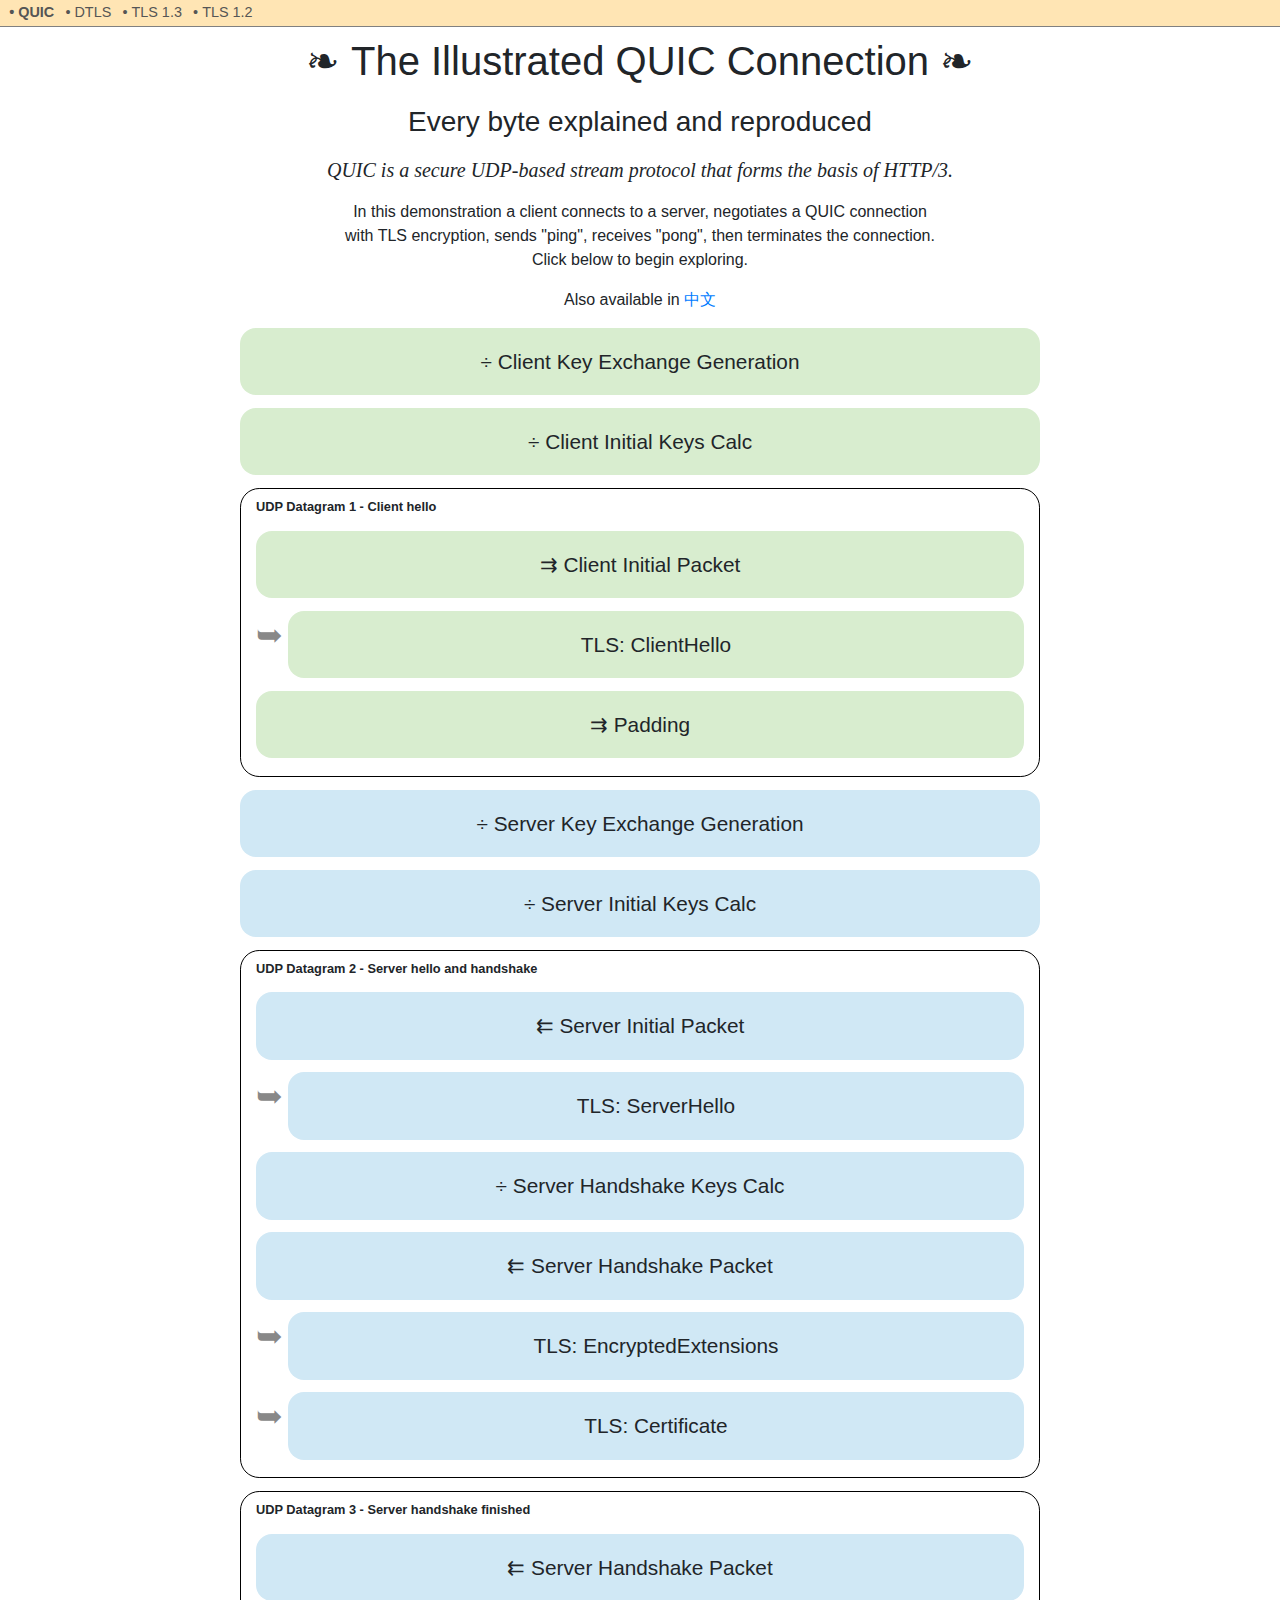
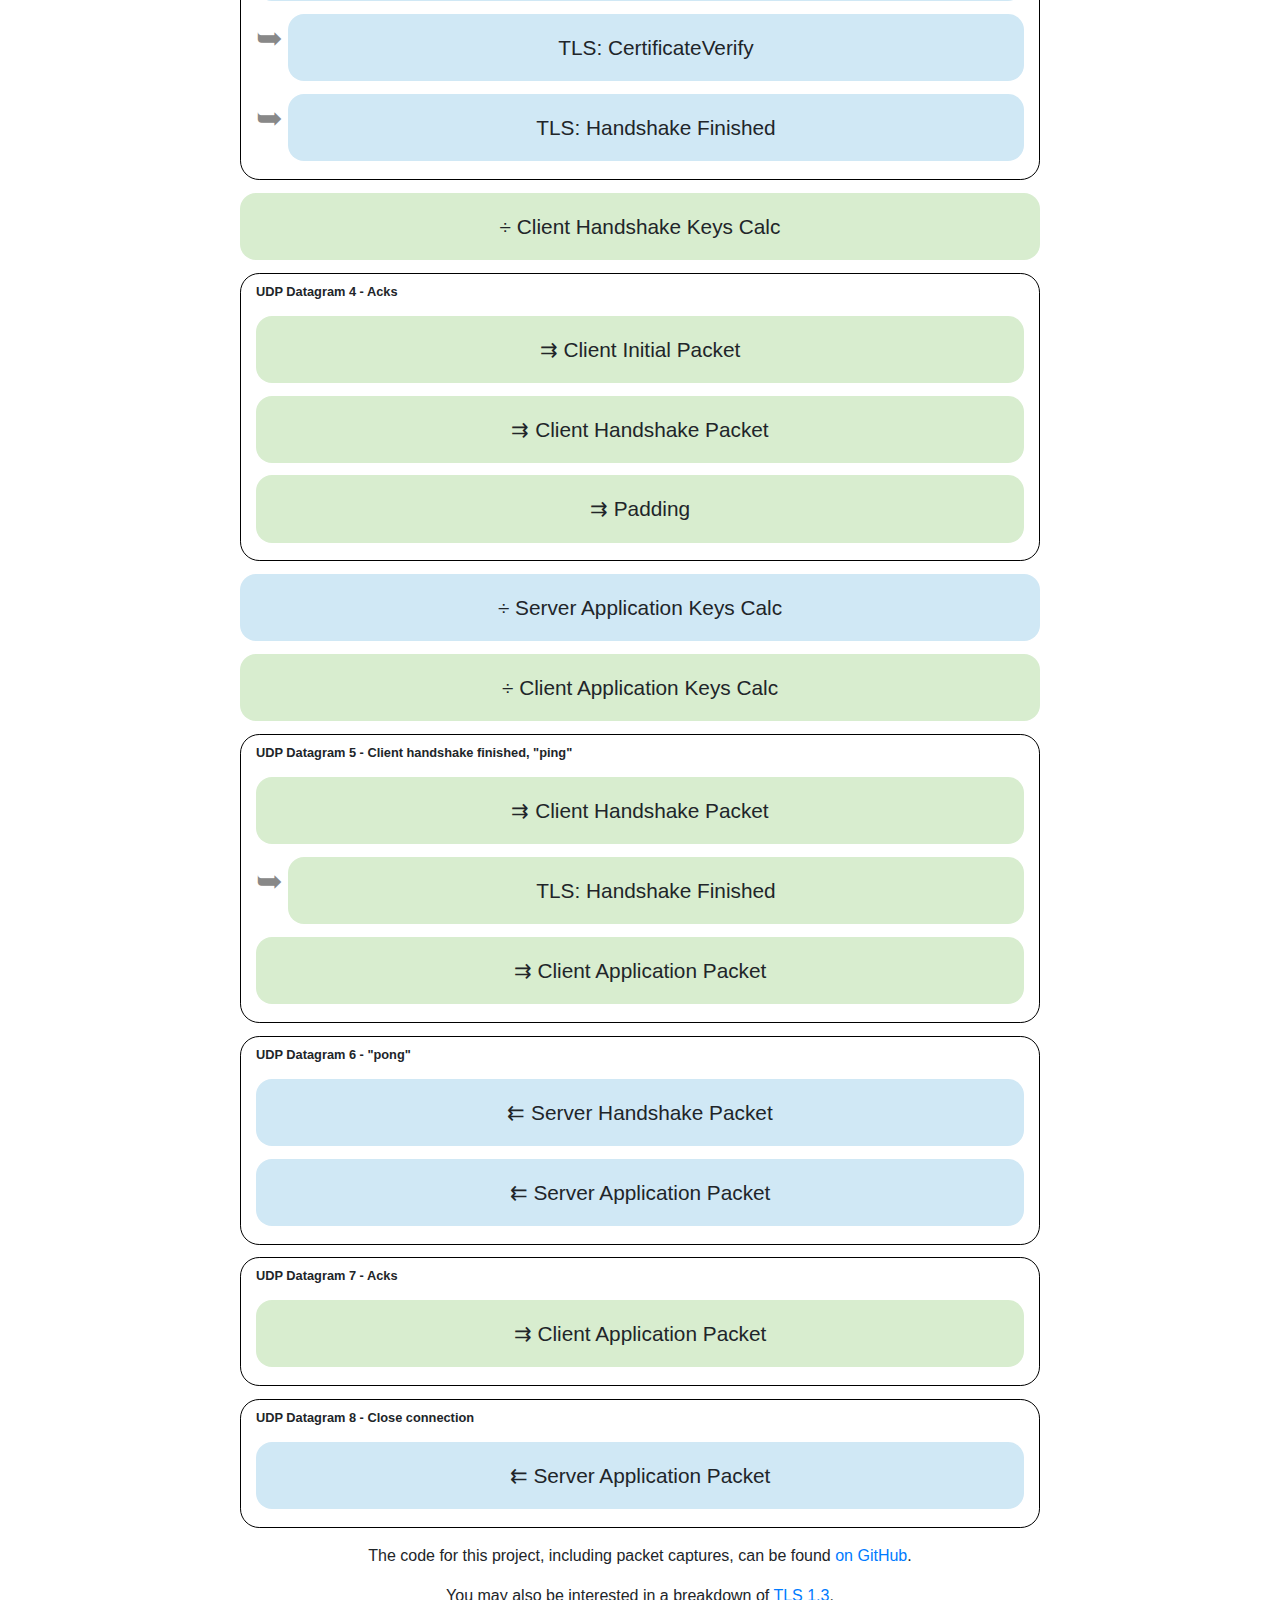
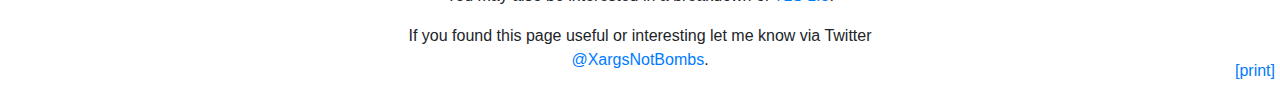
<file: site/index.html>
<!doctype html>
<!--suppress HtmlRequiredAltAttribute -->
<html lang="en">

<head>
    <title>The Illustrated QUIC Connection: Every Byte Explained</title>
    <meta charset="utf-8"/>
    <meta name="viewport" content="width=device-width, initial-scale=1, shrink-to-fit=no"/>
    <meta name="format-detection" content="telephone=no"/>
    <meta name="title" content="The Illustrated QUIC Connection"/>
    <meta name="description" content="Every byte of a QUIC connection explained and reproduced"/>
    <link rel="stylesheet" href="frombootstrap.css?bust"/>
    <link rel="stylesheet" href="illustrated.css?bust"/>
    <script src="illustrated.js?bust"></script>

    <!-- Facebook Meta Tags -->
    <meta property="og:url" content="https://quic.xargs.org/">
    <meta property="og:type" content="website">
    <meta property="og:title" content="The Illustrated QUIC Connection: Every Byte Explained">
    <meta property="og:description" content="Every byte of a QUIC connection explained and reproduced">
    <meta property="og:image" content="https://quic.xargs.org/images/og.png#b2">

    <!-- Twitter Meta Tags -->
    <meta name="twitter:card" content="summary_large_image">
    <meta property="twitter:domain" content="quic.xargs.org">
    <meta property="twitter:url" content="https://quic.xargs.org/">
    <meta name="twitter:title" content="The Illustrated QUIC Connection: Every Byte Explained">
    <meta name="twitter:description" content="Every byte of a QUIC connection explained and reproduced">
    <meta name="twitter:image" content="https://quic.xargs.org/images/og.png#b2">

    <!-- favicons -->
    <link rel="apple-touch-icon" sizes="152x152" href="favicon/apple-touch-icon.png">
    <link rel="icon" type="image/png" sizes="32x32" href="favicon/favicon-32x32.png">
    <link rel="icon" type="image/png" sizes="16x16" href="favicon/favicon-16x16.png">
    <link rel="manifest" href="favicon/site.webmanifest">
    <link rel="mask-icon" href="favicon/safari-pinned-tab.svg" color="#5bbad5">
    <link rel="shortcut icon" href="favicon.ico">
    <meta name="msapplication-TileColor" content="#da532c">
    <meta name="msapplication-config" content="favicon/browserconfig.xml">
    <meta name="theme-color" content="#ffffff">
</head>

<body class="illustrated">
<div class="header">
    <a class="this-page" href="https://quic.xargs.org">QUIC</a>
    <a href="https://dtls.xargs.org">DTLS</a>
    <a href="https://tls13.xargs.org">TLS 1.3</a>
    <a href="https://tls12.xargs.org">TLS 1.2</a>
</div>
<h1>The Illustrated QUIC Connection</h1>
<div class="container">

    <h3>Every byte explained and reproduced</h3>

    <h5>
    QUIC is a secure UDP-based stream protocol that forms
    the basis of HTTP/3.</h5>

    <div class="outerblock" style="margin-top: 0.5em">
    <p>In this demonstration a client connects to a server,
    negotiates a QUIC connection with TLS encryption, sends "ping",
    receives "pong", then terminates the connection.
    Click below to begin exploring.</p>
    </div>

    <div class="outerblock">
    <p>Also available in <a href="https://cangsdarm.github.io/illustrate/quic" title="translation by cangSDARM@github">中文</a></p>
    </div>
<div class="rec-outer">
<div class="calculation client">
<div class="rec-label">Client Key Exchange Generation</div>
<!--suppress CheckImageSize -->
<img class="illustration" src="images/key1.png" width="135" height="250"/>
<div class="rec-explanation">
    <p>The connection begins with the client generating a private/public keypair
    for key exchange.  Key exchange is a technique
    where two parties can agree on the same number without
    an eavesdropper being able to tell what the number is.
    <p>
    An explanation of the key exchange can be found on my
    <a href="https://x25519.xargs.org/">X25519 site</a>,
    but doesn't need to be understood in depth for the rest
    of this page.
    <p>
    The private key is chosen by selecting an integer between
    0 and 2<sup>256</sup>-1.  The client does this by generating 32
    bytes (256 bits) of random data.  The
    <a href="files/client-ephemeral-private.key" download="client-ephemeral-private.key">private key</a>
    selected is:

    <pre class="ind2"><xtt class="longboi"
    >202122232425262728292a2b2c2d2e2f303132333435363738393a3b3c3d3e3f</xtt></pre>

    The <a href="files/client-ephemeral-public.key" download="client-ephemeral-public.key">public key</a>
    is created from the private key as explained on the <a href="https://x25519.xargs.org/">X25519 site</a>.
    The public key calculated is:

    <pre class="ind2"><xtt class="longboi"
    >358072d6365880d1aeea329adf9121383851ed21a28e3b75e965d0d2cd166254</xtt></pre>

    The public key calculation can be confirmed at the command line:
    <codesample>
<pre><code>### requires openssl 1.1.0 or higher
$ openssl pkey -noout -text &lt; client-ephemeral-private.key

X25519 Private-Key:
priv:
    20:21:22:23:24:25:26:27:28:29:2a:2b:2c:2d:2e:
    2f:30:31:32:33:34:35:36:37:38:39:3a:3b:3c:3d:
    3e:3f
pub:
    35:80:72:d6:36:58:80:d1:ae:ea:32:9a:df:91:21:
    38:38:51:ed:21:a2:8e:3b:75:e9:65:d0:d2:cd:16:
    62:54
</code></pre>
    </codesample>
    At this point nothing has been sent over the network. Continue the connection below.
</div>
</div>
</div>

<div class="rec-outer">
<div class="calculation client">
<div class="rec-label">Client Initial Keys Calc</div>
<img class="illustration" src="images/key2.png" width="124" height="250"/>
<div class="rec-explanation">
    Next, the client continues to prepare for the connection by generating
    the encryption keys for the Initial packets.
    Because key exchange between client and server has
    not taken place there is limited security in these keys -
    any observer can derive the keys and read the traffic like the server will.
    Encrypting the Initial packets prevents certain kinds of attacks
    such as request forgery attacks.
    <br><br>
    The client begins by generating 8 bytes of random data,
    in this case the bytes:
    <pre class="ind2"><xtt class="longboi">0001020304050607</xtt></pre>
    The client then derives encryption keys using the following process:

    <processblock>
<pre>initial_salt = 38762cf7f55934b34d179ae6a4c80cadccbb7f0a
initial_random = (random bytes from client given above)
initial_secret = HKDF-Extract(salt: initial_salt, key: initial_random)
client_secret = HKDF-Expand-Label(key: initial_secret, label: "client in", ctx: "", len: 32)
server_secret = HKDF-Expand-Label(key: initial_secret, label: "server in", ctx: "", len: 32)
client_key = HKDF-Expand-Label(key: client_secret, label: "quic key", ctx: "", len: 16)
server_key = HKDF-Expand-Label(key: server_secret, label: "quic key", ctx: "", len: 16)
client_iv = HKDF-Expand-Label(key: client_secret, label: "quic iv", ctx: "", len: 12)
server_iv = HKDF-Expand-Label(key: server_secret, label: "quic iv", ctx: "", len: 12)
client_hp_key = HKDF-Expand-Label(key: client_secret, label: "quic hp", ctx: "", len: 16)
server_hp_key = HKDF-Expand-Label(key: server_secret, label: "quic hp", ctx: "", len: 16)
</pre>
    </processblock>

    The use of the magic constant "<xtt>38762cf7f55934b34d179ae6a4c80cadccbb7f0a</xtt>" as the initial
    salt is interesting, as it is not derived from mathematical constants or cryptographic
    principles. It's the value of the first SHA-1 collision, co-discovered by Google researchers
    (QUIC itself was initially created, sponsored, and deployed by Google).

    <br><br>

    This has introduced two new cryptographic concepts from TLS 1.3:
    <ul>
    <li><xtt>HKDF-Extract</xtt> - given a salt and some bytes of key material
    create 256 bits (32 bytes) of new key material, with the
    input key material's entropy evenly distributed in the
    output.
    <li><xtt>HKDF-Expand-Label</xtt> - given the inputs of key
    material, label, and context data, create a new key of the
    requested length.
    </ul>

    I've created <a href="files/hkdf.sh" download="hkdf">an HKDF tool</a>
    to perform HKDF operations on the command line.
    The key derivation process is reproduced at the command line below:
    <codesample>
<pre><code>$ init_salt=38762cf7f55934b34d179ae6a4c80cadccbb7f0a
$ init_dcid=0001020304050607
$ init_secret=$(./hkdf extract $init_salt $init_dcid)
$ csecret=$(./hkdf expandlabel $init_secret "client in" "" 32)
$ ssecret=$(./hkdf expandlabel $init_secret "server in" "" 32)
$ client_init_key=$(./hkdf expandlabel $csecret "quic key" "" 16)
$ server_init_key=$(./hkdf expandlabel $ssecret "quic key" "" 16)
$ client_init_iv=$(./hkdf expandlabel $csecret "quic iv" "" 12)
$ server_init_iv=$(./hkdf expandlabel $ssecret "quic iv" "" 12)
$ client_init_hp=$(./hkdf expandlabel $csecret "quic hp" "" 16)
$ server_init_hp=$(./hkdf expandlabel $ssecret "quic hp" "" 16)
$ echo ckey: $client_init_key
$ echo civ: $client_init_iv
$ echo chp: $client_init_hp
$ echo skey: $server_init_key
$ echo siv: $server_init_iv
$ echo shp: $server_init_hp

ckey: b14b918124fda5c8d79847602fa3520b
civ: ddbc15dea80925a55686a7df
chp: 6df4e9d737cdf714711d7c617ee82981
skey: d77fc4056fcfa32bd1302469ee6ebf90
siv: fcb748e37ff79860faa07477
shp: 440b2725e91dc79b370711ef792faa3d
</code></pre>
    </codesample>

    From this we get the following encryption keys and IVs:
    <ul>
    <li>client initial key: <xtt class="longboi">b14b918124fda5c8d79847602fa3520b</xtt>
    <li>client initial IV: <xtt class="longboi">ddbc15dea80925a55686a7df</xtt>
    <li>server initial key: <xtt class="longboi">d77fc4056fcfa32bd1302469ee6ebf90</xtt>
    <li>server initial IV: <xtt class="longboi">fcb748e37ff79860faa07477</xtt>
    </ul>
    We also get the following "header protection keys", which will be explained below:
    <ul>
    <li>client initial header protection key: <xtt class="longboi">6df4e9d737cdf714711d7c617ee82981</xtt>
    <li>server initial header protection key: <xtt class="longboi">440b2725e91dc79b370711ef792faa3d</xtt>
    </ul>
    At this point there is still no data sent over the network. The first data is sent below.
</div>
</div>
</div>

<div class="datagram"><span class="label">UDP Datagram 1 - Client hello</span>

<div class="rec-outer">
<div class="record client">
<div class="rec-label">Client Initial Packet</div>
<div class="rec-explanation">
    The session begins with the client sending an "Initial" packet.
    This packet contains the "ClientHello" TLS record, used to begin
    the TLS 1.3 encrypted session.
</div>
<span class="record-data">
    <span class="string">
        <span class="label">Packet Header Byte</span>
        <span class="bytes protected">
 cd
        </span>
        <span class="bytes unprotected">
c0
        </span>
        <div class="explanation">
            <button class="hp-toggle">Disable header protection</button><br>
            The packet begins with a header byte, which has header protection
            applied.  Header protection is used to hide packet numbers and other
            information from outside observers.
            <br><br>
            Header protection is applied by encrypting a sample of each packet's
            payload with the "header protection key", then XOR'ing certain bits
            and bytes in each packet with the resulting data. For "long" format
            packets such as this one, the protected sections are the lower 4 bits
            of this byte, and the bytes of the Packet Number (seen later).
            <br><br>
            An example of how to compute header protection:
            <codesample>
<pre><code>### "client header protection key" from calc step above
$ key=6df4e9d737cdf714711d7c617ee82981
### sample is taken from 16 bytes of payload starting
### 4 bytes past the first byte of the packet number
$ sample=ed78716be9711ba498b7ed868443bb2e
$ echo $sample | xxd -r -p | openssl aes-128-ecb -K $key | head -c 5 | xxd -p

ed9895bb15

### first byte of result is xor'd into lower 4 bits of this byte,
### remaining bytes are xor'd one-for-one into the bytes of
### the packet number (which in this packet is only one byte)
</code></pre>
            </codesample>
            The bits in the unprotected byte 0xC0 have the following meaning:
            <table class="bits">
            <thead><tr>
              <th></th>
              <th>Val</th>
              <th>Meaning</th>
            </tr></thead>
            <tr><td>MSB</td><td><xtt>1</xtt></td><td>Long header format</td></tr>
            <tr><td></td><td><xtt>1</xtt></td><td>Fixed bit (always set)</td></tr>
            <tr><td></td><td><xtt>00</xtt></td><td>Packet type: Initial</td></tr>
            <tr><td></td><td><xtt>00</xtt></td><td>Reserved (always unset)</td></tr>
            <tr><td>LSB</td><td><xtt>00</xtt></td><td>Packet Number field length (indicates the "Packet Number"<br>
                field below will have length of one byte)</td></tr>
            </table>
        </div>
    </span>

    <span class="string">
        <span class="label">QUIC Version</span>
        <span class="bytes">
 00 00 00 01
        </span>
        <div class="explanation">
            The version of QUIC is given: version 1.
        </div>
    </span>

    <span class="string">
        <span class="label">Destination Connection ID</span>
        <span class="bytes">
 08 00 01 02 03 04 05 06 07
        </span>
        <div class="explanation">
            The client has not yet received a connection ID chosen
            by the server. Instead it uses this field to provide
            the 8 bytes of random data for deriving Initial encryption
            keys, as explained in "Initial Keys Calc"
            above.
            <ul>
            <li><xtt>08</xtt> - 8 bytes of connection ID follows
            <li><xtt>00 01 ... 06 07</xtt> - the connection ID
            </ul>
        </div>
    </span>

    <span class="string">
        <span class="label">Source Connection ID</span>
        <span class="bytes">
 05 63 5f 63 69 64
        </span>
        <div class="explanation">
            The client uses this field to indicate its
            chosen connection ID to the server.
            <ul>
            <li><xtt>05</xtt> - 5 bytes of connection ID follows
            <li><xtt>63 5f 63 69 64</xtt> - the connection ID "<xtt>c_cid</xtt>"
            </ul>
        </div>
    </span>

    <span class="string">
        <span class="label">Token</span>
        <span class="bytes">
 00
        </span>
        <div class="explanation">
            The client can use this field in some scenarios to
            provide a token requested by the server, such as to
            prove that its connection attempt is not spoofed. In
            this case, there is no token to provide, and the field
            is empty.

            <ul>
            <li><xtt>00</xtt> - 0 bytes of token data follows
            </ul>
        </div>
    </span>

    <span class="string">
        <span class="label">Packet Length</span>
        <span class="bytes">
 41 03
        </span>
        <div class="explanation">
            The client indicates how many bytes of encrypted payload
            are in the packet.  This field is a variable length
            integer - the first two bits of the first byte
            indicate how many total bytes are in the integer.

            The first byte starts with the two bits "0 1" (0x4), which
            indicate two bytes.  The remaining bits give the number
            0x103, or 259 bytes.
        </div>
    </span>

    <span class="string">
        <span class="label">Packet Number</span>
        <span class="bytes protected">
 98
        </span>
        <span class="bytes unprotected">
        00
        </span>
        <div class="explanation">
            <button class="hp-toggle">Disable header protection</button><br>
            This byte has header protection applied, see Packet Header Byte for
            details.
            <br><br>
            This byte has the unprotected value of 0x00, indicating it is packet
            0, or the first "Initial" packet sent by the client.
            <br><br>

            This data is also potentially truncated. The
            sending endpoint calculates the spread between
            the highest packet number sent and the lowest
            unacknowledged packet number, doubles that
            spread for safety, rounds up, then figures the
            number of bytes it can remove from the high
            bits of the packet number to unambiguously
            represent a number between those two ends. The
            encoded packet number is then truncated to that
            number of bytes, and the receiving endpoint
            fills in the full number based on the packet
            numbers it has most recently seen. Because our
            example conversation sends so few packets (fewer
            than 64), this truncation won't occur in this
            document.  See <a
            href="https://www.rfc-editor.org/rfc/rfc9000.html#section-17.1">RFC
            9000</a> for details.
        </div>
    </span>

    <span class="string encrypted">
        <span class="label">Encrypted Data</span>
        <span class="bytes">
 1c 36 a7 ed 78 71 6b e9 71 1b a4 98 b7 ed 86 84 43 bb 2e 0c 51 4d 4d 84 8e ad cc 7a 00 d2 5c e9
 f9 af a4 83 97 80 88 de 83 6b e6 8c 0b 32 a2 45 95 d7 81 3e a5 41 4a 91 99 32 9a 6d 9f 7f 76 0d
 d8 bb 24 9b f3 f5 3d 9a 77 fb b7 b3 95 b8 d6 6d 78 79 a5 1f e5 9e f9 60 1f 79 99 8e b3 56 8e 1f
 dc 78 9f 64 0a ca b3 85 8a 82 ef 29 30 fa 5c e1 4b 5b 9e a0 bd b2 9f 45 72 da 85 aa 3d ef 39 b7
 ef af ff a0 74 b9 26 70 70 d5 0b 5d 07 84 2e 49 bb a3 bc 78 7f f2 95 d6 ae 3b 51 43 05 f1 02 af
 e5 a0 47 b3 fb 4c 99 eb 92 a2 74 d2 44 d6 04 92 c0 e2 e6 e2 12 ce f0 f9 e3 f6 2e fd 09 55 e7 1c
 76 8a a6 bb 3c d8 0b bb 37 55 c8 b7 eb ee 32 71 2f 40 f2 24 51 19 48 70 21 b4 b8 4e 15 65 e3 ca
 31 96 7a c8 60 4d 40 32 17 0d ec 28 0a ee fa 09 5d 08
        </span>
        <div class="explanation">
            This data is encrypted with the client "Initial" traffic key.
        </div>
    </span>
    <span class="string">
        <span class="label">Auth Tag</span>
        <span class="bytes">
 b3 b7 24 1e f6 64 6a 6c 86 e5 c6 2c e0 8b e0 99
        </span>
        <div class="explanation">
            This is the AEAD authentication tag
            that confirms the integrity of the
            encrypted data and the packet header.
            It is produced by the encryption algorithm,
            and consumed by the decryption algorithm.
        </div>
    </span>

    <div class="decryption">
        <div class="label">Decryption</div>
        <div class="explanation">
            This data is encrypted using the client
            "Initial" traffic key and IV that were
            generated during the "Initial Keys
            Calc" step.  The IV will be modified
            by XOR'ing it by the count of records that
            have already been encrypted with this key,
            which in this case is 0.  The process
            also takes as input the 24 bytes of header
            at the beginning of this packet, as authenticated
            data that must match for decryption to
            succeed.
            <br/><br/>
            Because the <xtt>openssl</xtt> command line
            tool does not yet support AEAD ciphers,
            I've written command line tools to both
            <a href="files/aes_128_gcm_decrypt.c" download="aes_128_gcm_decrypt.c">decrypt</a>
            and <a href="files/aes_128_gcm_encrypt.c" download="aes_128_gcm_encrypt.c">encrypt</a>
            this data.
            <codesample>
<pre><code>### from the "Initial Keys Calc" step
$ key=b14b918124fda5c8d79847602fa3520b
$ iv=ddbc15dea80925a55686a7df
### from this record
$ recdata=c00000000108000102030405060705635f63696400410300
$ authtag=b3b7241ef6646a6c86e5c62ce08be099
$ recordnum=0
### may need to add -I and -L flags for include and lib dirs
$ cc -o aes_128_gcm_decrypt aes_128_gcm_decrypt.c -lssl -lcrypto
$ cat /tmp/msg1 \
  | ./aes_128_gcm_decrypt $iv $recordnum $key $recdata $authtag \
  | hexdump -C

00000000  06 00 40 ee 01 00 00 ea  03 03 00 01 02 03 04 05  |..@.............|
00000010  06 07 08 09 0a 0b 0c 0d  0e 0f 10 11 12 13 14 15  |................|
... snip ...
</code></pre>
            </codesample>
        </div>
    </div>

    <span class="string decrypted">
        <span class="label">CRYPTO frame header</span>
        <span class="bytes">
 06 00 40 ee
        </span>
        <div class="explanation">
            Each QUIC packet contains a list of one or more
            frames in its payload. This packet contains only
            one frame, a <xtt>CRYPTO</xtt> frame.
            <br><br>
            <xtt>CRYPTO</xtt> frames create a single stream of bytes
            used by TLS to establish a secure connection.
            <ul>
            <li><xtt>06</xtt> - frame type "CRYPTO"
            <li><xtt>00</xtt> - variable length integer, offset of the crypto stream data being provided (0 bytes)
            <li><xtt>40 ee</xtt> - variable length integer (first two bits indicate 2-byte integer)
                                 showing crypto stream data length of 0xEE (238) bytes
            </ul>
        </div>
    </span>
    <span class="string decrypted">
        <span class="label">ClientHello TLS Record</span>
        <span class="bytes">
 01 00 00 ea 03 03 00 01 02 03 04 05 06 07 08 09 0a 0b 0c 0d 0e 0f 10 11 12 13 14 15 16 17 18 19
 1a 1b 1c 1d 1e 1f 00 00 06 13 01 13 02 13 03 01 00 00 bb 00 00 00 18 00 16 00 00 13 65 78 61 6d
 70 6c 65 2e 75 6c 66 68 65 69 6d 2e 6e 65 74 00 0a 00 08 00 06 00 1d 00 17 00 18 00 10 00 0b 00
 09 08 70 69 6e 67 2f 31 2e 30 00 0d 00 14 00 12 04 03 08 04 04 01 05 03 08 05 05 01 08 06 06 01
 02 01 00 33 00 26 00 24 00 1d 00 20 35 80 72 d6 36 58 80 d1 ae ea 32 9a df 91 21 38 38 51 ed 21
 a2 8e 3b 75 e9 65 d0 d2 cd 16 62 54 00 2d 00 02 01 01 00 2b 00 03 02 03 04 00 39 00 31 03 04 80
 00 ff f7 04 04 80 a0 00 00 05 04 80 10 00 00 06 04 80 10 00 00 07 04 80 10 00 00 08 01 0a 09 01
 0a 0a 01 03 0b 01 19 0f 05 63 5f 63 69 64
        </span>
        <div class="explanation">
            This record is represented in detail below.
        </div>
    </span>
</span>
</div>
</div>


<div class="rec-outer">
<div class="record client embedded">
<div class="rec-label">TLS: ClientHello</div>
<div class="rec-explanation">
    The encrypted session begins with the client saying "Hello".
    The client provides information including the following:
    <ul>
    <li>client random data (used later in the handshake)
    <li>a list of cipher suites that the client supports
    <li>a public key for key exchange
    <li>protocol versions that the client can support
    </ul>
</div>
<span class="record-data">
    <span class="string">
        <span class="label">TLS Handshake Header</span>
        <span class="bytes">
 01 00 00 ea
        </span>
        <div class="explanation">
            Each TLS handshake message starts with a type and a length.
            <ul>
            <li><xtt>01</xtt> - handshake message type 0x01 (client hello)
            <li><xtt>00 00 ea</xtt> - 0xEA (234) bytes of client hello data follows
            </ul>
        </div>
    </span>

    <span class="string">
        <span class="label">Client Version</span>
        <span class="bytes">
 03 03
        </span>
        <div class="explanation">
            A protocol version of "3,3" (meaning TLS 1.2)
            is given.  Because middleboxes have been
            created and widely deployed that do not
            allow protocol versions that
            they do not recognize, all TLS 1.3 sessions
            indicate version TLS 1.2 in this field.
            This field is no longer used, instead
            version negotiation is performed using the
            "Supported Versions" extension below.
            <br/><br/>
            The unusual version number ("3,3" representing
            TLS 1.2) is due to TLS 1.0 being a minor
            revision of the SSL 3.0 protocol.  Therefore
            TLS 1.0 is represented by "3,1", TLS 1.1 is
            "3,2", and so on.
        </div>
    </span>

    <span class="string">
        <span class="label">Client Random</span>
        <span class="bytes">
 00 01 02 03 04 05 06 07 08 09 0a 0b 0c 0d 0e 0f 10 11 12 13 14 15 16 17 18 19 1a 1b 1c 1d 1e 1f
        </span>
        <div class="explanation">
            The client provides 32 bytes of random data.  This data will be used later in the session.
            In this example we've made the random data a predictable string.
        </div>
    </span>

    <span class="string">
        <span class="label">Session ID</span>
        <span class="bytes">
 00
        </span>
        <div class="explanation">
            This is a legacy field and is not used in QUIC.
            <ul>
            <li><xtt>00</xtt> - 0 bytes of session ID follow
            </ul>
        </div>
    </span>

    <span class="string">
        <span class="label">Cipher Suites</span>
        <span class="bytes">
 00 06 13 01 13 02 13 03
        </span>
        <div class="explanation">
            The client provides an ordered list of which
            cipher suites it will support for encryption.
            The list is in the order preferred by the
            client, with highest preference first.
            <ul>
            <li><xtt>00 06</xtt> - 6 bytes of cipher suite data
            <li><xtt>13 01</xtt> - assigned value for <xtt>TLS_AES_128_GCM_SHA256</xtt>
            <li><xtt>13 02</xtt> - assigned value for <xtt>TLS_AES_256_GCM_SHA384</xtt>
            <li><xtt>13 03</xtt> - assigned value for <xtt>TLS_CHACHA20_POLY1305_SHA256</xtt>
            </ul>
        </div>
    </span>

    <span class="string">
        <span class="label">Compression Methods</span>
        <span class="bytes">
 01 00
        </span>
        <div class="explanation">
            Previous versions of TLS supported
            compression, which was found to leak
            information about the encrypted data allowing
            it to be read (see <a href="https://en.wikipedia.org/wiki/CRIME">CRIME</a>).
            <br/><br/>
            TLS 1.3 no longer allows compression, so
            this field is always a single entry with
            the "null" compression method which performs
            no change to the data.
            <ul>
            <li><xtt>01</xtt> - 1 bytes of compression methods
            <li><xtt>00</xtt> - assigned value for "null" compression
            </ul>
        </div>
    </span>

    <span class="string">
        <span class="label">Extensions Length</span>
        <span class="bytes">
 00 bb
        </span>
        <div class="explanation">
            The client has provided a list of optional
            extensions which the server can use to
            take action or enable new features.
            <ul>
            <li><xtt>00 bb</xtt> - the extensions will take 0xBB (187) bytes of data
            </ul>
            Each extension will start with two bytes
            that indicate which extension it is, followed
            by a two-byte content length field, followed
            by the contents of the extension.
        </div>
    </span>

    <span class="string">
        <span class="label">Extension - Server Name</span>
        <span class="bytes">
 00 00 00 18 00 16 00 00 13 65 78 61 6d 70 6c 65 2e 75 6c 66 68 65 69 6d 2e 6e 65 74
        </span>
        <div class="explanation">
            The client has provided the name of the
            server it is contacting, also known as SNI
            (Server Name Indication).
            <br/><br/>
            Without this extension a HTTPS server would
            not be able to provide service for multiple
            hostnames (virtual hosts) on a single IP address
            because it couldn't know which
            hostname's certificate to send until
            after the TLS session was negotiated and the
            HTTP request was made.
            <ul>
                <li><xtt>00 00</xtt> - assigned value for extension "server name"
                <li><xtt>00 18</xtt> - 0x18 (24) bytes of "server name" extension data follows
                <li><xtt>00 16</xtt> - 0x16 (22) bytes of first (and only) list entry follows
                <li><xtt>00</xtt> - list entry is type 0x00 "DNS hostname"
                <li><xtt>00 13</xtt> - 0x13 (19) bytes of hostname follows
                <li><xtt>65 78 61 ... 6e 65 74</xtt> - "example.ulfheim.net"
            </ul>
        </div>
    </span>

    <span class="string">
        <span class="label">Extension - Supported Groups</span>
        <span class="bytes">
 00 0a 00 08 00 06 00 1d 00 17 00 18
        </span>
        <div class="explanation">
            The client has indicated that it supports
            elliptic curve (EC) cryptography for three curve types.
            To make this extension more generic for
            other cryptography types it calls these
            "supported groups" instead of "supported
            curves".
            <br/><br/>
            This list is presented in descending order
            of the client's preference.
            <ul>
                <li><xtt>00 0a</xtt> - assigned value for extension "supported groups"
                <li><xtt>00 08</xtt> - 8 bytes of "supported group" extension data follows
                <li><xtt>00 06</xtt> - 6 bytes of data are in the curves list
                <li><xtt>00 1d</xtt> - assigned value for the curve "x25519"
                <li><xtt>00 17</xtt> - assigned value for the curve "secp256r1"
                <li><xtt>00 18</xtt> - assigned value for the curve "secp384r1"
            </ul>
        </div>
    </span>

    <span class="string">
        <span class="label">Extension - ALPN</span>
        <span class="bytes">
 00 10 00 0b 00 09 08 70 69 6e 67 2f 31 2e 30
        </span>
        <div class="explanation">
            Application Layer Protocol Negotiation, or ALPN, is used by QUIC to negotiate
            supported protocols and versions between server and client.
            <br>
            Some example applications might be "http/1.1", "h2" (HTTP/2), or "h3" (HTTP/3).
            <ul>
            <li><xtt>00 10</xtt> - assigned value for extension "Application Layer Protocol Negotiation"
            <li><xtt>00 0b</xtt> - 0xB (11) bytes of "ALPN" extension data follows
            <li><xtt>00 09</xtt> - 9 bytes of "ALPN" protocol data follows
            <li><xtt>08</xtt> - 8 bytes of a protocol name follows
            <li><xtt>70 69 ... 2e 30</xtt> - the string "<xtt>ping/1.0</xtt>"
            </ul>
        </div>
    </span>

    <span class="string">
        <span class="label">Extension - Signature Algorithms</span>
        <span class="bytes">
 00 0d 00 14 00 12 04 03 08 04 04 01 05 03 08 05 05 01 08 06 06 01 02 01
        </span>
        <div class="explanation">
            This extension indicates which signature
            algorithms the client supports.  This can
            influence the certificate that the server
            presents to the client, as well as the
            signature that is sent by the server in
            the CertificateVerify record.
            <br/><br/>
            This list is presented in descending order
            of the client's preference.
            <ul>
                <li><xtt>00 0d</xtt> - assigned value for extension "Signature Algorithms"
                <li><xtt>00 14</xtt> - 0x14 (20) bytes of "Signature Algorithms" extension data follows
                <li><xtt>00 12</xtt> - 0x12 (18) bytes of data are in the following list of algorithms
                <li><xtt>04 03</xtt> - assigned value for ECDSA-SECP256r1-SHA256
                <li><xtt>08 04</xtt> - assigned value for RSA-PSS-RSAE-SHA256
                <li><xtt>04 01</xtt> - assigned value for RSA-PKCS1-SHA256
                <li><xtt>05 03</xtt> - assigned value for ECDSA-SECP384r1-SHA384
                <li><xtt>08 05</xtt> - assigned value for RSA-PSS-RSAE-SHA384
                <li><xtt>05 01</xtt> - assigned value for RSA-PKCS1-SHA384
                <li><xtt>08 06</xtt> - assigned value for RSA-PSS-RSAE-SHA512
                <li><xtt>06 01</xtt> - assigned value for RSA-PKCS1-SHA512
                <li><xtt>02 01</xtt> - assigned value for RSA-PKCS1-SHA1
            </ul>
        </div>
    </span>

    <span class="string">
        <span class="label">Extension - Key Share</span>
        <span class="bytes">
 00 33 00 26 00 24 00 1d 00 20 35 80 72 d6 36 58 80 d1 ae ea 32 9a df 91 21 38 38 51 ed 21 a2 8e
 3b 75 e9 65 d0 d2 cd 16 62 54
        </span>
        <div class="explanation">
            The client sends one or more ephemeral public keys
            using algorithm(s) that it thinks the server
            will support.  This allows the
            rest of the handshake after the ClientHello
            and ServerHello messages to be encrypted,
            unlike previous protocol versions where the
            handshake was sent in the clear.
            <ul>
                <li><xtt>00 33</xtt> - assigned value for extension "Key Share"
                <li><xtt>00 26</xtt> - 0x26 (38) bytes of "Key Share" extension data follows
                <li><xtt>00 24</xtt> - 0x24 (36) bytes of key share data follows
                <li><xtt>00 1d</xtt> - assigned value for x25519 (key exchange via curve25519)
                <li><xtt>00 20</xtt> - 0x20 (32) bytes of public key follows
                <li><xtt>35 80 ... 62 54</xtt> - public key from the step "Client Key Exchange Generation"
            </ul>
        </div>
    </span>

    <span class="string">
        <span class="label">Extension - PSK Key Exchange Modes</span>
        <span class="bytes">
 00 2d 00 02 01 01
        </span>
        <div class="explanation">
            The client indicates the modes available
            for establishing keys from pre-shared keys
            (PSKs).  Since we do not use PSKs in this
            session, this extension has no effect.
            <ul>
                <li><xtt>00 2d</xtt> - assigned value for extension "PSK Key Exchange Modes"
                <li><xtt>00 02</xtt> - 2 bytes of "PSK Key Exchange Modes" extension data follows
                <li><xtt>01</xtt> - 1 bytes of exchange modes follow
                <li><xtt>01</xtt> - assigned value for "PSK with (EC)DHE key establishment"
            </ul>
        </div>
    </span>

    <span class="string">
        <span class="label">Extension - Supported Versions</span>
        <span class="bytes">
 00 2b 00 03 02 03 04
        </span>
        <div class="explanation">
            The client indicates its support of TLS 1.3. For compatibility reasons
            this is put into an extension instead of the Client Version field above.
            <ul>
                <li><xtt>00 2b</xtt> - assigned value for extension "Supported Versions"
                <li><xtt>00 03</xtt> - 3 bytes of "Supported Versions" extension data follows
                <li><xtt>02</xtt> - 2 bytes of TLS version follows
                <li><xtt>03 04</xtt> - assigned value for TLS 1.3
            </ul>
        </div>
    </span>

    <span class="string">
        <span class="label">Extension - QUIC Transport Parameters</span>
        <span class="bytes">
 00 39 00 31 03 04 80 00 ff f7 04 04 80 a0 00 00 05 04 80 10 00 00 06 04 80 10 00 00 07 04 80 10
 00 00 08 01 0a 09 01 0a 0a 01 03 0b 01 19 0f 05 63 5f 63 69 64
        </span>
        <div class="explanation">
            The client's configuration values for the QUIC connection are given here. They are put
            into this record instead of the headers of the Initial packet because all
            data in TLS records is protected from tampering by malicious actors.
            <br><br>
            The following QUIC parameters are set in the data below:
            <ul>
            <li>max_udp_payload_size: 65527
            <li>initial_max_data: 10485760
            <li>initial_max_stream_data_bidi_local: 1048576
            <li>initial_max_stream_data_bidi_remote: 1048576
            <li>initial_max_stream_data_uni: 1048576
            <li>initial_max_streams_bidi: 10
            <li>initial_max_streams_uni: 10
            <li>ack_delay_exponent: 3
            <li>initial_source_connection_id: "c_cid"
            </ul>
            A full listing and explanation of the bytes follows:
            <ul>
            <li><xtt>00 39</xtt> - assigned value for extension "QUIC Transport Parameters"
            <li><xtt>00 31</xtt> - 0x31 (49) bytes of "QUIC Transport Parameters" extension data follows

            <li><xtt>03</xtt> - assigned value for "max_udp_payload_size"
            <li><xtt>04</xtt> - 4 bytes of "max_udp_payload_size" data follows
            <li><xtt>80 00 ff f7</xtt> - a variable length integer with value 0xfff7 (65527)

            <li><xtt>04</xtt> - assigned value for "initial_max_data"
            <li><xtt>04</xtt> - 4 bytes of "initial_max_data" data follows
            <li><xtt>80 a0 00 00</xtt> - a variable length integer with value 0xa00000 (10485760)

            <li><xtt>05</xtt> - assigned value for "initial_max_stream_data_bidi_local"
            <li><xtt>04</xtt> - 4 bytes of "initial_max_stream_data_bidi_local" data follows
            <li><xtt>80 10 00 00</xtt> - a variable length integer with value 0x100000 (1048576)

            <li><xtt>06</xtt> - assigned value for "initial_max_stream_data_bidi_remote"
            <li><xtt>04</xtt> - 4 bytes of "initial_max_stream_data_bidi_remote" data follows
            <li><xtt>80 10 00 00</xtt> - a variable length integer with value 0x100000 (1048576)

            <li><xtt>07</xtt> - assigned value for "initial_max_stream_data_uni"
            <li><xtt>04</xtt> - 4 bytes of "initial_max_stream_data_uni" data follows
            <li><xtt>80 10 00 00</xtt> - a variable length integer with value 0x100000 (1048576)

            <li><xtt>08</xtt> - assigned value for "initial_max_streams_bidi"
            <li><xtt>01</xtt> - 1 bytes of "initial_max_streams_bidi" data follows
            <li><xtt>0a</xtt> - a variable length integer with value 0xA (10)

            <li><xtt>09</xtt> - assigned value for "initial_max_streams_uni"
            <li><xtt>01</xtt> - 1 bytes of "initial_max_streams_uni" data follows
            <li><xtt>0a</xtt> - a variable length integer with value 0xA (10)

            <li><xtt>0a</xtt> - assigned value for "ack_delay_exponent"
            <li><xtt>01</xtt> - 1 bytes of "ack_delay_exponent" data follows
            <li><xtt>03</xtt> - a variable length integer with value 3

            <li><xtt>0b</xtt> - assigned value for "GREASE", a technique for preventing
            middleboxes from disallowing new extensions, by pre-reserving extension values
            and injecting them randomly into connections
            <li><xtt>01</xtt> - 1 bytes of "GREASE" data follows
            <li><xtt>19</xtt> - a variable length integer with value 0x19 (25)

            <li><xtt>0f</xtt> - assigned value for "initial_source_connection_id"
            <li><xtt>05</xtt> - 5 bytes of "initial_source_connection_id" data follows
            <li><xtt>63 5f 63 69 64</xtt> - a copy of the source connection ID from the packet header: "<xtt>c_cid</xtt>"
            </ul>
        </div>
    </span>
</span>
</div>
</div>

<div class="rec-outer">
<div class="record client">
<div class="rec-label">Padding</div>
<div class="rec-explanation">
    Any datagram sent by the client that contains an Initial packet
    must be padded to a length of 1200 bytes. This library does it
    by appending nul bytes to the datagram.
</div>
<span class="record-data">
    <span class="string">
        <span class="label">Padding Bytes</span>
        <span class="bytes">

 00 00 00 00 00 00 00 00
... snip ...
 00 00 00 00 00 00 00 00
        </span>
        <div class="explanation">
            Padding this packet to a size of 1200 bytes serves two purposes:
            <ul>

            <li><b>Path MTU validation</b> - Any IPv4 host or
            router is allowed to drop packets
            that exceed their MTU limit, to a minimum of
            576 bytes. The vast majority of the internet
            has a much higher MTU (typically 1500 bytes). A higher
            packet size will increase throughput and
            performance. Given these realities QUIC chooses
            a minimum size constraint of 1200 bytes, which
            should traverse the vast majority of real
            networks (including tunneled networks)
            without being dropped for size.
            <br>
            To prevent a scenario where a connection is established
            successfully with smaller packets but then starts timing out
            once larger packets are sent, the initial packets are
            padded to a length of 1200 bytes to prove that the
            end-to-end path will allow packets of that size.

            <li><b>Amplification Attack Mitigation</b> - There is a class
            of network attack in which an attacker
            can send a small amount of traffic to an innocent third party
            which replies with a much larger amount of traffic directed
            at the target. In the case of QUIC this could be done with
            IP address spoofing, and would cause QUIC servers to reply
            to small Initial datagrams with much larger Handshake responses.
            <br>
            To help mitigate this, QUIC servers are forbidden from replying to a
            client with more than 3 times the traffic that was sent to it,
            until the server has received some proof from the client that
            it's at the given address (such as round-trip data originally from the server).
            Adding padding to this Initial datagram gives the server a "byte budget"
            to perform handshake responses without exceeding this 3x limit.
            </ul>
        </div>
    </span>
</span>
</div>
</div>

</div> <!-- end of UDP datagram -->

<div class="rec-outer">
<div class="calculation server">
<div class="rec-label">Server Key Exchange Generation</div>
<!--suppress CheckImageSize -->
<img class="illustration" src="images/key3.png" width="130" height="250"/>
<div class="rec-explanation">
    <p>The server creates its own private/public keypair
    for key exchange.  Key exchange is a technique
    where two parties can agree on the same number without
    an eavesdropper being able to tell what the number is.
    <p>
    An explanation of the key exchange can be found on my
    <a href="https://x25519.xargs.org/">X25519 site</a>,
    but doesn't need to be understood in depth for the rest
    of this page.
    <br/><br/>
    The private key is chosen by selecting an integer between
    0 and 2<sup>256</sup>-1.  The server does this by generating 32
    bytes (256 bits) of random data.  The
    <a href="files/server-ephemeral-private.key" download="server-ephemeral-private.key">private key</a>
    selected is:

    <pre class="ind2"><xtt class="longboi"
    >909192939495969798999a9b9c9d9e9fa0a1a2a3a4a5a6a7a8a9aaabacadaeaf</xtt></pre>

    The <a href="files/server-ephemeral-public.key" download="server-ephemeral-public.key">public key</a>
    is created from the private key as explained on the <a href="https://x25519.xargs.org/">X25519 site</a>.
    The public key calculated is:

    <pre class="ind2"><xtt class="longboi"
    >9fd7ad6dcff4298dd3f96d5b1b2af910a0535b1488d7f8fabb349a982880b615</xtt></pre>

    The public key calculation can be confirmed with command line tools:
    <codesample>
<pre><code>### requires openssl 1.1.0 or higher
$ openssl pkey -noout -text &lt; server-ephemeral-private.key

X25519 Private-Key:
priv:
    90:91:92:93:94:95:96:97:98:99:9a:9b:9c:9d:9e:
    9f:a0:a1:a2:a3:a4:a5:a6:a7:a8:a9:aa:ab:ac:ad:
    ae:af
pub:
    9f:d7:ad:6d:cf:f4:29:8d:d3:f9:6d:5b:1b:2a:f9:
    10:a0:53:5b:14:88:d7:f8:fa:bb:34:9a:98:28:80:
    b6:15
</code></pre>
    </codesample>
</div>
</div>
</div>

<div class="rec-outer">
<div class="calculation server">
<div class="rec-label">Server Initial Keys Calc</div>
<!--suppress CheckImageSize -->
<img class="illustration" src="images/key4.png" width="106" height="250"/>
<div class="rec-explanation">
    Next, the server performs its own calculation of the Initial traffic keys.
    It gets the 8 bytes of random data from the "Destination Connection ID" field
    from the client's first Initial packet:
    <pre class="ind2"><xtt class="longboi">0001020304050607</xtt></pre>
    and computes the same keys using the method shown in "Client Initial Keys Calc":
    <ul>
    <li>client initial key: <xtt class="longboi">b14b918124fda5c8d79847602fa3520b</xtt>
    <li>client initial IV: <xtt class="longboi">ddbc15dea80925a55686a7df</xtt>
    <li>client initial header protection key: <xtt class="longboi">6df4e9d737cdf714711d7c617ee82981</xtt>
    <li>server initial key: <xtt class="longboi">d77fc4056fcfa32bd1302469ee6ebf90</xtt>
    <li>server initial IV: <xtt class="longboi">fcb748e37ff79860faa07477</xtt>
    <li>server initial header protection key: <xtt class="longboi">440b2725e91dc79b370711ef792faa3d</xtt>
    </ul>
</div>
</div>
</div>

<div class="datagram"><span class="label">UDP Datagram 2 - Server hello and handshake</span>

<div class="rec-outer">
<div class="record server">
<div class="rec-label">Server Initial Packet</div>
<div class="rec-explanation">
    The server responds with an "Initial" packet in return.  This
    packet contains the "ServerHello" TLS record, used to continue
    the TLS 1.3 encrypted session negotiation.
</div>
<span class="record-data">
    <span class="string">
        <span class="label">Packet Header Byte</span>
        <span class="bytes protected">
 cd
        </span>
        <span class="bytes unprotected">
c0
        </span>
        <div class="explanation">
            <button class="hp-toggle">Disable header protection</button><br>
            The packet begins with a header byte, which has header protection
            applied.  Header protection is used to hide packet numbers and other
            information from outside observers.
            <br><br>
            Header protection is applied by encrypting a sample of each packet's
            payload with the "header protection key", then XOR'ing certain bits
            and bytes in each packet with the resulting data. For "long" format
            packets such as this one, the protected sections are the lower 4 bits
            of this byte, and the bytes of the Packet Number (seen later).
            <br><br>
            An example of how to compute header protection:
            <codesample>
<pre><code>### "server header protection key" from calc step above
$ key=440b2725e91dc79b370711ef792faa3d
### sample is taken from 16 bytes of payload starting
### 4 bytes past the first byte of the packet number
$ sample=d5d9c823d07c616882ca770279249864
$ echo $sample | xxd -r -p | openssl aes-128-ecb -K $key | head -c 5 | xxd -p

4d3acc3988

### first byte of result is xor'd into lower 4 bits of this byte,
### remaining bytes are xor'd one-for-one into the bytes of
### the packet number (which in this packet is only one byte)
</code></pre>
            </codesample>
            The bits in the unprotected byte 0xC0 have the following meaning:
            <table class="bits">
            <thead><tr>
              <th></th>
              <th>Val</th>
              <th>Meaning</th>
            </tr></thead>
            <tr><td>MSB</td><td><xtt>1</xtt></td><td>Long header format</td></tr>
            <tr><td></td><td><xtt>1</xtt></td><td>Fixed bit (always set)</td></tr>
            <tr><td></td><td><xtt>00</xtt></td><td>Packet type: Initial</td></tr>
            <tr><td></td><td><xtt>00</xtt></td><td>Reserved (always unset)</td></tr>
            <tr><td>LSB</td><td><xtt>00</xtt></td><td>Packet Number field length (indicates the "Packet Number"<br>
                field below will have length of one byte)</td></tr>
            </table>
        </div>
    </span>

    <span class="string">
        <span class="label">QUIC Version</span>
        <span class="bytes">
 00 00 00 01
        </span>
        <div class="explanation">
            The version of QUIC is given: version 1.
        </div>
    </span>

    <span class="string">
        <span class="label">Destination Connection ID</span>
        <span class="bytes">
 05 63 5f 63 69 64
        </span>
        <div class="explanation">
            The client's chosen connection ID is repeated back to it.
            <ul>
            <li><xtt>05</xtt> - 5 bytes of connection ID follows
            <li><xtt>63 5f 63 69 64</xtt> - the connection ID "<xtt>c_cid</xtt>"
            </ul>
        </div>
    </span>

    <span class="string">
        <span class="label">Source Connection ID</span>
        <span class="bytes">
 05 73 5f 63 69 64
        </span>
        <div class="explanation">
            The server uses this field to indicate its
            chosen connection ID to the client.
            <ul>
            <li><xtt>05</xtt> - 5 bytes of connection ID follows
            <li><xtt>73 5f 63 69 64</xtt> - the connection ID "<xtt>s_cid</xtt>"
            </ul>
        </div>
    </span>

    <span class="string">
        <span class="label">Token</span>
        <span class="bytes">
 00
        </span>
        <div class="explanation">
            This field is unused in server responses.
            <ul>
            <li><xtt>00</xtt> - 0 bytes of token data follows
            </ul>
        </div>
    </span>

    <span class="string">
        <span class="label">Packet Length</span>
        <span class="bytes">
 40 75
        </span>
        <div class="explanation">
            The server indicates how many bytes of encrypted payload
            are in the packet.  This field is a variable length
            integer - the first two bits of the first byte
            indicate how many total bytes are in the integer.
            <br><br>
            The first byte starts with the two bits "0 1" (0x4), which
            indicate two bytes.  The remaining bits give the number
            0x75, or 117 bytes.
        </div>
    </span>

    <span class="string">
        <span class="label">Packet Number</span>
        <span class="bytes protected">
 3a
        </span>
        <span class="bytes unprotected">
        00
        </span>
        <div class="explanation">
            <button class="hp-toggle">Disable header protection</button><br>
            This byte has header protection applied, see Packet Header Byte for
            details.
            <br><br>
            This byte has the unprotected value of 0x00, indicating it is packet
            0, or the first "Initial" packet sent by the server.
            <br><br>

            This data is also potentially truncated. The
            sending endpoint calculates the spread between
            the highest packet number sent and the lowest
            unacknowledged packet number, doubles that
            spread for safety, rounds up, then figures the
            number of bytes it can remove from the high
            bits of the packet number to unambiguously
            represent a number between those two ends. The
            encoded packet number is then truncated to that
            number of bytes, and the receiving endpoint
            fills in the full number based on the packet
            numbers it has most recently seen. Because our
            example conversation sends so few packets (fewer
            than 64), this truncation won't occur in this
            document.  See <a
            href="https://www.rfc-editor.org/rfc/rfc9000.html#section-17.1">RFC
            9000</a> for details.
        </div>
    </span>

    <span class="string encrypted">
        <span class="label">Encrypted Data</span>
        <span class="bytes">
 83 68 55 d5 d9 c8 23 d0 7c 61 68 82 ca 77 02 79 24 98 64 b5 56 e5 16 32 25 7e 2d 8a b1 fd 0d c0
 4b 18 b9 20 3f b9 19 d8 ef 5a 33 f3 78 a6 27 db 67 4d 3c 7f ce 6c a5 bb 3e 8c f9 01 09 cb b9 55
 66 5f c1 a4 b9 3d 05 f6 eb 83 25 2f 66 31 bc ad c7 40 2c 10 f6 5c 52 ed 15 b4 42 9c 9f 64 d8 4d
 64 fa 40 6c
        </span>
        <div class="explanation">
            This data is encrypted with the server "Initial" traffic key.
        </div>
    </span>
    <span class="string">
        <span class="label">Auth Tag</span>
        <span class="bytes">
 f0 b5 17 a9 26 d6 2a 54 a9 29 41 36 b1 43 b0 33
        </span>
        <div class="explanation">
            This is the AEAD authentication tag
            that confirms the integrity of the
            encrypted data and the packet header.
            It is produced by the encryption algorithm,
            and consumed by the decryption algorithm.
        </div>
    </span>

    <div class="decryption">
        <div class="label">Decryption</div>
        <div class="explanation">
            This data is encrypted using the server
            "Initial" traffic key and IV that were
            generated during the "Initial Keys
            Calc" step.  The IV will be modified
            by XOR'ing it by the count of records that
            have already been encrypted with this key,
            which in this case is 0.  The process
            also takes as input the 21 bytes of header
            at the beginning of this packet, as authenticated
            data that must match for decryption to
            succeed.
            <br/><br/>
            Because the <xtt>openssl</xtt> command line
            tool does not yet support AEAD ciphers,
            I've written command line tools to both
            <a href="files/aes_128_gcm_decrypt.c" download="aes_128_gcm_decrypt.c">decrypt</a>
            and <a href="files/aes_128_gcm_encrypt.c" download="aes_128_gcm_encrypt.c">encrypt</a>
            this data.
            <codesample>
<pre><code>### From the "Initial Keys Calc" step
$ key=d77fc4056fcfa32bd1302469ee6ebf90
$ iv=fcb748e37ff79860faa07477
### from this record
$ recdata=c00000000105635f63696405735f63696400407500
$ authtag=f0b517a926d62a54a9294136b143b033
$ recordnum=0
### may need to add -I and -L flags for include and lib dirs
$ cc -o aes_128_gcm_decrypt aes_128_gcm_decrypt.c -lssl -lcrypto
$ cat /tmp/msg1 \
  | ./aes_128_gcm_decrypt $iv $recordnum $key $recdata $authtag \
  | hexdump -C

00000000  02 00 42 40 00 00 06 00  40 5a 02 00 00 56 03 03  |..B@....@Z...V..|
00000010  70 71 72 73 74 75 76 77  78 79 7a 7b 7c 7d 7e 7f  |pqrstuvwxyz{|}~.|
... snip ...
</code></pre>
            </codesample>
        </div>
    </div>

    <span class="string decrypted">
        <span class="label">ACK frame</span>
        <span class="bytes">
 02 00 42 40 00 00
        </span>
        <div class="explanation">
            The server acknowledges receipt of the client's Initial packet 0.
            <ul>
            <li><xtt>02</xtt> - frame type "ACK"
            <li><xtt>00</xtt> - <xtt>largest_acknowledged</xtt>: largest packet being acknowledged
            <li><xtt>42 40</xtt> - <xtt>ack_delay</xtt>: variable-length integer giving the amount of time this ack was delayed
            in sending, in microseconds.  Multiply by 2<sup>ack_delay_exponent</sup>, giving a value of
            64 * 8 = 512 µseconds
            <li><xtt>00</xtt> - <xtt>ack_range_count</xtt>: the number of additional ack ranges (0) optionally provided below
            <li><xtt>00</xtt> - <xtt>first_ack_range</xtt>: variable length integer giving the number of packets before <xtt>largest_acknowledged</xtt> that are also being acknowledged
            </ul>
        </div>
    </span>

    <span class="string decrypted">
        <span class="label">CRYPTO frame header</span>
        <span class="bytes">
 06 00 40 5a
        </span>
        <div class="explanation">
            <xtt>CRYPTO</xtt> frames create a single stream of bytes
            used by TLS to establish a secure connection.
            <ul>
            <li><xtt>06</xtt> - frame type "CRYPTO"
            <li><xtt>00</xtt> - variable-length integer, offset of the crypto stream data being provided (0 bytes)
            <li><xtt>40 5a</xtt> - variable length integer (first two bits indicate 2-byte integer)
                                 showing crypto stream data length of 238 bytes
            </ul>
        </div>
    </span>
    <span class="string decrypted">
        <span class="label">ServerHello TLS Record</span>
        <span class="bytes">
 02 00 00 56 03 03 70 71 72 73 74 75 76 77 78 79 7a 7b 7c 7d 7e 7f 80 81 82 83 84 85 86 87 88 89
 8a 8b 8c 8d 8e 8f 00 13 01 00 00 2e 00 33 00 24 00 1d 00 20 9f d7 ad 6d cf f4 29 8d d3 f9 6d 5b
 1b 2a f9 10 a0 53 5b 14 88 d7 f8 fa bb 34 9a 98 28 80 b6 15 00 2b 00 02 03 04
        </span>
        <div class="explanation">
            This record is represented in detail below.
        </div>
    </span>
</span>
</div>
</div>

<div class="rec-outer">
<div class="record server embedded">
<div class="rec-label">TLS: ServerHello</div>
<div class="rec-explanation">
    The server says "Hello" back.  The server provides information including the following:
    <ul>
    <li>server random data (used later in the handshake)
    <li>a selected cipher suite
    <li>a public key for key exchange
    <li>the negotiated protocol version
    </ul>
</div>
<span class="record-data">
    <span class="string">
        <span class="label">TLS Handshake Header</span>
        <span class="bytes">
 02 00 00 56
        </span>
        <div class="explanation">
            Each TLS handshake message starts with a type and a length.
            <ul>
            <li><xtt>02</xtt> - handshake message type 0x02 (server hello)
            <li><xtt>00 00 56</xtt> - 0x56 (86) bytes of server hello data follows
            </ul>
        </div>
    </span>

    <span class="string">
        <span class="label">Server Version</span>
        <span class="bytes">
 03 03
        </span>
        <div class="explanation">
            A protocol version of "3,3" (meaning TLS 1.2)
            is given.  Because middleboxes have been
            created and widely deployed that do not
            allow protocol versions that
            they do not recognize, all TLS 1.3 sessions
            indicate version TLS 1.2 in this field.
            This field is no longer used, instead
            version negotiation is performed using the
            "Supported Versions" extension below.
            <br/><br/>
            The unusual version number ("3,3" representing
            TLS 1.2) is due to TLS 1.0 being a minor
            revision of the SSL 3.0 protocol.  Therefore
            TLS 1.0 is represented by "3,1", TLS 1.1 is
            "3,2", and so on.
        </div>
    </span>

    <span class="string">
        <span class="label">Server Random</span>
        <span class="bytes">
 70 71 72 73 74 75 76 77 78 79 7a 7b 7c 7d 7e 7f 80 81 82 83 84 85 86 87 88 89 8a 8b 8c 8d 8e 8f
        </span>
        <div class="explanation">
            The server provides 32 bytes of random data.  This data will be used later in the session.
            In this example we've made the random data a predictable string.
        </div>
    </span>

    <span class="string">
        <span class="label">Session ID</span>
        <span class="bytes">
 00
        </span>
        <div class="explanation">
            This is a legacy field and is not used in QUIC.
            <ul>
            <li><xtt>00</xtt> - 0 bytes of session ID follow
            </ul>
        </div>
    </span>

    <span class="string">
        <span class="label">Cipher Suite</span>
        <span class="bytes">
 13 01
        </span>
        <div class="explanation">
            The server has selected cipher suite 0x1301
            (TLS_AES_128_GCM_SHA256) from the list of options given by the client.
        </div>
    </span>

    <span class="string">
        <span class="label">Compression Method</span>
        <span class="bytes">
 00
        </span>
        <div class="explanation">
            The server has selected compression method
            0x00 ("Null", which performs no compression)
            from the list of options given by the client.
        </div>
    </span>

    <span class="string">
        <span class="label">Extensions Length</span>
        <span class="bytes">
 00 2e
        </span>
        <div class="explanation">
            The server has returned a list of extensions
            to the client.  Because the server is
            forbidden from replying with an extension
            that the client did not send in its hello
            message, the server knows that the client
            will understand and support all extensions listed.
            <ul>
            <li><xtt>00 2e</xtt> - the extensions will take 0x2E (46) bytes of data
            </ul>
        </div>
    </span>

    <span class="string">
        <span class="label">Extension - Key Share</span>
        <span class="bytes">
 00 33 00 24 00 1d 00 20 9f d7 ad 6d cf f4 29 8d d3 f9 6d 5b 1b 2a f9 10 a0 53 5b 14 88 d7 f8 fa
 bb 34 9a 98 28 80 b6 15
        </span>
        <div class="explanation">
            The server sends a public key using the algorithm
            of the public key sent by the client.  Once this is sent
            encryption keys can be calculated and the rest of the
            handshake will be encrypted,
            unlike previous protocol versions where the
            handshake was sent in the clear.
            <ul>
                <li><xtt>00 33</xtt> - assigned value for extension "Key Share"
                <li><xtt>00 24</xtt> - 0x24 (36) bytes of "Key Share" extension data follows
                <li><xtt>00 1d</xtt> - assigned value for x25519 (key exchange via curve25519)
                <li><xtt>00 20</xtt> - 0x20 (32) bytes of public key follows
                <li><xtt>9f d7 ... b6 15</xtt> - public key from the step "Server Key Exchange Generation"
            </ul>
        </div>
    </span>

    <span class="string">
        <span class="label">Extension - Supported Versions</span>
        <span class="bytes">
 00 2b 00 02 03 04
        </span>
        <div class="explanation">
            The server indicates the negotiated TLS version of 1.3.
            <ul>
                <li><xtt>00 2b</xtt> - assigned value for extension "Supported Versions"
                <li><xtt>00 02</xtt> - 2 bytes of "Supported Versions" extension data follows
                <li><xtt>03 04</xtt> - assigned value for TLS 1.3
            </ul>
        </div>
    </span>
</span>
</div>
</div>
<div class="rec-outer">
<div class="calculation server">
<div class="rec-label">Server Handshake Keys Calc</div>
<!--suppress CheckImageSize -->
<img class="illustration" src="images/key5.png" width="124" height="250"/>
<div class="rec-explanation">
    The server now has the information needed to calculate the
    keys used to encrypt Handshake packets.  It uses the following
    information in this calculation:
    <ul>
    <li><a href="files/client-ephemeral-public.key">client public key</a> (from Client Hello)
    <li><a href="files/server-ephemeral-private.key">server private key</a> (from Server Key Exchange Generation)
    <li>SHA256 hash of ClientHello and ServerHello</li>
    </ul>
    First, the server finds the shared secret, which is the
    result of the key exchange that allows the client and server
    to agree on a number.  The server multiplies the client's
    public key by the server's private key using the curve25519()
    algorithm.  The 32-byte result is found to be:
    <pre class="ind2"><xtt class="longboi"
    >df4a291baa1eb7cfa6934b29b474baad2697e29f1f920dcc77c8a0a088447624</xtt></pre>

    I've provided <a href="files/curve25519-mult.c" download="curve25519-mult.c">a tool</a>
    to perform this calculation:
    <codesample>
<pre><code>$ cc -o curve25519-mult curve25519-mult.c
$ ./curve25519-mult server-ephemeral-private.key \
                    client-ephemeral-public.key | hexdump

0000000 df 4a 29 1b aa 1e b7 cf a6 93 4b 29 b4 74 ba ad
0000010 26 97 e2 9f 1f 92 0d cc 77 c8 a0 a0 88 44 76 24
</code></pre>
    </codesample>

    It then calculates the SHA256 hash of all handshake messages
    to this point (ClientHello and ServerHello).  The hash does
    not include the 6-byte CRYPTO frame headers.  This "hello_hash"
    is <xtt class="longboi"
    >ff788f9ed09e60d8142ac10a8931cdb6a3726278d3acdba54d9d9ffc7326611b</xtt>:
    <codesample>
<pre><code>$ cat crypto_clienthello crypto_serverhello | openssl sha256
ff788f9ed09e60d8142ac10a8931cdb6a3726278d3acdba54d9d9ffc7326611b
</code></pre>
    </codesample>

    We then feed the hash and the shared secret into a set of
    key derivation operations, designed to protect against known and
    possible attacks:

    <processblock>
<pre>early_secret = HKDF-Extract(salt=00, key=00...)
empty_hash = SHA256("")
derived_secret = HKDF-Expand-Label(key: early_secret, label: "derived", ctx: empty_hash, len: 32)
handshake_secret = HKDF-Extract(salt: derived_secret, key: shared_secret)
client_secret = HKDF-Expand-Label(key: handshake_secret, label: "c hs traffic", ctx: hello_hash, len: 32)
server_secret = HKDF-Expand-Label(key: handshake_secret, label: "s hs traffic", ctx: hello_hash, len: 32)
client_key = HKDF-Expand-Label(key: client_secret, label: "quic key", ctx: "", len: 16)
server_key = HKDF-Expand-Label(key: server_secret, label: "quic key", ctx: "", len: 16)
client_iv = HKDF-Expand-Label(key: client_secret, label: "quic iv", ctx: "", len: 12)
server_iv = HKDF-Expand-Label(key: server_secret, label: "quic iv", ctx: "", len: 12)
</pre>
    </processblock>

    I've created <a href="files/hkdf.sh" download="hkdf">an HKDF tool</a>
    to perform these operations on the command line.
    The key derivation process is reproduced below:
    <codesample>
<pre><code>$ hello_hash=ff788f9ed09e60d8142ac10a8931cdb6a3726278d3acdba54d9d9ffc7326611b
$ shared_secret=df4a291baa1eb7cfa6934b29b474baad2697e29f1f920dcc77c8a0a088447624
$ zero_key=0000000000000000000000000000000000000000000000000000000000000000
$ early_secret=$(./hkdf extract 00 $zero_key)
$ empty_hash=$(openssl sha256 < /dev/null | sed -e 's/.* //')
$ derived_secret=$(./hkdf expandlabel $early_secret "derived" $empty_hash 32)
$ handshake_secret=$(./hkdf extract $derived_secret $shared_secret)
$ csecret=$(./hkdf expandlabel $handshake_secret "c hs traffic" $hello_hash 32)
$ ssecret=$(./hkdf expandlabel $handshake_secret "s hs traffic" $hello_hash 32)
$ client_handshake_key=$(./hkdf expandlabel $csecret "quic key" "" 16)
$ server_handshake_key=$(./hkdf expandlabel $ssecret "quic key" "" 16)
$ client_handshake_iv=$(./hkdf expandlabel $csecret "quic iv" "" 12)
$ server_handshake_iv=$(./hkdf expandlabel $ssecret "quic iv" "" 12)
$ client_handshake_hp=$(./hkdf expandlabel $csecret "quic hp" "" 16)
$ server_handshake_hp=$(./hkdf expandlabel $ssecret "quic hp" "" 16)
$ echo ckey: $client_handshake_key
$ echo civ: $client_handshake_iv
$ echo chp: $client_handshake_hp
$ echo skey: $server_handshake_key
$ echo siv: $server_handshake_iv
$ echo shp: $server_handshake_hp

ckey: 30a7e816f6a1e1b3434cf39cf4b415e7
civ: 11e70a5d1361795d2bb04465
chp: 84b3c21cacaf9f54c885e9a506459079
skey: 17abbf0a788f96c6986964660414e7ec
siv: 09597a2ea3b04c00487e71f3
shp: 2a18061c396c2828582b41b0910ed536
</code></pre>
    </codesample>

    From this we get the following encryption keys and IVs:
    <ul>
    <li>client handshake key: <xtt class="longboi">30a7e816f6a1e1b3434cf39cf4b415e7</xtt>
    <li>client handshake IV: <xtt class="longboi">11e70a5d1361795d2bb04465</xtt>
    <li>client handshake header protection key: <xtt class="longboi">84b3c21cacaf9f54c885e9a506459079</xtt>
    <li>server handshake key: <xtt class="longboi">17abbf0a788f96c6986964660414e7ec</xtt>
    <li>server handshake IV: <xtt class="longboi">09597a2ea3b04c00487e71f3</xtt>
    <li>server handshake header protection key: <xtt class="longboi">2a18061c396c2828582b41b0910ed536</xtt>
    </ul>
</div>
</div>
</div>

<div class="rec-outer">
<div class="record server">
<div class="rec-label">Server Handshake Packet</div>
<div class="rec-explanation">
    The server follows up with a "Handshake" packet. This packet contains
    TLS 1.3 handshake records from the server.
</div>
<span class="record-data">
    <span class="string">
        <span class="label">Packet Header Byte</span>
        <span class="bytes protected">
 ed
        </span>
        <span class="bytes unprotected">
e0
        </span>
        <div class="explanation">
            <button class="hp-toggle">Disable header protection</button><br>
            The packet begins with a header byte, which has header protection
            applied.  Header protection is used to hide packet numbers and other
            information from outside observers.
            <br><br>
            Header protection is applied by encrypting a sample of each packet's
            payload with the "header protection key", then XOR'ing certain bits
            and bytes in each packet with the resulting data. For "long" format
            packets such as this one, the protected sections are the lower 4 bits
            of this byte, and the bytes of the Packet Number (seen later).
            <br><br>
            An example of how to compute header protection:
            <codesample>
<pre><code>### "server header protection key" from calc step above
$ key=2a18061c396c2828582b41b0910ed536
### sample is taken from 16 bytes of payload starting
### 4 bytes past the first byte of the packet number
$ sample=296209dff2d02d3d50af692176dd4d50
$ echo $sample | xxd -r -p | openssl aes-128-ecb -K $key | head -c 5 | xxd -p

ddb7ce7613

### first byte of result is xor'd into lower 4 bits of this byte,
### remaining bytes are xor'd one-for-one into the bytes of
### the packet number (which in this packet is only one byte)
</code></pre>
            </codesample>
            The bits in the unprotected byte 0xE0 have the following meaning:
            <table class="bits">
            <thead><tr>
              <th></th>
              <th>Val</th>
              <th>Meaning</th>
            </tr></thead>
            <tr><td>MSB</td><td><xtt>1</xtt></td><td>Long header format</td></tr>
            <tr><td></td><td><xtt>1</xtt></td><td>Fixed bit (always set)</td></tr>
            <tr><td></td><td><xtt>10</xtt></td><td>Packet type: Handshake</td></tr>
            <tr><td></td><td><xtt>00</xtt></td><td>Reserved (always unset)</td></tr>
            <tr><td>LSB</td><td><xtt>00</xtt></td><td>Packet Number field length (indicates the "Packet Number"<br>
                field below will have length of one byte)</td></tr>
            </table>
        </div>
    </span>

    <span class="string">
        <span class="label">QUIC Version</span>
        <span class="bytes">
 00 00 00 01
        </span>
        <div class="explanation">
            The version of QUIC is given: version 1.
        </div>
    </span>

    <span class="string">
        <span class="label">Destination Connection ID</span>
        <span class="bytes">
 05 63 5f 63 69 64
        </span>
        <div class="explanation">
            The destination connection ID is given. This field
            allows packets for a connection to be recognized by recipients
            even if the sender's network address or NAT translation has
            changed, making it more resilient than the underlying network
            connection.
            <ul>
            <li><xtt>05</xtt> - 5 bytes of connection ID follows
            <li><xtt>63 5f 63 69 64</xtt> - the connection ID "<xtt>c_cid</xtt>"
            </ul>
        </div>
    </span>

    <span class="string">
        <span class="label">Source Connection ID</span>
        <span class="bytes">
 05 73 5f 63 69 64
        </span>
        <div class="explanation">
            The source connection ID is given.
            <ul>
            <li><xtt>05</xtt> - 5 bytes of connection ID follows
            <li><xtt>73 5f 63 69 64</xtt> - the connection ID "<xtt>s_cid</xtt>"
            </ul>
        </div>
    </span>

    <span class="string">
        <span class="label">Packet Length</span>
        <span class="bytes">
 44 14
        </span>
        <div class="explanation">
            The server indicates how many bytes of encrypted payload
            are in the packet.  This field is a variable length
            integer - the first two bits of the first byte
            indicate how many total bytes are in the integer.
            <br><br>
            The first byte starts with the two bits "0 1" (0x4), which
            indicate two bytes.  The remaining bits give the number
            0x414, or 1044 bytes.
        </div>
    </span>

    <span class="string">
        <span class="label">Packet Number</span>
        <span class="bytes protected">
 b7
        </span>
        <span class="bytes unprotected">
        00
        </span>
        <div class="explanation">
            <button class="hp-toggle">Disable header protection</button><br>
            This byte has header protection applied, see Packet Header Byte for
            details.
            <br><br>
            This byte has the unprotected value of 0x00, indicating it is packet
            0, or the first "Handshake" packet sent by the server.
            <br><br>

            This data is also potentially truncated. The
            sending endpoint calculates the spread between
            the highest packet number sent and the lowest
            unacknowledged packet number, doubles that
            spread for safety, rounds up, then figures the
            number of bytes it can remove from the high
            bits of the packet number to unambiguously
            represent a number between those two ends. The
            encoded packet number is then truncated to that
            number of bytes, and the receiving endpoint
            fills in the full number based on the packet
            numbers it has most recently seen. Because our
            example conversation sends so few packets (fewer
            than 64), this truncation won't occur in this
            document.  See <a
            href="https://www.rfc-editor.org/rfc/rfc9000.html#section-17.1">RFC
            9000</a> for details.
        </div>
    </span>

    <span class="string encrypted">
        <span class="label">Encrypted Data</span>
        <span class="bytes">
 dd 73 ae 29 62 09 df f2 d0 2d 3d 50 af 69 21 76 dd 4d 50 9f e8 cb 1b 46 e4 5b 09 36 4d 81 5f a7
 a5 74 8e 21 80 da d2 b7 b6 68 ca b8 6f bd c2 98 8c 45 cb b8 51 dd cf 16 01 b7 80 d7 48 b9 ee 64
 1e bc be 20 12 6e 32 26 7e 66 4d 2f 37 cf 53 b7 53 d1 24 71 7c 2e 13 c4 8a 09 e3 42 8b 11 dc 73
 ba eb d4 98 e8 ca f5 be ce fe a7 60 d0 e7 a5 cd b7 6b 52 bc b1 92 29 97 3e 5d 09 aa 05 5e 9c 97
 18 dc 58 14 54 77 5c 58 ec dd 5e e7 e7 72 78 f5 60 10 70 40 41 62 a7 9e e8 c5 96 45 d6 ca 24 a2
 00 18 6a e9 9c e4 7e ac e1 cf c9 52 7b 24 ae 8b c6 cc db ac b7 9b 81 c9 1a 26 95 47 07 ba 35 cb
 a0 ca e9 af f4 18 c6 e0 8d a6 50 61 63 a3 9f 19 b6 76 a6 6a c1 74 e3 29 5f 1a b9 ea 73 83 a9 c2
 85 d7 3e 95 75 8d c9 bd 8d a9 07 34 a9 fe df d7 e1 f7 4d 2b 69 c7 0b f7 39 a4 8c 5a 5d 0a fa 0b
 fa 16 03 47 1b 0c 61 a9 ca de 12 0b 39 86 a6 ce 02 95 be 82 28 c6 92 70 13 b0 6d a5 8d 31 99 62
 31 b9 e3 15 0b b5 82 70 96 0e 61 cb c6 69 8a 2f 13 79 a2 25 84 65 da 73 25 b3 49 c6 cd 55 d1 05
 fd 54 85 fd 0a c7 9a 1d f1 db ba 7f 85 b4 9b 72 36 5b fa b9 d5 78 e0 1d cb ff 85 15 a6 32 fd 70
 01 38 2e d9 0f 6c dc b1 7d b9 9a 33 fa 11 81 f6 f6 1a 89 e7 83 cf b0 42 fc 0f 2f 67 cd b6 0e 89
 f2 63 88 56 81 ae 64 5a 1c 7a b1 59 0e b2 f8 46 9f 46 0f 04 e0 9f ea 2a 3a 41 1b 49 86 63 01 0b
 3c 38 2a 3f 25 83 7c 2c 70 86 af 5a 9a d2 90 cf 3c cf 1a c6 eb 0f 44 55 35 e8 b0 0a 55 7c 87 a5
 3d 93 07 14 62 a0 bc 22 61 4e 5c 3a e0 84 17 b7 20 a7 36 c1 ad 48 ea 37 75 cd 0f 00 9f 0c 57 50
 0e 0b b2 e7 e9 c5 3f 83 69 9a 47 e5 f1 3b b2 07 72 ab 23 50 64 24 b7 6f 6e f9 6a 61 c9 17 22 6e
 6e 04 8d e6 f8 24 26 ca 63 ea bf 3b 59 43 af 0b 5f 0d 12 3d 9a f0 45 bb 35 7c ad bd 10 92 ad 0a
 1d 75 51 16 2a 3b 4b 48 6c 27 1e 00 24 4b 23 d8 ad ec 81 c9 2e 31 23 9c 75 af 41 cb 07 98 08 57
 1b 48 ac b5 07 33 3f fb f1 a4 86 d8 05 3e dc c8 62 b6 a9 bf d3 6a 09 cd db a3 29 1b 9b 8b a1 58
 49 34 59 80 5c e2 41 da f5 c1 30 85 99 fc 0e 6e 6e a7 10 30 33 b2 94 cc 7a 5f db 2d 46 54 f1 d4
 40 78 25 eb c3 75 ab df b2 cc a1 ab f5 a2 41 34 3d ec 3b 16 5d 32 0a f8 4b c1 fa 21 11 2e fd b9
 d4 5c 6c fc 7b 8a 64 42 ff 59 3d 09 21 93 36 fa 07 56 d9 e4 5b ab 4f a6 33 94 a2 a8 80 3d f4 67
 8e 79 21 6f df 13 1f 55 82 2f 9e ad 69 4a b7 5e e2 54 96 e6 b7 8c 3b 09 04 66 58 e2 c4 27 dd c4
 53 8a f8 de 2a cb 81 39 8b 74 82 83 37 f2 69 cb 03 1d 99 7a 5c f6 3e 11 ab 05 0a a8 ae e1 f0 79
 62 dd d7 51 5a b6 0e 19 2e 40 3c 30 03 11 e9 e4 b9 b7 0f 16 15 02 9d 07 fe 1c 23 19 39 02 71 49
 f4 fd 29 72 02 3a 55 de 29 35 65 05 fb e7 49 90 8c 62 aa 33 eb 25 9a 39 9b f7 11 b9 2b 61 6c b7
 48 de 73 c8 bf ad d5 d4 3e 2d ae 91 6a 7b a0 db 61 df cd 6f af 95 76 08 26 2b 68 34 e3 31 85 b8
 d5 59 8f 87 e6 99 2a ac f5 76 96 ad d5 55 8a 7d 96 94 38 1f 5d 7d 65 9d a2 de 95 1b 60 74 78 f6
 1d a2 08 a2 4a 07 ba 8d a0 02 58 fa 7f 2f e1 0d ef 61 83 26 7f 5d 38 e0 4c 94 23 00 b9 c8 74 e8
 98 3c 1b e1 4e 16 08 ff dc a6 7d 7e 45 13 cc 0c b9 ca b8 1d 63 19 dd 10 74 b2 17 e5 19 54 65 13
 1e 06 dd 0b af ab a8 4e b5 2c 22 a4 a8 c6 12 a4 05 fe 6c 87 42 32 e4 a9 34 61 1b c7 3c 56 fe 70
 b2 cb 7a 59 6c 1f 53 c7 29 b6 64 3c bd 70 d5 30 fe 31 96 06 9f c0 07 8e 89 fb b7 0d c1 b3 8a b4
 e1 77 0c
        </span>
        <div class="explanation">
            This data is encrypted with the server "Handshake" traffic key.
        </div>
    </span>
    <span class="string">
        <span class="label">Auth Tag</span>
        <span class="bytes">
 8f fb 53 31 6d 67 3a 32 b8 92 59 b5 d3 3e 94 ad
        </span>
        <div class="explanation">
            This is the AEAD authentication tag
            that confirms the integrity of the
            encrypted data and the packet header.
            It is produced by the encryption algorithm,
            and consumed by the decryption algorithm.
        </div>
    </span>

    <div class="decryption">
        <div class="label">Decryption</div>
        <div class="explanation">
            This data is encrypted using the server
            "Handshake" traffic key and IV that were
            generated during the "Handshake Keys
            Calc" step.  The IV will be modified
            by XOR'ing it by the count of records that
            have already been encrypted with this key,
            which in this case is 0.  The process
            also takes as input the 20 bytes of header
            at the beginning of this packet, as authenticated
            data that must match for decryption to
            succeed.
            <br/><br/>
            Because the <xtt>openssl</xtt> command line
            tool does not yet support AEAD ciphers,
            I've written command line tools to both
            <a href="files/aes_128_gcm_decrypt.c" download="aes_128_gcm_decrypt.c">decrypt</a>
            and <a href="files/aes_128_gcm_encrypt.c" download="aes_128_gcm_encrypt.c">encrypt</a>
            this data.
            <codesample>
<pre><code>### From the "Handshake Keys Calc" step
$ key=17abbf0a788f96c6986964660414e7ec
$ iv=09597a2ea3b04c00487e71f3
### from this record
$ recdata=e00000000105635f63696405735f636964441400
$ authtag=8ffb53316d673a32b89259b5d33e94ad
$ recordnum=0
### may need to add -I and -L flags for include and lib dirs
$ cc -o aes_128_gcm_decrypt aes_128_gcm_decrypt.c -lssl -lcrypto
$ cat /tmp/msg1 \
  | ./aes_128_gcm_decrypt $iv $recordnum $key $recdata $authtag \
  | hexdump -C

00000000  06 00 43 ff 08 00 00 56  00 54 00 10 00 0b 00 09  |..C....V.T......|
00000010  08 70 69 6e 67 2f 31 2e  30 00 39 00 41 00 08 00  |.ping/1.0.9.A...|
... snip ...
</code></pre>
            </codesample>
        </div>
    </div>

    <span class="string decrypted">
        <span class="label">CRYPTO frame header</span>
        <span class="bytes">
 06 00 43 ff
        </span>
        <div class="explanation">
            <xtt>CRYPTO</xtt> frames create a single stream of bytes
            used by TLS to establish a secure connection.
            <br>
            <ul>
            <li><xtt>06</xtt> - frame type "CRYPTO"
            <li><xtt>00</xtt> - variable length integer, offset of the crypto stream data being provided (0 bytes)
            <li><xtt>43 ff</xtt> - variable length integer (first two bits indicate 2-byte integer)
                                 showing crypto stream data length of 0x3ff (1023) bytes
            </ul>
        </div>
    </span>

    <span class="string decrypted">
        <span class="label">EncryptedExtensions TLS Record</span>
        <span class="bytes">
 08 00 00 56 00 54 00 10 00 0b 00 09 08 70 69 6e 67 2f 31 2e 30 00 39 00 41 00 08 00 01 02 03 04
 05 06 07 01 04 80 01 d4 c0 03 04 80 00 ff f7 04 04 80 50 00 00 05 04 80 08 00 00 06 04 80 08 00
 00 07 04 80 08 00 00 08 01 02 09 01 02 0a 01 03 0b 01 19 0f 05 73 5f 63 69 64
        </span>
        <div class="explanation">
            This record is represented in detail below.
        </div>
    </span>

    <span class="string decrypted">
        <span class="label">Certificate TLS Record</span>
        <span class="bytes">
 0b 00 03 2e 00 00 03 2a 00 03 25 30 82 03 21 30 82 02 09 a0 03 02 01 02 02 08 15 5a 92 ad c2 04
 8f 90 30 0d 06 09 2a 86 48 86 f7 0d 01 01 0b 05 00 30 22 31 0b 30 09 06 03 55 04 06 13 02 55 53
 31 13 30 11 06 03 55 04 0a 13 0a 45 78 61 6d 70 6c 65 20 43 41 30 1e 17 0d 31 38 31 30 30 35 30
 31 33 38 31 37 5a 17 0d 31 39 31 30 30 35 30 31 33 38 31 37 5a 30 2b 31 0b 30 09 06 03 55 04 06
 13 02 55 53 31 1c 30 1a 06 03 55 04 03 13 13 65 78 61 6d 70 6c 65 2e 75 6c 66 68 65 69 6d 2e 6e
 65 74 30 82 01 22 30 0d 06 09 2a 86 48 86 f7 0d 01 01 01 05 00 03 82 01 0f 00 30 82 01 0a 02 82
 01 01 00 c4 80 36 06 ba e7 47 6b 08 94 04 ec a7 b6 91 04 3f f7 92 bc 19 ee fb 7d 74 d7 a8 0d 00
 1e 7b 4b 3a 4a e6 0f e8 c0 71 fc 73 e7 02 4c 0d bc f4 bd d1 1d 39 6b ba 70 46 4a 13 e9 4a f8 3d
 f3 e1 09 59 54 7b c9 55 fb 41 2d a3 76 52 11 e1 f3 dc 77 6c aa 53 37 6e ca 3a ec be c3 aa b7 3b
 31 d5 6c b6 52 9c 80 98 bc c9 e0 28 18 e2 0b f7 f8 a0 3a fd 17 04 50 9e ce 79 bd 9f 39 f1 ea 69
 ec 47 97 2e 83 0f b5 ca 95 de 95 a1 e6 04 22 d5 ee be 52 79 54 a1 e7 bf 8a 86 f6 46 6d 0d 9f 16
 95 1a 4c f7 a0 46 92 59 5c 13 52 f2 54 9e 5a fb 4e bf d7 7a 37 95 01 44 e4 c0 26 87 4c 65 3e 40
 7d 7d 23 07 44 01 f4 84 ff d0 8f 7a 1f a0 52 10 d1 f4 f0 d5 ce 79 70 29 32 e2 ca be 70 1f df ad
 6b 4b b7 11 01 f4 4b ad 66 6a 11 13 0f e2 ee 82 9e 4d 02 9d c9 1c dd 67 16 db b9 06 18 86 ed c1
 ba 94 21 02 03 01 00 01 a3 52 30 50 30 0e 06 03 55 1d 0f 01 01 ff 04 04 03 02 05 a0 30 1d 06 03
 55 1d 25 04 16 30 14 06 08 2b 06 01 05 05 07 03 02 06 08 2b 06 01 05 05 07 03 01 30 1f 06 03 55
 1d 23 04 18 30 16 80 14 89 4f de 5b cc 69 e2 52 cf 3e a3 00 df b1 97 b8 1d e1 c1 46 30 0d 06 09
 2a 86 48 86 f7 0d 01 01 0b 05 00 03 82 01 01 00 59 16 45 a6 9a 2e 37 79 e4 f6 dd 27 1a ba 1c 0b
 fd 6c d7 55 99 b5 e7 c3 6e 53 3e ff 36 59 08 43 24 c9 e7 a5 04 07 9d 39 e0 d4 29 87 ff e3 eb dd
 09 c1 cf 1d 91 44 55 87 0b 57 1d d1 9b df 1d 24 f8 bb 9a 11 fe 80 fd 59 2b a0 39 8c de 11 e2 65
 1e 61 8c e5 98 fa 96 e5 37 2e ef 3d 24 8a fd e1 74 63 eb bf ab b8 e4 d1 ab 50 2a 54 ec 00 64 e9
 2f 78 19 66 0d 3f 27 cf 20 9e 66 7f ce 5a e2 e4 ac 99 c7 c9 38 18 f8 b2 51 07 22 df ed 97 f3 2e
 3e 93 49 d4 c6 6c 9e a6 39 6d 74 44 62 a0 6b 42 c6 d5 ba 68 8e ac 3a 01 7b dd fc 8e 2c fc ad 27
 cb 69 d3 cc dc a2 80 41 44 65 d3 ae 34 8c e0 f3 4a b2 fb 9c 61 83 71 31 2b 19 10 41 64 1c 23 7f
 11 a5 d6 5c 84 4f 04 04 84 99 38 71 2b 95 9e d6 85 bc 5c 5d d6 45 ed 19 90 94 73 40 29 26 dc b4
 0e 34 69 a1 59 41 e8 e2 cc a8 4b b6 08 46 36 a0 00 00
        </span>
        <div class="explanation">
            This record is represented in detail below.
        </div>
    </span>

    <span class="string decrypted">
        <span class="label">CertificateVerify TLS Record (fragment)</span>
        <span class="bytes">
 0f 00 01 04 08 04 01 00 0a 99 af 32 a9 e4 06 d7 25 f9 a9 39 6d e5 af 37 56 b7 a8 f6 e4 da d5 85
 ab c3 f8 7c 6d 1f c1 5f 5f 00 ab a8 dc a9 d0 5c db 51 d3 c9 35 43 36 56 d8 8b 74 32 00 5e e7 e0
 48 03 b2 47 57 44 d7 55 5c f3 de 48 9c c2 16 a4 85 a7 28 b2 18 90 e8 7a a9 41 5d 19 e6 3a 6a 77
 9b 9c db b1 28 a8 04 c4 28 b8 27 fa 65 df cd 95 2a ce 54
        </span>
        <div class="explanation">
            This CRYPTO frame only contains the first part of this record. It is represented in detail in the next datagram.
        </div>
    </span>
</span>
</div>
</div>

<div class="rec-outer">
<div class="record server embedded">
<div class="rec-label">TLS: EncryptedExtensions</div>
<div class="rec-explanation">
    Any extensions that aren't needed for negotiating encryption
    keys are listed here to hide them from eavesdroppers and middleboxes.
</div>
<span class="record-data">
    <span class="string">
        <span class="label">TLS Handshake Header</span>
        <span class="bytes">
 08 00 00 56
        </span>
        <div class="explanation">
            Each TLS handshake message starts with a type and a length.
            <ul>
            <li><xtt>08</xtt> - handshake message type 0x08 (encrypted extensions)
            <li><xtt>00 00 56</xtt> - 0x56 (86) bytes of handshake message data follows
            </ul>
        </div>
    </span>
    <span class="string">
        <span class="label">Extensions Length</span>
        <span class="bytes">
 00 54
        </span>
        <div class="explanation">
            <ul>
            <li><xtt>00 54</xtt> - 0x54 (84) bytes of extension data follows
            </ul>
        </div>
    </span>

    <span class="string">
        <span class="label">Extension - ALPN</span>
        <span class="bytes">
 00 10 00 0b 00 09 08 70 69 6e 67 2f 31 2e 30
        </span>
        <div class="explanation">
            Application Layer Protocol Negotiation, or ALPN, is used by QUIC to negotiate
            supported protocols and versions between server and client.
            <br>
            The server indicates it has chosen "ping/1.0" for the application protocol.  It was the only
            option given by the client.
            <ul>
            <li><xtt>00 10</xtt> - assigned value for extension "Application Layer Protocol Negotiation"
            <li><xtt>00 0b</xtt> - 0xB (11) bytes of "ALPN" extension data follows
            <li><xtt>00 09</xtt> - 9 bytes of "ALPN" protocol data follows
            <li><xtt>08</xtt> - 8 bytes of a protocol name follows
            <li><xtt>70 69 ... 2e 30</xtt> - the string "<xtt>ping/1.0</xtt>"
            </ul>
        </div>
    </span>

    <span class="string">
        <span class="label">Extension - QUIC Transport Parameters</span>
        <span class="bytes">
 00 39 00 41 00 08 00 01 02 03 04 05 06 07 01 04 80 01 d4 c0 03 04 80 00 ff f7 04 04 80 50 00 00
 05 04 80 08 00 00 06 04 80 08 00 00 07 04 80 08 00 00 08 01 02 09 01 02 0a 01 03 0b 01 19 0f 05
 73 5f 63 69 64
        </span>
        <div class="explanation">
            The server's configuration values for the QUIC connection are given here.
            <br><br>
            The following QUIC parameters are set in the data below:
            <ul>
            <li>original_destination_connection_id: 0001020304050607
            <li>max_idle_timeout: 120000ms (2 minutes)
            <li>max_udp_payload_size: 65527
            <li>initial_max_data: 5242880
            <li>initial_max_stream_data_bidi_local: 524288
            <li>initial_max_stream_data_bidi_remote: 524288
            <li>initial_max_stream_data_uni: 524288
            <li>initial_max_streams_bidi: 2
            <li>initial_max_streams_uni: 2
            <li>ack_delay_exponent: 3
            </ul>
            A full listing and explanation of the bytes follows:
            <ul>
            <li><xtt>00 39</xtt> - assigned value for extension "QUIC Transport Parameters"
            <li><xtt>00 41</xtt> - 0x41 (65) bytes of "QUIC Transport Parameters" extension data follows

            <li><xtt>00</xtt> - assigned value for "original_destination_connection_id"
            <li><xtt>08</xtt> - 8 bytes of "original_destination_connection_id" data follows
            <li><xtt>00 01 ... 06 07</xtt> - the initial connection ID given by the client (used for Initial keys)

            <li><xtt>01</xtt> - assigned value for "max_idle_timeout"
            <li><xtt>04</xtt> - 4 bytes of "max_idle_timeout" data follows
            <li><xtt>80 01 d4 c0</xtt> - a variable length integer with value 0x1d4c0 (120000)

            <li><xtt>03</xtt> - assigned value for "max_udp_payload_size"
            <li><xtt>04</xtt> - 4 bytes of "max_udp_payload_size" data follows
            <li><xtt>80 00 ff f7</xtt> - a variable length integer with value 0xfff7 (65527)

            <li><xtt>04</xtt> - assigned value for "initial_max_data"
            <li><xtt>04</xtt> - 4 bytes of "initial_max_data" data follows
            <li><xtt>80 50 00 00</xtt> - a variable length integer with value 0x500000 (5242880)

            <li><xtt>05</xtt> - assigned value for "initial_max_stream_data_bidi_local"
            <li><xtt>04</xtt> - 4 bytes of "initial_max_stream_data_bidi_local" data follows
            <li><xtt>80 08 00 00</xtt> - a variable length integer with value 0x80000 (524288)

            <li><xtt>06</xtt> - assigned value for "initial_max_stream_data_bidi_remote"
            <li><xtt>04</xtt> - 4 bytes of "initial_max_stream_data_bidi_remote" data follows
            <li><xtt>80 08 00 00</xtt> - a variable length integer with value 0x80000 (524288)

            <li><xtt>07</xtt> - assigned value for "initial_max_stream_data_uni"
            <li><xtt>04</xtt> - 4 bytes of "initial_max_stream_data_uni" data follows
            <li><xtt>80 08 00 00</xtt> - a variable length integer with value 0x80000 (524288)

            <li><xtt>08</xtt> - assigned value for "initial_max_streams_bidi"
            <li><xtt>01</xtt> - 1 bytes of "initial_max_streams_bidi" data follows
            <li><xtt>02</xtt> - a variable length integer with value 2

            <li><xtt>09</xtt> - assigned value for "initial_max_streams_uni"
            <li><xtt>01</xtt> - 1 bytes of "initial_max_streams_uni" data follows
            <li><xtt>02</xtt> - a variable length integer with value 2

            <li><xtt>0a</xtt> - assigned value for "ack_delay_exponent"
            <li><xtt>01</xtt> - 1 bytes of "ack_delay_exponent" data follows
            <li><xtt>03</xtt> - a variable length integer with value 3

            <li><xtt>0b</xtt> - assigned value for "GREASE", a technique for preventing
            middleboxes from disallowing new extensions, by pre-reserving extension values
            and injecting them randomly into connections
            <li><xtt>01</xtt> - 1 bytes of "GREASE" data follows
            <li><xtt>19</xtt> - a variable length integer with value 25

            <li><xtt>0f</xtt> - assigned value for "initial_source_connection_id"
            <li><xtt>05</xtt> - 5 bytes of "initial_source_connection_id" data follows
            <li><xtt>73 5f 63 69 64</xtt> - a copy of the source connection ID from the packet header: "<xtt>s_cid</xtt>"
            </ul>
        </div>
    </span>
</span>
</div>
</div>

<div class="rec-outer">
<div class="record server embedded">
<div class="rec-label">TLS: Certificate</div>
<div class="rec-explanation">
    The server sends one or more certificates:
    <ul>
    <li>the certificate for this host, containing the hostname,
    a public key, and a signature from a third party asserting
    that the owner of the certificate's hostname holds the
    private key for this certificate
    <li>an optional list of further certificates, each of which signs
    the previous certificate, and which form a chain of trust
    leading from the host certificate to a trusted certificate
    that has been pre-installed on the client
    </ul>
    In an effort to keep this example small we only send a
    host certificate.  Certificates are in a binary format
    called DER <a href="certificate.html" target="_blank">which
    you can explore here</a>.
</div>
<span class="record-data">
    <span class="string">
        <span class="label">TLS Handshake Header</span>
        <span class="bytes">
 0b 00 03 2e
        </span>
        <div class="explanation">
            Each TLS handshake message starts with a type and a length.
            <ul>
            <li><xtt>0b</xtt> - handshake message type 0x0B (certificate)
            <li><xtt>00 03 2e</xtt> - 0x32E (814) bytes of certificate payload follow
            </ul>
        </div>
    </span>

    <span class="string">
        <span class="label">Request Context</span>
        <span class="bytes">
 00
        </span>
        <div class="explanation">
            This record is empty because this certificate was not sent in
            response to a Certificate Request.
            <ul>
            <li><xtt>00</xtt> - 0 bytes of request context follows
            </ul>
        </div>
    </span>

    <span class="string">
        <span class="label">Certificates Length</span>
        <span class="bytes">
 00 03 2a
        </span>
        <div class="explanation">
            <ul>
            <li><xtt>00 03 2a</xtt> - 0x32A (810) bytes of certificates follow
            </ul>
        </div>
    </span>

    <span class="string">
        <span class="label">Certificate Length</span>
        <span class="bytes">
 00 03 25
        </span>
        <div class="explanation">
            The length of the first (and only) certificate.
            <ul>
            <li><xtt>00 03 25</xtt> - 0x325 (805) bytes of certificate follows
            </ul>
        </div>
    </span>

    <span class="string">
        <span class="label">Certificate</span>
        <span class="bytes">
 30 82 03 21 30 82 02 09 a0 03 02 01 02 02 08 15 5a 92 ad c2 04 8f 90 30 0d 06 09 2a 86 48 86 f7
 0d 01 01 0b 05 00 30 22 31 0b 30 09 06 03 55 04 06 13 02 55 53 31 13 30 11 06 03 55 04 0a 13 0a
 45 78 61 6d 70 6c 65 20 43 41 30 1e 17 0d 31 38 31 30 30 35 30 31 33 38 31 37 5a 17 0d 31 39 31
 30 30 35 30 31 33 38 31 37 5a 30 2b 31 0b 30 09 06 03 55 04 06 13 02 55 53 31 1c 30 1a 06 03 55
 04 03 13 13 65 78 61 6d 70 6c 65 2e 75 6c 66 68 65 69 6d 2e 6e 65 74 30 82 01 22 30 0d 06 09 2a
 86 48 86 f7 0d 01 01 01 05 00 03 82 01 0f 00 30 82 01 0a 02 82 01 01 00 c4 80 36 06 ba e7 47 6b
 08 94 04 ec a7 b6 91 04 3f f7 92 bc 19 ee fb 7d 74 d7 a8 0d 00 1e 7b 4b 3a 4a e6 0f e8 c0 71 fc
 73 e7 02 4c 0d bc f4 bd d1 1d 39 6b ba 70 46 4a 13 e9 4a f8 3d f3 e1 09 59 54 7b c9 55 fb 41 2d
 a3 76 52 11 e1 f3 dc 77 6c aa 53 37 6e ca 3a ec be c3 aa b7 3b 31 d5 6c b6 52 9c 80 98 bc c9 e0
 28 18 e2 0b f7 f8 a0 3a fd 17 04 50 9e ce 79 bd 9f 39 f1 ea 69 ec 47 97 2e 83 0f b5 ca 95 de 95
 a1 e6 04 22 d5 ee be 52 79 54 a1 e7 bf 8a 86 f6 46 6d 0d 9f 16 95 1a 4c f7 a0 46 92 59 5c 13 52
 f2 54 9e 5a fb 4e bf d7 7a 37 95 01 44 e4 c0 26 87 4c 65 3e 40 7d 7d 23 07 44 01 f4 84 ff d0 8f
 7a 1f a0 52 10 d1 f4 f0 d5 ce 79 70 29 32 e2 ca be 70 1f df ad 6b 4b b7 11 01 f4 4b ad 66 6a 11
 13 0f e2 ee 82 9e 4d 02 9d c9 1c dd 67 16 db b9 06 18 86 ed c1 ba 94 21 02 03 01 00 01 a3 52 30
 50 30 0e 06 03 55 1d 0f 01 01 ff 04 04 03 02 05 a0 30 1d 06 03 55 1d 25 04 16 30 14 06 08 2b 06
 01 05 05 07 03 02 06 08 2b 06 01 05 05 07 03 01 30 1f 06 03 55 1d 23 04 18 30 16 80 14 89 4f de
 5b cc 69 e2 52 cf 3e a3 00 df b1 97 b8 1d e1 c1 46 30 0d 06 09 2a 86 48 86 f7 0d 01 01 0b 05 00
 03 82 01 01 00 59 16 45 a6 9a 2e 37 79 e4 f6 dd 27 1a ba 1c 0b fd 6c d7 55 99 b5 e7 c3 6e 53 3e
 ff 36 59 08 43 24 c9 e7 a5 04 07 9d 39 e0 d4 29 87 ff e3 eb dd 09 c1 cf 1d 91 44 55 87 0b 57 1d
 d1 9b df 1d 24 f8 bb 9a 11 fe 80 fd 59 2b a0 39 8c de 11 e2 65 1e 61 8c e5 98 fa 96 e5 37 2e ef
 3d 24 8a fd e1 74 63 eb bf ab b8 e4 d1 ab 50 2a 54 ec 00 64 e9 2f 78 19 66 0d 3f 27 cf 20 9e 66
 7f ce 5a e2 e4 ac 99 c7 c9 38 18 f8 b2 51 07 22 df ed 97 f3 2e 3e 93 49 d4 c6 6c 9e a6 39 6d 74
 44 62 a0 6b 42 c6 d5 ba 68 8e ac 3a 01 7b dd fc 8e 2c fc ad 27 cb 69 d3 cc dc a2 80 41 44 65 d3
 ae 34 8c e0 f3 4a b2 fb 9c 61 83 71 31 2b 19 10 41 64 1c 23 7f 11 a5 d6 5c 84 4f 04 04 84 99 38
 71 2b 95 9e d6 85 bc 5c 5d d6 45 ed 19 90 94 73 40 29 26 dc b4 0e 34 69 a1 59 41 e8 e2 cc a8 4b
 b6 08 46 36 a0
        </span>
        <div class="explanation">
            The certificate is in ASN.1 DER
            encoding.  The details of this format and
            the content of this binary payload are
            documented <a href="certificate.html" target="_blank">on another page</a>.
            <a href="files/server.crt" download="server.crt">The certificate</a>
            can be converted to the binary data in this message
            at the command line:
            <codesample>
<pre><code>$ openssl x509 -outform der &lt; server.crt | hexdump

0000000 30 82 03 21 30 82 02 09 a0 03 02 01 02 02 08 15
0000010 5a 92 ad c2 04 8f 90 30 0d 06 09 2a 86 48 86 f7
... snip ...
</code></pre>
            </codesample>
        </div>
    </span>

    <span class="string">
        <span class="label">Certificate Extensions</span>
        <span class="bytes">
 00 00
        </span>
        <div class="explanation">
            The server can provide extension data for the certificate.
            <ul>
            <li><xtt>00 00</xtt> - 0 bytes of extension data follows
            </ul>
        </div>
    </span>
</span>
</div>
</div>

</div> <!-- end of UDP datagram -->
<div class="datagram"><span class="label">UDP Datagram 3 - Server handshake finished</span>

<div class="rec-outer">
<div class="record server">
<div class="rec-label">Server Handshake Packet</div>
<div class="rec-explanation">
    The server continues with another "Handshake" packet. This packet contains
    the rest of the server's TLS 1.3 handshake records.
</div>
<span class="record-data">
    <span class="string">
        <span class="label">Packet Header Byte</span>
        <span class="bytes protected">
 e5
        </span>
        <span class="bytes unprotected">
e0
        </span>
        <div class="explanation">
            <button class="hp-toggle">Disable header protection</button><br>
            The packet begins with a header byte, which has header protection
            applied.  Header protection is used to hide packet numbers and other
            information from outside observers.
            <br><br>
            Header protection is applied by encrypting a sample of each packet's
            payload with the "header protection key", then XOR'ing certain bits
            and bytes in each packet with the resulting data. For "long" format
            packets such as this one, the protected sections are the lower 4 bits
            of this byte, and the bytes of the Packet Number (seen later).
            <br><br>
            An example of how to compute header protection:
            <codesample>
<pre><code>### "server header protection key" from calc step above
$ key=2a18061c396c2828582b41b0910ed536
### sample is taken from 16 bytes of payload starting
### 4 bytes past the first byte of the packet number
$ sample=19681c3f0f102a30f5e647a3399abf54
$ echo $sample | xxd -r -p | openssl aes-128-ecb -K $key | head -c 5 | xxd -p

e54e8fcd38

### first byte of result is xor'd into lower 4 bits of this byte,
### remaining bytes are xor'd one-for-one into the bytes of
### the packet number (which in this packet is only one byte)
</code></pre>
            </codesample>
            The bits in the unprotected byte 0xE0 have the following meaning:
            <table class="bits">
            <thead><tr>
              <th></th>
              <th>Val</th>
              <th>Meaning</th>
            </tr></thead>
            <tr><td>MSB</td><td><xtt>1</xtt></td><td>Long header format</td></tr>
            <tr><td></td><td><xtt>1</xtt></td><td>Fixed bit (always set)</td></tr>
            <tr><td></td><td><xtt>10</xtt></td><td>Packet type: Handshake</td></tr>
            <tr><td></td><td><xtt>00</xtt></td><td>Reserved (always unset)</td></tr>
            <tr><td>LSB</td><td><xtt>00</xtt></td><td>Packet Number field length (indicates the "Packet Number"<br>
                field below will have length of one byte)</td></tr>
            </table>
        </div>
    </span>

    <span class="string">
        <span class="label">QUIC Version</span>
        <span class="bytes">
 00 00 00 01
        </span>
        <div class="explanation">
            The version of QUIC is given: version 1.
        </div>
    </span>

    <span class="string">
        <span class="label">Destination Connection ID</span>
        <span class="bytes">
 05 63 5f 63 69 64
        </span>
        <div class="explanation">
            The destination connection ID is given. This field
            allows packets for a connection to be recognized by recipients
            even if the sender's network address or NAT translation has
            changed, making it more resilient than the underlying network
            connection.
            <ul>
            <li><xtt>05</xtt> - 5 bytes of connection ID follows
            <li><xtt>63 5f 63 69 64</xtt> - the connection ID "<xtt>c_cid</xtt>"
            </ul>
        </div>
    </span>

    <span class="string">
        <span class="label">Source Connection ID</span>
        <span class="bytes">
 05 73 5f 63 69 64
        </span>
        <div class="explanation">
            The source connection ID is given.
            <ul>
            <li><xtt>05</xtt> - 5 bytes of connection ID follows
            <li><xtt>73 5f 63 69 64</xtt> - the connection ID "<xtt>s_cid</xtt>"
            </ul>
        </div>
    </span>

    <span class="string">
        <span class="label">Packet Length</span>
        <span class="bytes">
 40 cf
        </span>
        <div class="explanation">
            The server indicates how many bytes of encrypted payload
            are in the packet.  This field is a variable length
            integer - the first two bits of the first byte
            indicate how many total bytes are in the integer.
            <br><br>
            The first byte starts with the two bits "0 1" (0x4), which
            indicate two bytes.  The remaining bits give the number
            0xcf, or 207 bytes.
        </div>
    </span>

    <span class="string">
        <span class="label">Packet Number</span>
        <span class="bytes protected">
 4f
        </span>
        <span class="bytes unprotected">
        01
        </span>
        <div class="explanation">
            <button class="hp-toggle">Disable header protection</button><br>
            This byte has header protection applied, see Packet Header Byte for
            details.
            <br><br>
            This byte has the unprotected value of 0x01, indicating it is packet
            1, or the second "Handshake" packet sent by the server.
            <br><br>

            This data is also potentially truncated. The
            sending endpoint calculates the spread between
            the highest packet number sent and the lowest
            unacknowledged packet number, doubles that
            spread for safety, rounds up, then figures the
            number of bytes it can remove from the high
            bits of the packet number to unambiguously
            represent a number between those two ends. The
            encoded packet number is then truncated to that
            number of bytes, and the receiving endpoint
            fills in the full number based on the packet
            numbers it has most recently seen. Because our
            example conversation sends so few packets (fewer
            than 64), this truncation won't occur in this
            document.  See <a
            href="https://www.rfc-editor.org/rfc/rfc9000.html#section-17.1">RFC
            9000</a> for details.
        </div>
    </span>

    <span class="string encrypted">
        <span class="label">Encrypted Data</span>
        <span class="bytes">
 44 20 f9 19 68 1c 3f 0f 10 2a 30 f5 e6 47 a3 39 9a bf 54 bc 8e 80 45 31 34 99 6b a3 30 99 05 62
 42 f3 b8 e6 62 bb fc e4 2f 3e f2 b6 ba 87 15 91 47 48 9f 84 79 e8 49 28 4e 98 3f d9 05 32 0a 62
 fc 7d 67 e9 58 77 97 09 6c a6 01 01 d0 b2 68 5d 87 47 81 11 78 13 3a d9 17 2b 7f f8 ea 83 fd 81
 a8 14 ba e2 7b 95 3a 97 d5 7e bf f4 b4 71 0d ba 8d f8 2a 6b 49 d7 d7 fa 3d 81 79 cb db 86 83 d4
 bf a8 32 64 54 01 e5 a5 6a 76 53 5f 71 c6 fb 3e 61 6c 24 1b b1 f4 3b c1 47 c2 96 f5 91 40 29 97
 ed 49 aa 0c 55 e3 17 21 d0 3e 14 11 4a f2 dc 45 8a e0 39 44 de 51 26 fe 08 d6 6a 6e f3 ba
        </span>
        <div class="explanation">
            This data is encrypted with the server "Handshake" traffic key.
        </div>
    </span>
    <span class="string">
        <span class="label">Auth Tag</span>
        <span class="bytes">
 2e d1 02 5f 98 fe a6 d6 02 49 98 18 46 87 dc 06
        </span>
        <div class="explanation">
            This is the AEAD authentication tag
            that confirms the integrity of the
            encrypted data and the packet header.
            It is produced by the encryption algorithm,
            and consumed by the decryption algorithm.
        </div>
    </span>

    <div class="decryption">
        <div class="label">Decryption</div>
        <div class="explanation">
            This data is encrypted using the server
            "handshake" traffic key and IV that were
            generated during the "Handshake Keys
            Calc" step.  The IV will be modified
            by XOR'ing it by the count of records that
            have already been encrypted with this key,
            which in this case is 1.  The process
            also takes as input the 20 bytes of header
            at the beginning of this packet, as authenticated
            data that must match for decryption to
            succeed.
            <br/><br/>
            Because the <xtt>openssl</xtt> command line
            tool does not yet support AEAD ciphers,
            I've written command line tools to both
            <a href="files/aes_128_gcm_decrypt.c" download="aes_128_gcm_decrypt.c">decrypt</a>
            and <a href="files/aes_128_gcm_encrypt.c" download="aes_128_gcm_encrypt.c">encrypt</a>
            this data.
            <codesample>
<pre><code>### From the "Handshake Keys Calc" step
$ key=17abbf0a788f96c6986964660414e7ec
$ iv=09597a2ea3b04c00487e71f3
### from this record
$ recdata=e00000000105635f63696405735f63696440cf01
$ authtag=2ed1025f98fea6d6024998184687dc06
$ recordnum=1
### may need to add -I and -L flags for include and lib dirs
$ cc -o aes_128_gcm_decrypt aes_128_gcm_decrypt.c -lssl -lcrypto
$ cat /tmp/msg1 \
  | ./aes_128_gcm_decrypt $iv $recordnum $key $recdata $authtag \
  | hexdump -C

00000000  06 43 ff 40 b9 46 1e 8a  23 40 58 98 8e 7f 26 4d  |.C.@.F..#@X...&M|
00000010  7a b6 a5 1a 21 c6 29 79  b7 a6 79 f4 a0 87 70 85  |z...!.)y..y...p.|
... snip ...
</code></pre>
            </codesample>
        </div>
    </div>

    <span class="string decrypted">
        <span class="label">CRYPTO frame header</span>
        <span class="bytes">
 06 43 ff 40 b9
        </span>
        <div class="explanation">
            <xtt>CRYPTO</xtt> frames create a single stream of bytes
            used by TLS to establish a secure connection.
            <br>
            <ul>
            <li><xtt>06</xtt> - frame type "CRYPTO"
            <li><xtt>43 ff</xtt> - variable length integer (first two bits indicate 2-byte integer)
                                 showing crypto stream data offset of 0x3ff (1023) bytes
            <li><xtt>40 b9</xtt> - variable length integer (first two bits indicate 2-byte integer)
                                 showing crypto stream data length of 0xb9 (185) bytes
            </ul>
        </div>
    </span>

    <span class="string decrypted">
        <span class="label">CertificateVerify TLS Record (fragment)</span>
        <span class="bytes">
 46 1e 8a 23 40 58 98 8e 7f 26 4d 7a b6 a5 1a 21 c6 29 79 b7 a6 79 f4 a0 87 70 85 6e 92 6d 37 1b
 2e 89 16 9a a1 90 b8 03 63 6b b1 0c 0f b9 05 98 3d 2b 50 0a ad 26 83 df be 15 6e cc f6 66 de 1a
 5a d4 5d 77 38 d5 e7 8b d1 7b c3 e6 d2 5f 9a d4 af ba 8f 81 de 9f 4d 55 72 11 8e 08 55 1a 4b b9
 4b 56 a9 70 e8 04 c6 82 67 45 4b 51 7f c8 38 6c 9b ae 3a 77 cc cb 7f 29 0f 6e 58 fb a1 26 f0 53
 33 a1 1f 8a b0 89 2e 6e 7a 89 58 53 82 d3 6e ef 25 29 cf 5b 7b
        </span>
        <div class="explanation">
            This CRYPTO frame contains the remainder of this TLS record.
            It is represented in detail below.
        </div>
    </span>

    <span class="string decrypted">
        <span class="label">Handshake Finished TLS Record</span>
        <span class="bytes">
 14 00 00 20 06 8f cb 60 6a a1 c8 aa 35 4d 7b 60 64 a3 32 8c f3 76 bc d9 f3 20 0e 68 ac e3 de 2e
 e9 fc ac cb
        </span>
        <div class="explanation">
            This record is represented in detail below.
        </div>
    </span>
</span>
</div>
</div>

<div class="rec-outer">
<div class="record server embedded">
<div class="rec-label">TLS: CertificateVerify</div>
<div class="rec-explanation">
    The server provides information that ties the ephemeral public key
    generated during Server Key Exchange Generation to the
    ownership of the certificate's private key.
</div>
<span class="record-data">
    <span class="string">
        <span class="label">TLS Handshake Header</span>
        <span class="bytes">
 0f 00 01 04
        </span>
        <div class="explanation">
            Each TLS handshake message starts with a type and a length.
            <ul>
            <li><xtt>0f</xtt> - handshake message type 0x0f (certificate verify)
            <li><xtt>00 01 04</xtt> - 0x104 (260) bytes of handshake message data follows
            </ul>
        </div>
    </span>

    <span class="string">
        <span class="label">Signature Algorithm</span>
        <span class="bytes">
 08 04
        </span>
        <div class="explanation">
            The server indicates the signature type:
            <ul>
            <li><xtt>08 04</xtt> - assigned value for "rsa_pss_rsae_sha256"
            </ul>
        </div>
    </span>

    <span class="string">
        <span class="label">Signature Length</span>
        <span class="bytes">
 01 00
        </span>
        <div class="explanation">
            The server indicates that 0x100 (256) bytes of signature follow.
        </div>
    </span>

    <span class="string">
        <span class="label">Signature</span>
        <span class="bytes">
 0a 99 af 32 a9 e4 06 d7 25 f9 a9 39 6d e5 af 37 56 b7 a8 f6 e4 da d5 85 ab c3 f8 7c 6d 1f c1 5f
 5f 00 ab a8 dc a9 d0 5c db 51 d3 c9 35 43 36 56 d8 8b 74 32 00 5e e7 e0 48 03 b2 47 57 44 d7 55
 5c f3 de 48 9c c2 16 a4 85 a7 28 b2 18 90 e8 7a a9 41 5d 19 e6 3a 6a 77 9b 9c db b1 28 a8 04 c4
 28 b8 27 fa 65 df cd 95 2a ce 54 46 1e 8a 23 40 58 98 8e 7f 26 4d 7a b6 a5 1a 21 c6 29 79 b7 a6
 79 f4 a0 87 70 85 6e 92 6d 37 1b 2e 89 16 9a a1 90 b8 03 63 6b b1 0c 0f b9 05 98 3d 2b 50 0a ad
 26 83 df be 15 6e cc f6 66 de 1a 5a d4 5d 77 38 d5 e7 8b d1 7b c3 e6 d2 5f 9a d4 af ba 8f 81 de
 9f 4d 55 72 11 8e 08 55 1a 4b b9 4b 56 a9 70 e8 04 c6 82 67 45 4b 51 7f c8 38 6c 9b ae 3a 77 cc
 cb 7f 29 0f 6e 58 fb a1 26 f0 53 33 a1 1f 8a b0 89 2e 6e 7a 89 58 53 82 d3 6e ef 25 29 cf 5b 7b
        </span>
        <div class="explanation">
            Because the server is generating ephemeral
            keys for each session the session is not
            inherently tied to the certificate as it
            was in previous versions of TLS.
            <br/><br/>
            To prove
            that the server owns the server certificate
            (giving the certificate validity in this
            TLS session), it signs a hash of the handshake
            messages using the private key associated with the certificate.
            The signature can be proven valid by
            the client by using the public key included in the certificate.
            <br><br>
            The signing process can't be reproduced byte-for-byte
            at the command line because the signing tool introduces
            random or changing data into the signature.
            <br><br>
            We can verify the signature using the
            <a href="files/server.crt" download="server.crt">server's certificate</a>
            at the command line:
            <codesample>
<pre><code>### find the hash of the conversation to this point, excluding
### 5-byte record headers or 1-byte wrapped record trailers
$ handshake_hash=$(cat crypto_clienthello crypto_serverhello \
  crypto_extensions crypto_cert | openssl sha256)

### build the data that was signed:
### 1. add 64 space characters
$ echo -n '                                ' > /tmp/tosign
$ echo -n '                                ' >> /tmp/tosign
### 2. add this fixed string
$ echo -n 'TLS 1.3, server CertificateVerify' >> /tmp/tosign
### 3. add a single null character
$ echo -en '\0' >> /tmp/tosign
### 4. add hash of handshake to this point
$ echo $handshake_hash | xxd -r -p >> /tmp/tosign

### copy the signature that we want to verify
$ echo "0a 99 af 32 a9 e4 06 d7 25 f9 a9 39 6d e5 af 37 56 b7 a8 f6
  e4 da d5 85 ab c3 f8 7c 6d 1f c1 5f 5f 00 ab a8 dc a9 d0 5c db 51
  d3 c9 35 43 36 56 d8 8b 74 32 00 5e e7 e0 48 03 b2 47 57 44 d7 55
  5c f3 de 48 9c c2 16 a4 85 a7 28 b2 18 90 e8 7a a9 41 5d 19 e6 3a
  6a 77 9b 9c db b1 28 a8 04 c4 28 b8 27 fa 65 df cd 95 2a ce 54 46
  1e 8a 23 40 58 98 8e 7f 26 4d 7a b6 a5 1a 21 c6 29 79 b7 a6 79 f4
  a0 87 70 85 6e 92 6d 37 1b 2e 89 16 9a a1 90 b8 03 63 6b b1 0c 0f
  b9 05 98 3d 2b 50 0a ad 26 83 df be 15 6e cc f6 66 de 1a 5a d4 5d
  77 38 d5 e7 8b d1 7b c3 e6 d2 5f 9a d4 af ba 8f 81 de 9f 4d 55 72
  11 8e 08 55 1a 4b b9 4b 56 a9 70 e8 04 c6 82 67 45 4b 51 7f c8 38
  6c 9b ae 3a 77 cc cb 7f 29 0f 6e 58 fb a1 26 f0 53 33 a1 1f 8a b0
  89 2e 6e 7a 89 58 53 82 d3 6e ef 25 29 cf 5b 7b" | xxd -r -p > /tmp/sig
### extract the public key from the certificate
$ openssl x509 -pubkey -noout -in server.crt > server.pub

### verify the signature
$ cat /tmp/tosign | openssl dgst -verify server.pub -sha256 \
    -sigopt rsa_padding_mode:pss -sigopt rsa_pss_saltlen:-1 -signature /tmp/sig

Verified OK
</code></pre>
            </codesample>
        </div>
    </span>
</span>
</div>
</div>

<div class="rec-outer">
<div class="record server embedded">
<div class="rec-label">TLS: Handshake Finished</div>
<div class="rec-explanation">
    To verify that the handshake was successful and not tampered
    with, the server creates verification data that client will
    confirm.  The verification data is built from a hash of all
    handshake messages.
</div>
<span class="record-data">
    <span class="string">
        <span class="label">TLS Handshake Header</span>
        <span class="bytes">
 14 00 00 20
        </span>
        <div class="explanation">
            Each TLS handshake message starts with a type and a length.
            <ul>
            <li><xtt>14</xtt> - handshake message type 0x14 (finished)
            <li><xtt>00 00 20</xtt> - 0x20 (32) bytes of handshake finished data follows
            </ul>
        </div>
    </span>

    <span class="string">
        <span class="label">Verify Data</span>
        <span class="bytes">
 06 8f cb 60 6a a1 c8 aa 35 4d 7b 60 64 a3 32 8c f3 76 bc d9 f3 20 0e 68 ac e3 de 2e e9 fc ac cb
        </span>
        <div class="explanation">
            The verify_data is built using the
            server_secret from the "Server Handshake Keys Calc"
            step and a SHA256 hash of every handshake record
            before this point (ClientHello to CertificateVerify).

            <processblock class="notrunc">
<pre>finished_key = HKDF-Expand-Label(key: server_secret, label: "finished", ctx: "", len: 32)
finished_hash = SHA256(ClientHello ... CertificateVerify)
verify_data = HMAC-SHA256(key: finished_key, msg: finished_hash)
</pre>
            </processblock>

            We can use <a href="files/hkdf.sh" download="hkdf">the HKDF
            tool</a> to reproduce this on the command line.
            <codesample>
<pre><code>### find the hash of the conversation to this point, excluding
### QUIC frame headers
$ fin_hash=$(cat crypto_clienthello crypto_serverhello \
  crypto_extensions crypto_cert crypto_certverify | openssl sha256)
$ sht_secret=88ad8d3b0986a71965a28d108b0f40ffffe629284a6028c80ddc5dc083b3f5d1
$ fin_key=$(./hkdf expandlabel $sht_secret "finished" "" 32)
$ echo $fin_hash | xxd -r -p \
    | openssl dgst -sha256 -mac HMAC -macopt hexkey:$fin_key

068fcb606aa1c8aa354d7b6064a3328cf376bcd9f3200e68ace3de2ee9fcaccb
</code></pre>
            </codesample>
        </div>
    </span>
</span>
</div>
</div>

</div> <!-- end of UDP datagram -->
<div class="rec-outer">
<div class="calculation client">
<div class="rec-label">Client Handshake Keys Calc</div>
<!--suppress CheckImageSize -->
<img class="illustration" src="images/key6.png" width="105" height="250"/>
<div class="rec-explanation">
    The client now has the information to calculate the
    keys that used to encrypt the rest of the handshake.  It uses the following
    information in this calculation:
    <ul>
    <li><a href="files/server-ephemeral-public.key">server public key</a> (from Server Hello)
    <li><a href="files/client-ephemeral-private.key">client private key</a> (from Client Key Exchange Generation)
    <li>SHA256 hash of ClientHello and ServerHello</li>
    </ul>
    First, the client finds the shared secret, which is the
    result of the key exchange that allows the client and server
    to agree on a number.  The client multiplies the server's
    public key by the client's private key using the curve25519()
    algorithm. The properties of elliptic curve multiplication will
    cause this to result in the same number found by the server in its
    multiplication. The 32-byte result is found to be:
    <pre class="ind2"><xtt class="longboi"
    >df4a291baa1eb7cfa6934b29b474baad2697e29f1f920dcc77c8a0a088447624</xtt></pre>

    I've provided <a href="files/curve25519-mult.c" download="curve25519-mult.c">a tool</a>
    to perform this calculation:
    <codesample>
<pre><code>$ cc -o curve25519-mult curve25519-mult.c
$ ./curve25519-mult client-ephemeral-private.key \
                    server-ephemeral-public.key | hexdump

0000000 df 4a 29 1b aa 1e b7 cf a6 93 4b 29 b4 74 ba ad
0000010 26 97 e2 9f 1f 92 0d cc 77 c8 a0 a0 88 44 76 24
</code></pre>
    </codesample>
    Since the shared secret above is the same number calculated by the
    server in "Server Handshake Keys Calc", the rest of
    the calculation is identical and the same values are found:
    <ul>
    <li>client handshake key: <xtt class="longboi">30a7e816f6a1e1b3434cf39cf4b415e7</xtt>
    <li>client handshake IV: <xtt class="longboi">11e70a5d1361795d2bb04465</xtt>
    <li>client handshake header protection key: <xtt class="longboi">84b3c21cacaf9f54c885e9a506459079</xtt>
    <li>server handshake key: <xtt class="longboi">17abbf0a788f96c6986964660414e7ec</xtt>
    <li>server handshake IV: <xtt class="longboi">09597a2ea3b04c00487e71f3</xtt>
    <li>server handshake header protection key: <xtt class="longboi">2a18061c396c2828582b41b0910ed536</xtt>
    </ul>
</div>
</div>
</div>

<div class="datagram"><span class="label">UDP Datagram 4 - Acks</span>

<div class="rec-outer">
<div class="record client">
<div class="rec-label">Client Initial Packet</div>
<div class="rec-explanation">
    The client sends one more "Initial" packet, containing an ACK
    for the server's last "Initial" packet.
</div>
<span class="record-data">
    <span class="string">
        <span class="label">Packet Header Byte</span>
        <span class="bytes protected">
 cf
        </span>
        <span class="bytes unprotected">
c0
        </span>
        <div class="explanation">
            <button class="hp-toggle">Disable header protection</button><br>
            The packet begins with a header byte, which has header protection
            applied.  Header protection is used to hide packet numbers and other
            information from outside observers.
            <br><br>
            Header protection is applied by encrypting a sample of each packet's
            payload with the "header protection key", then XOR'ing certain bits
            and bytes in each packet with the resulting data. For "long" format
            packets such as this one, the protected sections are the lower 4 bits
            of this byte, and the bytes of the Packet Number (seen later).
            <br><br>
            An example of how to compute header protection:
            <codesample>
<pre><code>### "client header protection key" from handshake keys calc step above
$ key=6df4e9d737cdf714711d7c617ee82981
### sample is taken from 16 bytes of payload starting
### 4 bytes past the first byte of the packet number
$ sample=ed1f7b0555cdb783fbdf5b52724b7d29
$ echo $sample | xxd -r -p | openssl aes-128-ecb -K $key | head -c 5 | xxd -p

8f57c29e79

### first byte of result is xor'd into lower 4 bits of this byte,
### remaining bytes are xor'd one-for-one into the bytes of
### the packet number (which in this packet is only one byte)
</code></pre>
            </codesample>
            The bits in the unprotected byte 0xC0 have the following meaning:
            <table class="bits">
            <thead><tr>
              <th></th>
              <th>Val</th>
              <th>Meaning</th>
            </tr></thead>
            <tr><td>MSB</td><td><xtt>1</xtt></td><td>Long header format</td></tr>
            <tr><td></td><td><xtt>1</xtt></td><td>Fixed bit (always set)</td></tr>
            <tr><td></td><td><xtt>00</xtt></td><td>Packet type: Initial</td></tr>
            <tr><td></td><td><xtt>00</xtt></td><td>Reserved (always unset)</td></tr>
            <tr><td>LSB</td><td><xtt>00</xtt></td><td>Packet Number field length (indicates the "Packet Number"<br>
                field below will have length of one byte)</td></tr>
            </table>
        </div>
    </span>

    <span class="string">
        <span class="label">QUIC Version</span>
        <span class="bytes">
 00 00 00 01
        </span>
        <div class="explanation">
            The version of QUIC is given: version 1.
        </div>
    </span>

    <span class="string">
        <span class="label">Destination Connection ID</span>
        <span class="bytes">
 05 73 5f 63 69 64
        </span>
        <div class="explanation">
            The destination connection ID is given. This field
            allows packets for a connection to be recognized by recipients
            even if the sender's network address or NAT translation has
            changed, making it more resilient than the underlying network
            connection.
            <ul>
            <li><xtt>05</xtt> - 5 bytes of connection ID follows
            <li><xtt>73 5f 63 69 64</xtt> - the connection ID "<xtt>s_cid</xtt>"
            </ul>
        </div>
    </span>

    <span class="string">
        <span class="label">Source Connection ID</span>
        <span class="bytes">
 05 63 5f 63 69 64
        </span>
        <div class="explanation">
            The source connection ID is given.
            <ul>
            <li><xtt>05</xtt> - 5 bytes of connection ID follows
            <li><xtt>63 5f 63 69 64</xtt> - the connection ID "<xtt>c_cid</xtt>"
            </ul>
        </div>
    </span>

    <span class="string">
        <span class="label">Token</span>
        <span class="bytes">
 00
        </span>
        <div class="explanation">
            A token is not needed here, and is not sent.
            <ul>
            <li><xtt>00</xtt> - 0 bytes of token data follows
            </ul>
        </div>
    </span>

    <span class="string">
        <span class="label">Packet Length</span>
        <span class="bytes">
 40 17
        </span>
        <div class="explanation">
            The client indicates how many bytes of encrypted payload
            are in the packet.  This field is a variable length
            integer - the first two bits of the first byte
            indicate how many total bytes are in the integer.

            The first byte starts with the two bits "0 1" (0x4), which
            indicate two bytes.  The remaining bits give the number
            0x17, or 23 bytes.
        </div>
    </span>

    <span class="string">
        <span class="label">Packet Number</span>
        <span class="bytes protected">
 56
        </span>
        <span class="bytes unprotected">
        01
        </span>
        <div class="explanation">
            <button class="hp-toggle">Disable header protection</button><br>
            This byte has header protection applied, see Packet Header Byte for
            details.
            <br><br>
            This byte has the unprotected value of 0x01, indicating it is packet
            1, or the second "Initial" packet sent by the client.
            <br><br>

            This data is also potentially truncated. The
            sending endpoint calculates the spread between
            the highest packet number sent and the lowest
            unacknowledged packet number, doubles that
            spread for safety, rounds up, then figures the
            number of bytes it can remove from the high
            bits of the packet number to unambiguously
            represent a number between those two ends. The
            encoded packet number is then truncated to that
            number of bytes, and the receiving endpoint
            fills in the full number based on the packet
            numbers it has most recently seen. Because our
            example conversation sends so few packets (fewer
            than 64), this truncation won't occur in this
            document.  See <a
            href="https://www.rfc-editor.org/rfc/rfc9000.html#section-17.1">RFC
            9000</a> for details.
        </div>
    </span>

    <span class="string encrypted">
        <span class="label">Encrypted Data</span>
        <span class="bytes">
 6e 1f 98 ed 1f 7b
        </span>
        <div class="explanation">
            This data is encrypted with the client "Initial" traffic key.
        </div>
    </span>
    <span class="string">
        <span class="label">Auth Tag</span>
        <span class="bytes">
 05 55 cd b7 83 fb df 5b 52 72 4b 7d 29 f0 af e3
        </span>
        <div class="explanation">
            This is the AEAD authentication tag
            that confirms the integrity of the
            encrypted data and the packet header.
            It is produced by the encryption algorithm,
            and consumed by the decryption algorithm.
        </div>
    </span>

    <div class="decryption">
        <div class="label">Decryption</div>
        <div class="explanation">
            This data is encrypted using the client
            "Initial" traffic key and IV that were
            generated during the "Initial Keys
            Calc" step.  The IV will be modified
            by XOR'ing it by the count of records that
            have already been encrypted with this key,
            which in this case is 1.  The process
            also takes as input the 21 bytes of header
            at the beginning of this packet, as authenticated
            data that must match for decryption to
            succeed.
            <br/><br/>
            Because the <xtt>openssl</xtt> command line
            tool does not yet support AEAD ciphers,
            I've written command line tools to both
            <a href="files/aes_128_gcm_decrypt.c" download="aes_128_gcm_decrypt.c">decrypt</a>
            and <a href="files/aes_128_gcm_encrypt.c" download="aes_128_gcm_encrypt.c">encrypt</a>
            this data.
            <codesample>
<pre><code>### from the "Initial Keys Calc" step
$ key=b14b918124fda5c8d79847602fa3520b
$ iv=ddbc15dea80925a55686a7df
### from this record
$ recdata=c00000000105735f63696405635f63696400401701
$ authtag=0555cdb783fbdf5b52724b7d29f0afe3
$ recordnum=1
### may need to add -I and -L flags for include and lib dirs
$ cc -o aes_128_gcm_decrypt aes_128_gcm_decrypt.c -lssl -lcrypto
$ cat /tmp/msg1 \
  | ./aes_128_gcm_decrypt $iv $recordnum $key $recdata $authtag \
  | hexdump -C

00000000  02 00 40 81 00 00                                 |..@...|
</code></pre>
            </codesample>
        </div>
    </div>

    <span class="string decrypted">
        <span class="label">ACK frame</span>
        <span class="bytes">
 02 00 40 81 00 00
        </span>
        <div class="explanation">
            The server acknowledges receipt of the client's Initial packet 0.
            <ul>
            <li><xtt>02</xtt> - frame type "ACK"
            <li><xtt>00</xtt> - <xtt>largest_acknowledged</xtt>: largest packet being acknowledged
            <li><xtt>40 81</xtt> - <xtt>ack_delay</xtt>: variable-length integer giving the amount of time this ack was delayed
            in sending, in microseconds.  Multiply by 2<sup>ack_delay_exponent</sup>, giving a value of
            129 * 8 = 1,032 µseconds
            <li><xtt>00</xtt> - <xtt>ack_range_count</xtt>: the number of additional ack ranges (0) optionally provided below
            <li><xtt>00</xtt> - <xtt>first_ack_range</xtt>: variable length integer giving the number of packets before <xtt>largest_acknowledged</xtt> that are also being acknowledged
            </ul>
        </div>
    </span>
</span>
</div>
</div>
<div class="rec-outer">
<div class="record client">
<div class="rec-label">Client Handshake Packet</div>
<div class="rec-explanation">
    The client sends a "Handshake" packet, containing an ACK
    for the server's last "Handshake" packet.
</div>
<span class="record-data">
    <span class="string">
        <span class="label">Packet Header Byte</span>
        <span class="bytes protected">
 ee
        </span>
        <span class="bytes unprotected">
e0
        </span>
        <div class="explanation">
            <button class="hp-toggle">Disable header protection</button><br>
            The packet begins with a header byte, which has header protection
            applied.  Header protection is used to hide packet numbers and other
            information from outside observers.
            <br><br>
            Header protection is applied by encrypting a sample of each packet's
            payload with the "header protection key", then XOR'ing certain bits
            and bytes in each packet with the resulting data. For "long" format
            packets such as this one, the protected sections are the lower 4 bits
            of this byte, and the bytes of the Packet Number (seen later).
            <br><br>
            An example of how to compute header protection:
            <codesample>
<pre><code>### "client header protection key" from handshake keys calc step above
$ key=84b3c21cacaf9f54c885e9a506459079
### sample is taken from 16 bytes of payload starting
### 4 bytes past the first byte of the packet number
$ sample=c6cc12512d7eda141ec057b804d30feb
$ echo $sample | xxd -r -p | openssl aes-128-ecb -K $key | head -c 5 | xxd -p

5e8c3ee850

### first byte of result is xor'd into lower 4 bits of this byte,
### remaining bytes are xor'd one-for-one into the bytes of
### the packet number (which in this packet is only one byte)
</code></pre>
            </codesample>
            The bits in the unprotected byte 0xE0 have the following meaning:
            <table class="bits">
            <thead><tr>
              <th></th>
              <th>Val</th>
              <th>Meaning</th>
            </tr></thead>
            <tr><td>MSB</td><td><xtt>1</xtt></td><td>Long header format</td></tr>
            <tr><td></td><td><xtt>1</xtt></td><td>Fixed bit (always set)</td></tr>
            <tr><td></td><td><xtt>10</xtt></td><td>Packet type: Handshake</td></tr>
            <tr><td></td><td><xtt>00</xtt></td><td>Reserved (always unset)</td></tr>
            <tr><td>LSB</td><td><xtt>00</xtt></td><td>Packet Number field length (indicates the "Packet Number"<br>
                field below will have length of one byte)</td></tr>
            </table>
        </div>
    </span>

    <span class="string">
        <span class="label">QUIC Version</span>
        <span class="bytes">
 00 00 00 01
        </span>
        <div class="explanation">
            The version of QUIC is given: version 1.
        </div>
    </span>

    <span class="string">
        <span class="label">Destination Connection ID</span>
        <span class="bytes">
 05 73 5f 63 69 64
        </span>
        <div class="explanation">
            The destination connection ID is given. This field
            allows packets for a connection to be recognized by recipients
            even if the sender's network address or NAT translation has
            changed, making it more resilient than the underlying network
            connection.
            <ul>
            <li><xtt>05</xtt> - 5 bytes of connection ID follows
            <li><xtt>73 5f 63 69 64</xtt> - the connection ID "<xtt>s_cid</xtt>"
            </ul>
        </div>
    </span>

    <span class="string">
        <span class="label">Source Connection ID</span>
        <span class="bytes">
 05 63 5f 63 69 64
        </span>
        <div class="explanation">
            The source connection ID is given.
            <ul>
            <li><xtt>05</xtt> - 5 bytes of connection ID follows
            <li><xtt>63 5f 63 69 64</xtt> - the connection ID "<xtt>c_cid</xtt>"
            </ul>
        </div>
    </span>

    <span class="string">
        <span class="label">Packet Length</span>
        <span class="bytes">
 40 16
        </span>
        <div class="explanation">
            The client indicates how many bytes of encrypted payload
            are in the packet.  This field is a variable length
            integer - the first two bits of the first byte
            indicate how many total bytes are in the integer.

            The first byte starts with the two bits "0 1" (0x4), which
            indicate two bytes.  The remaining bits give the number
            0x16, or 22 bytes.
        </div>
    </span>

    <span class="string">
        <span class="label">Packet Number</span>
        <span class="bytes protected">
 8c
        </span>
        <span class="bytes unprotected">
        00
        </span>
        <div class="explanation">
            <button class="hp-toggle">Disable header protection</button><br>
            This byte has header protection applied, see Packet Header Byte for
            details.
            <br><br>
            This byte has the unprotected value of 0x00, indicating it is packet
            0, or the first "Handshake" packet sent by the client.
            <br><br>

            This data is also potentially truncated. The
            sending endpoint calculates the spread between
            the highest packet number sent and the lowest
            unacknowledged packet number, doubles that
            spread for safety, rounds up, then figures the
            number of bytes it can remove from the high
            bits of the packet number to unambiguously
            represent a number between those two ends. The
            encoded packet number is then truncated to that
            number of bytes, and the receiving endpoint
            fills in the full number based on the packet
            numbers it has most recently seen. Because our
            example conversation sends so few packets (fewer
            than 64), this truncation won't occur in this
            document.  See <a
            href="https://www.rfc-editor.org/rfc/rfc9000.html#section-17.1">RFC
            9000</a> for details.
        </div>
    </span>

    <span class="string encrypted">
        <span class="label">Encrypted Data</span>
        <span class="bytes">
 b1 95 1f c6 cc
        </span>
        <div class="explanation">
            This data is encrypted with the client "Handshake" traffic key.
        </div>
    </span>
    <span class="string">
        <span class="label">Auth Tag</span>
        <span class="bytes">
 12 51 2d 7e da 14 1e c0 57 b8 04 d3 0f eb 51 5b
        </span>
        <div class="explanation">
            This is the AEAD authentication tag
            that confirms the integrity of the
            encrypted data and the packet header.
            It is produced by the encryption algorithm,
            and consumed by the decryption algorithm.
        </div>
    </span>

    <div class="decryption">
        <div class="label">Decryption</div>
        <div class="explanation">
            This data is encrypted using the client
            "Handshake" traffic key and IV that were
            generated during the "Handshake Keys
            Calc" step.  The IV will be modified
            by XOR'ing it by the count of records that
            have already been encrypted with this key,
            which in this case is 0.  The process
            also takes as input the 20 bytes of header
            at the beginning of this packet, as authenticated
            data that must match for decryption to
            succeed.
            <br/><br/>
            Because the <xtt>openssl</xtt> command line
            tool does not yet support AEAD ciphers,
            I've written command line tools to both
            <a href="files/aes_128_gcm_decrypt.c" download="aes_128_gcm_decrypt.c">decrypt</a>
            and <a href="files/aes_128_gcm_encrypt.c" download="aes_128_gcm_encrypt.c">encrypt</a>
            this data.
            <codesample>
<pre><code>### from the "Handshake Keys Calc" step
$ key=30a7e816f6a1e1b3434cf39cf4b415e7
$ iv=11e70a5d1361795d2bb04465
### from this record
$ recdata=e00000000105735f63696405635f636964401600
$ authtag=12512d7eda141ec057b804d30feb515b
$ recordnum=0
### may need to add -I and -L flags for include and lib dirs
$ cc -o aes_128_gcm_decrypt aes_128_gcm_decrypt.c -lssl -lcrypto
$ cat /tmp/msg1 \
  | ./aes_128_gcm_decrypt $iv $recordnum $key $recdata $authtag \
  | hexdump -C

00000000  02 00 20 00 00                                    |.. ..|
</code></pre>
            </codesample>
        </div>
    </div>

    <span class="string decrypted">
        <span class="label">ACK frame</span>
        <span class="bytes">
 02 00 20 00 00
        </span>
        <div class="explanation">
            The client acknowledges receipt of the server's Handshake packet 0.
            <ul>
            <li><xtt>02</xtt> - frame type "ACK"
            <li><xtt>00</xtt> - <xtt>largest_acknowledged</xtt>: largest packet being acknowledged
            <li><xtt>20</xtt> - <xtt>ack_delay</xtt>: variable-length integer giving the amount of time this ack was delayed
            in sending, in microseconds.  Multiply by 2<sup>ack_delay_exponent</sup>, giving a value of
            32 * 8 = 256 µseconds
            <li><xtt>00</xtt> - <xtt>ack_range_count</xtt>: the number of additional ack ranges (0) optionally provided below
            <li><xtt>00</xtt> - <xtt>first_ack_range</xtt>: variable length integer giving the number of packets before <xtt>largest_acknowledged</xtt> that are also being acknowledged
            </ul>
        </div>
    </span>
</span>
</div>
</div>

<div class="rec-outer">
<div class="record client">
<div class="rec-label">Padding</div>
<div class="rec-explanation">
    Any datagram sent by the client that contains an Initial packet
    must be padded to a length of 1200 bytes. This library does it
    by appending nul bytes to the datagram.
</div>
<span class="record-data">
    <span class="string">
        <span class="label">Padding Bytes</span>
        <span class="bytes">

 00 00 00 00 00 00 00 00
... snip ...
 00 00 00 00 00 00 00 00
        </span>
        <div class="explanation">
            Padding this packet to a size of 1200 bytes serves two purposes:
            <ul>

            <li><b>Path MTU validation</b> - Any IPv4 host or
            router is allowed to drop packets
            that exceed their MTU limit, to a minimum of
            576 bytes. The vast majority of the internet
            has a much higher MTU (typically 1500 bytes). A higher
            packet size will increase throughput and
            performance. Given these realities QUIC chooses
            a minimum size constraint of 1200 bytes, which
            should traverse the vast majority of real
            networks (including tunneled networks)
            without being dropped for size.
            <br>
            To prevent a scenario where a connection is established
            successfully with smaller packets but then starts timing out
            once larger packets are sent, the initial packets are
            padded to a length of 1200 bytes to prove that the
            end-to-end path will allow packets of that size.

            <li><b>Amplification Attack Mitigation</b> - There is a class
            of network attack in which an attacker
            can send a small amount of traffic to an innocent third party
            which replies with a much larger amount of traffic directed
            at the target. In the case of QUIC this could be done with
            IP address spoofing, and would cause QUIC servers to reply
            to small Initial datagrams with much larger Handshake responses.
            <br>
            To help mitigate this, QUIC servers are forbidden from replying to a
            client with more than 3 times the traffic that was sent to it,
            until the server has received some proof from the client that
            it's at the given address (such as round-trip data originally from the server).
            Adding padding to this Initial datagram gives the server a "byte budget"
            to perform handshake responses without exceeding this 3x limit.
            </ul>
        </div>
    </span>
</span>
</div>
</div>

</div> <!-- end of UDP datagram -->
<div class="rec-outer">
<div class="calculation server">
<div class="rec-label">Server Application Keys Calc</div>
<!--suppress CheckImageSize -->
<img class="illustration" src="images/key7.png" width="116" height="250"/>
<div class="rec-explanation">
    The server now has the information to calculate the
    keys used to encrypt application traffic.
    It uses the following information in this calculation:
    <ul>
    <li>The handshake secret (from "Server Handshake Key Calc")
    <li>The SHA256 hash of every handshake message from ClientHello to ServerHandshakeFinished</li>
    </ul>
    The hash input does not include the QUIC frame headers.

    This "handshake_hash" is <xtt class="longboi">b965185af5034eda0ea13ab424dde193afcb42451823a96921ae9d2dad9594ef</xtt>:
    <codesample>
    <pre><code>$ cat crypto_clienthello crypto_serverhello crypto_extensions \
  crypto_cert crypto_certverify crypto_s_finished  | openssl sha256

b965185af5034eda0ea13ab424dde193afcb42451823a96921ae9d2dad9594ef
</code></pre>
    </codesample>
    We then feed the hash and the handshake secret into a set of
    key derivation operations, designed to protect against known and
    possible attacks:

    <processblock>
<pre>empty_hash = SHA256("")
derived_secret = HKDF-Expand-Label(key: handshake_secret, label: "derived", ctx: empty_hash, len: 32)
master_secret = HKDF-Extract(salt: derived_secret, key: 00...)
client_secret = HKDF-Expand-Label(key: master_secret, label: "c ap traffic", ctx: handshake_hash, len: 32)
server_secret = HKDF-Expand-Label(key: master_secret, label: "s ap traffic", ctx: handshake_hash, len: 32)
client_key = HKDF-Expand-Label(key: client_secret, label: "quic key", ctx: "", len: 16)
server_key = HKDF-Expand-Label(key: server_secret, label: "quic key", ctx: "", len: 16)
client_iv = HKDF-Expand-Label(key: client_secret, label: "quic iv", ctx: "", len: 12)
server_iv = HKDF-Expand-Label(key: server_secret, label: "quic iv", ctx: "", len: 12)
client_hp_key = HKDF-Expand-Label(key: client_secret, label: "quic hp", ctx: "", len: 16)
server_hp_key = HKDF-Expand-Label(key: server_secret, label: "quic hp", ctx: "", len: 16)
</pre>
    </processblock>

    I've created <a href="files/hkdf.sh" download="hkdf">an HKDF tool</a>
    to perform these operations on the command line.
    <codesample>
<pre><code>$ handshake_hash=b965185af5034eda0ea13ab424dde193afcb42451823a96921ae9d2dad9594ef
$ handshake_secret=fb9fc80689b3a5d02c33243bf69a1b1b20705588a794304a6e7120155edf149a
$ zero_key=0000000000000000000000000000000000000000000000000000000000000000
$ empty_hash=$(openssl sha256 < /dev/null | sed -e 's/.* //')
$ derived_secret=$(./hkdf expandlabel $handshake_secret "derived" $empty_hash 32)
$ master_secret=$(./hkdf extract $derived_secret $zero_key)
$ csecret=$(./hkdf expandlabel $master_secret "c ap traffic" $handshake_hash 32)
$ ssecret=$(./hkdf expandlabel $master_secret "s ap traffic" $handshake_hash 32)
$ client_data_key=$(./hkdf expandlabel $csecret "quic key" "" 16)
$ server_data_key=$(./hkdf expandlabel $ssecret "quic key" "" 16)
$ client_data_iv=$(./hkdf expandlabel $csecret "quic iv" "" 12)
$ server_data_iv=$(./hkdf expandlabel $ssecret "quic iv" "" 12)
$ client_data_hp=$(./hkdf expandlabel $csecret "quic hp" "" 16)
$ server_data_hp=$(./hkdf expandlabel $ssecret "quic hp" "" 16)
$ echo skey: $server_data_key
$ echo siv: $server_data_iv
$ echo shp: $server_data_hp
$ echo ckey: $client_data_key
$ echo civ: $client_data_iv
$ echo chp: $client_data_hp

skey: fd8c7da9de1b2da4d2ef9fd5188922d0
siv: 02f6180e4f4aa456d7e8a602
shp: b7f6f021453e52b58940e4bba72a35d4
ckey: e010a295f0c2864f186b2a7e8fdc9ed7
civ: eb3fbc384a3199dcf6b4c808
chp: 8a6a38bc5cc40cb482a254dac68c9d2f
</code></pre>
    </codesample>

    From this we get the following key data:
    <ul>
    <li>server application key: <xtt class="longboi">fd8c7da9de1b2da4d2ef9fd5188922d0</xtt>
    <li>server application IV: <xtt class="longboi">02f6180e4f4aa456d7e8a602</xtt>
    <li>server application header protection key: <xtt class="longboi">b7f6f021453e52b58940e4bba72a35d4</xtt>
    <li>client application key: <xtt class="longboi">e010a295f0c2864f186b2a7e8fdc9ed7</xtt>
    <li>client application IV: <xtt class="longboi">eb3fbc384a3199dcf6b4c808</xtt>
    <li>client application header protection key: <xtt class="longboi">8a6a38bc5cc40cb482a254dac68c9d2f</xtt>
    </ul>
</div>
</div>
</div>

<div class="rec-outer">
<div class="calculation client">
<div class="rec-label">Client Application Keys Calc</div>
<!--suppress CheckImageSize -->
<img class="illustration" src="images/key8.png" width="97" height="250"/>
<div class="rec-explanation">
    The client has the information to calculate the
    keys used to encrypt application traffic.
    It performs the same calculation shown in "Server Application
    Keys Calc" and finds the same values:
    <ul>
    <li>server application key: <xtt class="longboi">fd8c7da9de1b2da4d2ef9fd5188922d0</xtt>
    <li>server application IV: <xtt class="longboi">02f6180e4f4aa456d7e8a602</xtt>
    <li>server application header protection key: <xtt class="longboi">b7f6f021453e52b58940e4bba72a35d4</xtt>
    <li>client application key: <xtt class="longboi">e010a295f0c2864f186b2a7e8fdc9ed7</xtt>
    <li>client application IV: <xtt class="longboi">eb3fbc384a3199dcf6b4c808</xtt>
    <li>client application header protection key: <xtt class="longboi">8a6a38bc5cc40cb482a254dac68c9d2f</xtt>
    </ul>
</div>
</div>
</div>

<div class="datagram"><span class="label">UDP Datagram 5 - Client handshake finished, "ping"</span>

<div class="rec-outer">
<div class="record client">
<div class="rec-label">Client Handshake Packet</div>
<div class="rec-explanation">
    The client sends a "Handshake" packet, containing the client's
    "Handshake Finished" TLS record, completing the handshake process.
</div>
<span class="record-data">
    <span class="string">
        <span class="label">Packet Header Byte</span>
        <span class="bytes protected">
 e0
        </span>
        <span class="bytes unprotected">
e0
        </span>
        <div class="explanation">
            <button class="hp-toggle">Disable header protection</button><br>
            The packet begins with a header byte, which has header protection
            applied.  Header protection is used to hide packet numbers and other
            information from outside observers.
            <br><br>
            Header protection is applied by encrypting a sample of each packet's
            payload with the "header protection key", then XOR'ing certain bits
            and bytes in each packet with the resulting data. For "long" format
            packets such as this one, the protected sections are the lower 4 bits
            of this byte, and the bytes of the Packet Number (seen later).
            <br><br>
            An example of how to compute header protection:
            <codesample>
<pre><code>### "client header protection key" from handshake keys calc step above
$ key=84b3c21cacaf9f54c885e9a506459079
### sample is taken from 16 bytes of payload starting
### 4 bytes past the first byte of the packet number
$ sample=9da7e61daa07732aa10b5fbd11a00a62
$ echo $sample | xxd -r -p | openssl aes-128-ecb -K $key | head -c 5 | xxd -p

b0b3b06690

### first byte of result is xor'd into lower 4 bits of this byte,
### remaining bytes are xor'd one-for-one into the bytes of
### the packet number (which in this packet is only one byte)
</code></pre>
            </codesample>
            The bits in the unprotected byte 0xE0 have the following meaning:
            <table class="bits">
            <thead><tr>
              <th></th>
              <th>Val</th>
              <th>Meaning</th>
            </tr></thead>
            <tr><td>MSB</td><td><xtt>1</xtt></td><td>Long header format</td></tr>
            <tr><td></td><td><xtt>1</xtt></td><td>Fixed bit (always set)</td></tr>
            <tr><td></td><td><xtt>10</xtt></td><td>Packet type: Handshake</td></tr>
            <tr><td></td><td><xtt>00</xtt></td><td>Reserved (always unset)</td></tr>
            <tr><td>LSB</td><td><xtt>00</xtt></td><td>Packet Number field length (indicates the "Packet Number"<br>
                field below will have length of one byte)</td></tr>
            </table>
        </div>
    </span>

    <span class="string">
        <span class="label">QUIC Version</span>
        <span class="bytes">
 00 00 00 01
        </span>
        <div class="explanation">
            The version of QUIC is given: version 1.
        </div>
    </span>

    <span class="string">
        <span class="label">Destination Connection ID</span>
        <span class="bytes">
 05 73 5f 63 69 64
        </span>
        <div class="explanation">
            The destination connection ID is given. This field
            allows packets for a connection to be recognized by recipients
            even if the sender's network address or NAT translation has
            changed, making it more resilient than the underlying network
            connection.
            <ul>
            <li><xtt>05</xtt> - 5 bytes of connection ID follows
            <li><xtt>73 5f 63 69 64</xtt> - the connection ID "<xtt>s_cid</xtt>"
            </ul>
        </div>
    </span>

    <span class="string">
        <span class="label">Source Connection ID</span>
        <span class="bytes">
 05 63 5f 63 69 64
        </span>
        <div class="explanation">
            The source connection ID is given.
            <ul>
            <li><xtt>05</xtt> - 5 bytes of connection ID follows
            <li><xtt>63 5f 63 69 64</xtt> - the connection ID "<xtt>c_cid</xtt>"
            </ul>
        </div>
    </span>

    <span class="string">
        <span class="label">Packet Length</span>
        <span class="bytes">
 40 3f
        </span>
        <div class="explanation">
            The client indicates how many bytes of encrypted payload
            are in the packet.  This field is a variable length
            integer - the first two bits of the first byte
            indicate how many total bytes are in the integer.

            The first byte starts with the two bits "0 1" (0x4), which
            indicate two bytes.  The remaining bits give the number
            0x3f, or 63 bytes.
        </div>
    </span>

    <span class="string">
        <span class="label">Packet Number</span>
        <span class="bytes protected">
 b2
        </span>
        <span class="bytes unprotected">
        01
        </span>
        <div class="explanation">
            <button class="hp-toggle">Disable header protection</button><br>
            This byte has header protection applied, see Packet Header Byte for
            details.
            <br><br>
            This byte has the unprotected value of 0x01, indicating it is packet
            1, or the second "Handshake" packet sent by the client.
            <br><br>

            This data is also potentially truncated. The
            sending endpoint calculates the spread between
            the highest packet number sent and the lowest
            unacknowledged packet number, doubles that
            spread for safety, rounds up, then figures the
            number of bytes it can remove from the high
            bits of the packet number to unambiguously
            represent a number between those two ends. The
            encoded packet number is then truncated to that
            number of bytes, and the receiving endpoint
            fills in the full number based on the packet
            numbers it has most recently seen. Because our
            example conversation sends so few packets (fewer
            than 64), this truncation won't occur in this
            document.  See <a
            href="https://www.rfc-editor.org/rfc/rfc9000.html#section-17.1">RFC
            9000</a> for details.
        </div>
    </span>

    <span class="string encrypted">
        <span class="label">Encrypted Data</span>
        <span class="bytes">
 5e 1e 45 9d a7 e6 1d aa 07 73 2a a1 0b 5f bd 11 a0 0a 62 0b f5 e1 27 e3 7b 81 bb 10 f1 1c 31 2e
 7f 9c 04 a4 3c d5 30 f3 d9 81 d5 02 3a bd
        </span>
        <div class="explanation">
            This data is encrypted with the client "Handshake" traffic key.
        </div>
    </span>
    <span class="string">
        <span class="label">Auth Tag</span>
        <span class="bytes">
 5e 98 f2 2d c6 f2 59 79 91 9b ad 30 2f 44 8c 0a
        </span>
        <div class="explanation">
            This is the AEAD authentication tag
            that confirms the integrity of the
            encrypted data and the packet header.
            It is produced by the encryption algorithm,
            and consumed by the decryption algorithm.
        </div>
    </span>

    <div class="decryption">
        <div class="label">Decryption</div>
        <div class="explanation">
            This data is encrypted using the client
            "Handshake" traffic key and IV that were
            generated during the "Handshake Keys
            Calc" step.  The IV will be modified
            by XOR'ing it by the count of records that
            have already been encrypted with this key,
            which in this case is 0.  The process
            also takes as input the 20 bytes of header
            at the beginning of this packet, as authenticated
            data that must match for decryption to
            succeed.
            <br/><br/>
            Because the <xtt>openssl</xtt> command line
            tool does not yet support AEAD ciphers,
            I've written command line tools to both
            <a href="files/aes_128_gcm_decrypt.c" download="aes_128_gcm_decrypt.c">decrypt</a>
            and <a href="files/aes_128_gcm_encrypt.c" download="aes_128_gcm_encrypt.c">encrypt</a>
            this data.
            <codesample>
<pre><code>### from the "Handshake Keys Calc" step
$ key=30a7e816f6a1e1b3434cf39cf4b415e7
$ iv=11e70a5d1361795d2bb04465
### from this record
$ recdata=e00000000105735f63696405635f636964403f01
$ authtag=5e98f22dc6f25979919bad302f448c0a
$ recordnum=1
### may need to add -I and -L flags for include and lib dirs
$ cc -o aes_128_gcm_decrypt aes_128_gcm_decrypt.c -lssl -lcrypto
$ cat /tmp/msg1 \
  | ./aes_128_gcm_decrypt $iv $recordnum $key $recdata $authtag \
  | hexdump -C

00000000  02 01 40 46 00 01 06 00  40 24 14 00 00 20 50 ff  |..@F....@$... P.|
00000010  b0 c1 a4 25 c6 41 89 1c  98 3d 12 67 26 02 6d 3d  |...%.A...=.g&.m=|
00000020  b2 8e a3 51 0b dc 20 54  fc d6 37 ed ca cc        |...Q.. T..7...|
</code></pre>
            </codesample>
        </div>
    </div>

    <span class="string decrypted">
        <span class="label">ACK frame</span>
        <span class="bytes">
 02 01 40 46 00 01
        </span>
        <div class="explanation">
            The client acknowledges receipt of the server's Handshake packet 1.
            <ul>
            <li><xtt>02</xtt> - frame type "ACK"
            <li><xtt>01</xtt> - <xtt>largest_acknowledged</xtt>: largest packet being acknowledged
            <li><xtt>40 46</xtt> - <xtt>ack_delay</xtt>: variable-length integer giving the amount of time this ack was delayed
            in sending, in microseconds.  Multiply by 2<sup>ack_delay_exponent</sup>, giving a value of
            70 * 8 = 560 µseconds
            <li><xtt>00</xtt> - <xtt>ack_range_count</xtt>: the number of additional ack ranges (0) optionally provided below
            <li><xtt>01</xtt> - <xtt>first_ack_range</xtt>: variable length integer giving the number of packets before <xtt>largest_acknowledged</xtt> that are also being acknowledged
            </ul>
        </div>
    </span>

    <span class="string decrypted">
        <span class="label">CRYPTO frame header</span>
        <span class="bytes">
 06 00 40 24
        </span>
        <div class="explanation">
            Each QUIC packet contains a list of one or more
            frames in its payload. This packet contains only
            one frame, a <xtt>CRYPTO</xtt> frame.
            <br><br>
            <xtt>CRYPTO</xtt> frames create a single stream of bytes
            used by TLS to establish a secure connection.
            <ul>
            <li><xtt>06</xtt> - frame type "CRYPTO"
            <li><xtt>00</xtt> - variable length integer, offset of the crypto stream data being provided (0 bytes)
            <li><xtt>40 24</xtt> - variable length integer (first two bits indicate 2-byte integer)
                                 showing crypto stream data length of 0x24 (36) bytes
            </ul>
        </div>
    </span>
    <span class="string decrypted">
        <span class="label">Handshake Finished TLS Record</span>
        <span class="bytes">
 14 00 00 20 50 ff b0 c1 a4 25 c6 41 89 1c 98 3d 12 67 26 02 6d 3d b2 8e a3 51 0b dc 20 54 fc d6
 37 ed ca cc
        </span>
        <div class="explanation">
            This record is represented in detail below.
        </div>
    </span>
</span>
</div>
</div>

<div class="rec-outer">
<div class="record client embedded">
<div class="rec-label">TLS: Handshake Finished</div>
<div class="rec-explanation">
    To verify that the handshake was successful and not tampered
    with, the client creates verification data that the
    server will confirm. The verification data is built from a hash
    of all handshake messages.
</div>
<span class="record-data">
    <span class="string">
        <span class="label">TLS Handshake Header</span>
        <span class="bytes">
 14 00 00 20
        </span>
        <div class="explanation">
            Each TLS handshake message starts with a type and a length.
            <ul>
            <li><xtt>14</xtt> - handshake message type 0x14 (finished)
            <li><xtt>00 00 20</xtt> - 0x20 (32) bytes of handshake finished data follow
            </ul>
        </div>
    </span>

    <span class="string">
        <span class="label">Verify Data</span>
        <span class="bytes">
 50 ff b0 c1 a4 25 c6 41 89 1c 98 3d 12 67 26 02 6d 3d b2 8e a3 51 0b dc 20 54 fc d6 37 ed ca cc
        </span>
        <div class="explanation">
            The verify_data is built using the
            client_secret from
            the "Handshake Keys Calc" step and
            a SHA256 hash of every handshake record
            before this point (Client Hello to Server Finished).

            <processblock class="notrunc">
<pre>finished_key = HKDF-Expand-Label(key: client_secret, label: "finished", ctx: "", len: 32)
finished_hash = SHA256(ClientHello ... ServerFinished)
verify_data = HMAC-SHA256(key: finished_key, msg: finished_hash)
</pre>
            </processblock>

            We can use <a href="files/hkdf.sh" download="hkdf">the HKDF
            tool</a> to reproduce this on the command line.
            <codesample>
<pre><code>### find the hash of the conversation to this point, excluding
### QUIC frame headers
$ fin_hash=$(cat crypto_clienthello crypto_serverhello crypto_extensions \
  crypto_cert crypto_certverify crypto_s_finished | openssl sha256)
$ cht_secret=b8902ab5f9fe52fdec3aea54e9293e4b8eabf955fcd88536bf44b8b584f14982
$ fin_key=$(./hkdf expandlabel $cht_secret "finished" "" 32)
$ echo $fin_hash | xxd -r -p \
    | openssl dgst -sha256 -mac HMAC -macopt hexkey:$fin_key

50ffb0c1a425c641891c983d126726026d3db28ea3510bdc2054fcd637edcacc
</code></pre>
            </codesample>
        </div>
    </span>
</span>
</div>
</div>
<div class="rec-outer">
<div class="record client">
<div class="rec-label">Client Application Packet</div>
<div class="rec-explanation">
    The client sends its first post-handshake packet, containing stream data
    with the contents "ping".
</div>
<span class="record-data">
    <span class="string">
        <span class="label">Packet Header Byte</span>
        <span class="bytes protected">
 4e
        </span>
        <span class="bytes unprotected">
40
        </span>
        <div class="explanation">
            <button class="hp-toggle">Disable header protection</button><br>
            The packet begins with a header byte, which has header protection
            applied.  Header protection is used to hide packet numbers and other
            information from outside observers.
            <br><br>
            Header protection is applied by encrypting a sample of each packet's
            payload with the "header protection key", then XOR'ing certain bits
            and bytes in each packet with the resulting data. For "short" format
            packets such as this one, the protected sections are the lower 5 bits
            of this byte, and the bytes of the Packet Number (seen later).
            <br><br>
            An example of how to compute header protection:
            <codesample>
<pre><code>### "client header protection key" from application keys calc step above
$ key=8a6a38bc5cc40cb482a254dac68c9d2f
### sample is taken from 16 bytes of payload starting
### 4 bytes past the first byte of the packet number
$ sample=e66e8ee950ba8b8ed10cba39a06ab7b0
$ echo $sample | xxd -r -p | openssl aes-128-ecb -K $key | head -c 5 | xxd -p

4e1e62a65d

### first byte of result is xor'd into lower 5 bits of this byte,
### remaining bytes are xor'd one-for-one into the bytes of
### the packet number (which in this packet is only one byte)
</code></pre>
            </codesample>
            The bits in the unprotected byte 0x40 have the following meaning:
            <table class="bits">
            <thead><tr>
              <th></th>
              <th>Val</th>
              <th>Meaning</th>
            </tr></thead>
            <tr><td>MSB</td><td><xtt>0</xtt></td><td>Short header format</td></tr>
            <tr><td></td><td><xtt>1</xtt></td><td>Fixed bit (always set)</td></tr>
            <tr><td></td><td><xtt>0</xtt></td><td>"Spin" bit, optionally used to allow observers to measure RTT,
                but unused by this library</td></tr>
            <tr><td></td><td><xtt>00</xtt></td><td>Reserved (always unset)</td></tr>
            <tr><td></td><td><xtt>0</xtt></td><td>Key phase bit, used to signal when key rotation occurs</td></tr>
            <tr><td>LSB</td><td><xtt>00</xtt></td><td>Packet Number field length (indicates the "Packet Number"<br>
                field below will have length of one byte)</td></tr>
            </table>
        </div>
    </span>

    <span class="string">
        <span class="label">Destination Connection ID</span>
        <span class="bytes">
 73 5f 63 69 64
        </span>
        <div class="explanation">
            The destination connection ID is given. This field
            allows packets for a connection to be recognized by recipients
            even if the sender's network address or NAT translation has
            changed, making it more resilient than the underlying network
            connection.
            <br><br>
            Note that the connection ID length is not given. The peer
            must know the length, either by always using the same length,
            or by embedding its own length encoding in the ID.
            <ul>
            <li><xtt>73 5f 63 69 64</xtt> - the connection ID "<xtt>s_cid</xtt>"
            </ul>
        </div>
    </span>

    <span class="string">
        <span class="label">Packet Number</span>
        <span class="bytes protected">
 1e
        </span>
        <span class="bytes unprotected">
        00
        </span>
        <div class="explanation">
            <button class="hp-toggle">Disable header protection</button><br>
            This byte has header protection applied, see Packet Header Byte for
            details.
            <br><br>
            This byte has the unprotected value of 0x00, indicating it is packet
            0, or the first "Application" packet sent by the client.
            <br><br>

            This data is also potentially truncated. The
            sending endpoint calculates the spread between
            the highest packet number sent and the lowest
            unacknowledged packet number, doubles that
            spread for safety, rounds up, then figures the
            number of bytes it can remove from the high
            bits of the packet number to unambiguously
            represent a number between those two ends. The
            encoded packet number is then truncated to that
            number of bytes, and the receiving endpoint
            fills in the full number based on the packet
            numbers it has most recently seen. Because our
            example conversation sends so few packets (fewer
            than 64), this truncation won't occur in this
            document.  See <a
            href="https://www.rfc-editor.org/rfc/rfc9000.html#section-17.1">RFC
            9000</a> for details.
        </div>
    </span>

    <span class="string encrypted">
        <span class="label">Encrypted Data</span>
        <span class="bytes">
 cc 91 70 e6 6e 8e e9 50 ba
        </span>
        <div class="explanation">
            This data is encrypted with the client "Application" traffic key.
        </div>
    </span>
    <span class="string">
        <span class="label">Auth Tag</span>
        <span class="bytes">
 8b 8e d1 0c ba 39 a0 6a b7 b0 67 0a 50 ef 68 e6
        </span>
        <div class="explanation">
            This is the AEAD authentication tag
            that confirms the integrity of the
            encrypted data and the packet header.
            It is produced by the encryption algorithm,
            and consumed by the decryption algorithm.
        </div>
    </span>

    <div class="decryption">
        <div class="label">Decryption</div>
        <div class="explanation">
            This data is encrypted using the client
            key and IV that were
            generated during the "Application Keys
            Calc" step.  The IV will be modified
            by XOR'ing it by the count of records that
            have already been encrypted with this key,
            which in this case is 0.  The process
            also takes as input the 16 bytes of header
            at the beginning of this packet, as authenticated
            data that must match for decryption to
            succeed.
            <br/><br/>
            Because the <xtt>openssl</xtt> command line
            tool does not yet support AEAD ciphers,
            I've written command line tools to both
            <a href="files/aes_128_gcm_decrypt.c" download="aes_128_gcm_decrypt.c">decrypt</a>
            and <a href="files/aes_128_gcm_encrypt.c" download="aes_128_gcm_encrypt.c">encrypt</a>
            this data.
            <codesample>
<pre><code>### from the "Application Keys Calc" step
$ key=e010a295f0c2864f186b2a7e8fdc9ed7
$ iv=eb3fbc384a3199dcf6b4c808
### from this record
$ recdata=40735f63696400
$ authtag=8b8ed10cba39a06ab7b0670a50ef68e6
$ recordnum=0
### may need to add -I and -L flags for include and lib dirs
$ cc -o aes_128_gcm_decrypt aes_128_gcm_decrypt.c -lssl -lcrypto
$ cat /tmp/msg1 \
  | ./aes_128_gcm_decrypt $iv $recordnum $key $recdata $authtag \
  | hexdump -C

00000000  0f 00 00 40 04 70 69 6e  67                       |...@.ping|
</code></pre>
            </codesample>
        </div>
    </div>

    <span class="string decrypted">
        <span class="label">STREAM frame type and flags</span>
        <span class="bytes">
 0f
        </span>
        <div class="explanation">
            The client indicates it is sending data with a "STREAM" frame. Streams are the mechanism for
            all application data sent in a QUIC connection, and are analogous to an individual TCP connection.
            <br><br>
            The frame type is a number
            in the range 0x8 through 0xf (in binary: 0b00001xxx) with the variable bits acting as flags
            that give additional information about the stream frame:
            <table>
            <thead>
            <tr>
                <th>Bitmask</th>
                <th>Meaning</th>
            </tr>
            </thead>
            <tr><td>0x4</td><td>OFF: An "Offset" field is present in this frame (otherwise the offset is 0)</td>
            <tr><td>0x2</td><td>LEN: A "Length" field is present in this frame (otherwise consume all data in the frame)</td>
            <tr><td>0x1</td><td>FIN: This frame contains the final data of this stream, and the sender is done writing to it</td>
            </table>
            In this case, the sender indicates all three: there
            will be an offset field, a length field, and this
            is the final data for this stream.
        </div>
    </span>

    <span class="string decrypted">
        <span class="label">Stream ID</span>
        <span class="bytes">
 00
        </span>
        <div class="explanation">
            The client gives the ID number of the stream.  ID numbers increase sequentially, with the last
            two bits indicating the stream type and direction:
            <table>
            <thead>
            <tr>
                <th>Bitmask</th>
                <th>Meaning</th>
            </tr>
            </thead>
            <tr><td>0x2</td><td>Indicates whether the stream is bi-directional (<xtt>0</xtt>) or uni-directional (<xtt>1</xtt>).</td>
            <tr><td>0x1</td><td>Indicates whether the stream was opened by client (<xtt>0</xtt>) or server (<xtt>1</xtt>).</td>
            </table>
            In this case, the stream ID of 0 indicates it is the first bi-directional stream opened by the client.
        </div>
    </span>

    <span class="string decrypted">
        <span class="label">Stream Offset</span>
        <span class="bytes">
 00
        </span>
        <div class="explanation">
            A variable-length integer indicating the offset of the
            stream data. In this case, a single-byte integer showing
            an offset of 0.
        </div>
    </span>

    <span class="string decrypted">
        <span class="label">Stream Length</span>
        <span class="bytes">
 40 04
        </span>
        <div class="explanation">
            A variable-length integer indicating the length of the
            stream data. In this case, the first two bits (0 1) indicate
            a two-byte integer, and the remaining bits give the length of
            4 bytes.
        </div>
    </span>

    <span class="string decrypted">
        <span class="label">Stream Data</span>
        <span class="bytes">
 70 69 6e 67
        </span>
        <div class="explanation">
            The application data "<xtt>ping</xtt>".
        </div>
    </span>
</span>
</div>
</div>

</div> <!-- end of UDP datagram -->
<div class="datagram"><span class="label">UDP Datagram 6 - "pong"</span>

<div class="rec-outer">
<div class="record server">
<div class="rec-label">Server Handshake Packet</div>
<div class="rec-explanation">
    The server sends a "Handshake" packet, containing an ACK
    for the client's last "Handshake" packet.
</div>
<span class="record-data">
    <span class="string">
        <span class="label">Packet Header Byte</span>
        <span class="bytes protected">
 e5
        </span>
        <span class="bytes unprotected">
e0
        </span>
        <div class="explanation">
            <button class="hp-toggle">Disable header protection</button><br>
            The packet begins with a header byte, which has header protection
            applied.  Header protection is used to hide packet numbers and other
            information from outside observers.
            <br><br>
            Header protection is applied by encrypting a sample of each packet's
            payload with the "header protection key", then XOR'ing certain bits
            and bytes in each packet with the resulting data. For "long" format
            packets such as this one, the protected sections are the lower 4 bits
            of this byte, and the bytes of the Packet Number (seen later).
            <br><br>
            An example of how to compute header protection:
            <codesample>
<pre><code>### "server header protection key" from handshake keys calc step above
$ key=2a18061c396c2828582b41b0910ed536
### sample is taken from 16 bytes of payload starting
### 4 bytes past the first byte of the packet number
$ sample=169e6f1b817e4623e1acbe1db3899b00
$ echo $sample | xxd -r -p | openssl aes-128-ecb -K $key | head -c 5 | xxd -p

a5a6f88ece

### first byte of result is xor'd into lower 4 bits of this byte,
### remaining bytes are xor'd one-for-one into the bytes of
### the packet number (which in this packet is only one byte)
</code></pre>
            </codesample>
            The bits in the unprotected byte 0xE0 have the following meaning:
            <table class="bits">
            <thead><tr>
              <th></th>
              <th>Val</th>
              <th>Meaning</th>
            </tr></thead>
            <tr><td>MSB</td><td><xtt>1</xtt></td><td>Long header format</td></tr>
            <tr><td></td><td><xtt>1</xtt></td><td>Fixed bit (always set)</td></tr>
            <tr><td></td><td><xtt>10</xtt></td><td>Packet type: Handshake</td></tr>
            <tr><td></td><td><xtt>00</xtt></td><td>Reserved (always unset)</td></tr>
            <tr><td>LSB</td><td><xtt>00</xtt></td><td>Packet Number field length (indicates the "Packet Number"<br>
                field below will have length of one byte)</td></tr>
            </table>
        </div>
    </span>

    <span class="string">
        <span class="label">QUIC Version</span>
        <span class="bytes">
 00 00 00 01
        </span>
        <div class="explanation">
            The version of QUIC is given: version 1.
        </div>
    </span>

    <span class="string">
        <span class="label">Destination Connection ID</span>
        <span class="bytes">
 05 63 5f 63 69 64
        </span>
        <div class="explanation">
            The destination connection ID is given. This field
            allows packets for a connection to be recognized by recipients
            even if the sender's network address or NAT translation has
            changed, making it more resilient than the underlying network
            connection.
            <ul>
            <li><xtt>05</xtt> - 5 bytes of connection ID follows
            <li><xtt>63 5f 63 69 64</xtt> - the connection ID "<xtt>c_cid</xtt>"
            </ul>
        </div>
    </span>

    <span class="string">
        <span class="label">Source Connection ID</span>
        <span class="bytes">
 05 73 5f 63 69 64
        </span>
        <div class="explanation">
            The source connection ID is given.
            <ul>
            <li><xtt>05</xtt> - 5 bytes of connection ID follows
            <li><xtt>73 5f 63 69 64</xtt> - the connection ID "<xtt>s_cid</xtt>"
            </ul>
        </div>
    </span>

    <span class="string">
        <span class="label">Packet Length</span>
        <span class="bytes">
 40 16
        </span>
        <div class="explanation">
            The server indicates how many bytes of encrypted payload
            are in the packet.  This field is a variable length
            integer - the first two bits of the first byte
            indicate how many total bytes are in the integer.

            The first byte starts with the two bits "0 1" (0x4), which
            indicate two bytes.  The remaining bits give the number
            0x16, or 22 bytes.
        </div>
    </span>

    <span class="string">
        <span class="label">Packet Number</span>
        <span class="bytes protected">
 a4
        </span>
        <span class="bytes unprotected">
        02
        </span>
        <div class="explanation">
            <button class="hp-toggle">Disable header protection</button><br>
            This byte has header protection applied, see Packet Header Byte for
            details.
            <br><br>
            This byte has the unprotected value of 0x02, indicating it is packet
            2, or the third "Handshake" packet sent by the server.
            <br><br>

            This data is also potentially truncated. The
            sending endpoint calculates the spread between
            the highest packet number sent and the lowest
            unacknowledged packet number, doubles that
            spread for safety, rounds up, then figures the
            number of bytes it can remove from the high
            bits of the packet number to unambiguously
            represent a number between those two ends. The
            encoded packet number is then truncated to that
            number of bytes, and the receiving endpoint
            fills in the full number based on the packet
            numbers it has most recently seen. Because our
            example conversation sends so few packets (fewer
            than 64), this truncation won't occur in this
            document.  See <a
            href="https://www.rfc-editor.org/rfc/rfc9000.html#section-17.1">RFC
            9000</a> for details.
        </div>
    </span>

    <span class="string encrypted">
        <span class="label">Encrypted Data</span>
        <span class="bytes">
 87 5b 25 16 9e
        </span>
        <div class="explanation">
            This data is encrypted with the server "Handshake" traffic key.
        </div>
    </span>
    <span class="string">
        <span class="label">Auth Tag</span>
        <span class="bytes">
 6f 1b 81 7e 46 23 e1 ac be 1d b3 89 9b 00 ec fb
        </span>
        <div class="explanation">
            This is the AEAD authentication tag
            that confirms the integrity of the
            encrypted data and the packet header.
            It is produced by the encryption algorithm,
            and consumed by the decryption algorithm.
        </div>
    </span>

    <div class="decryption">
        <div class="label">Decryption</div>
        <div class="explanation">
            This data is encrypted using the server
            "Handshake" traffic key and IV that were
            generated during the "Handshake Keys
            Calc" step.  The IV will be modified
            by XOR'ing it by the count of records that
            have already been encrypted with this key,
            which in this case is 0.  The process
            also takes as input the 20 bytes of header
            at the beginning of this packet, as authenticated
            data that must match for decryption to
            succeed.
            <br/><br/>
            Because the <xtt>openssl</xtt> command line
            tool does not yet support AEAD ciphers,
            I've written command line tools to both
            <a href="files/aes_128_gcm_decrypt.c" download="aes_128_gcm_decrypt.c">decrypt</a>
            and <a href="files/aes_128_gcm_encrypt.c" download="aes_128_gcm_encrypt.c">encrypt</a>
            this data.
            <codesample>
<pre><code>### from the "Handshake Keys Calc" step
$ key=17abbf0a788f96c6986964660414e7ec
$ iv=09597a2ea3b04c00487e71f3
### from this record
$ recdata=e00000000105635f63696405735f636964401602
$ authtag=6f1b817e4623e1acbe1db3899b00ecfb
$ recordnum=2
### may need to add -I and -L flags for include and lib dirs
$ cc -o aes_128_gcm_decrypt aes_128_gcm_decrypt.c -lssl -lcrypto
$ cat /tmp/msg1 \
  | ./aes_128_gcm_decrypt $iv $recordnum $key $recdata $authtag \
  | hexdump -C

00000000  02 01 1c 00 01                                    |.....|
</code></pre>
            </codesample>
        </div>
    </div>

    <span class="string decrypted">
        <span class="label">ACK frame</span>
        <span class="bytes">
 02 01 1c 00 01
        </span>
        <div class="explanation">
            The server acknowledges receipt of the client's Handshake packet 0.
            <ul>
            <li><xtt>02</xtt> - frame type "ACK"
            <li><xtt>01</xtt> - <xtt>largest_acknowledged</xtt>: largest packet being acknowledged
            <li><xtt>1c</xtt> - <xtt>ack_delay</xtt>: variable-length integer giving the amount of time this ack was delayed
            in sending, in microseconds.  Multiply by 2<sup>ack_delay_exponent</sup>, giving a value of
            28 * 8 = 224 µseconds
            <li><xtt>00</xtt> - <xtt>ack_range_count</xtt>: the number of additional ack ranges (1) optionally provided below
            <li><xtt>01</xtt> - <xtt>first_ack_range</xtt>: variable length integer giving the number of packets before <xtt>largest_acknowledged</xtt> that are also being acknowledged
            </ul>
        </div>
    </span>
</span>
</div>
</div>
<div class="rec-outer">
<div class="record server">
<div class="rec-label">Server Application Packet</div>
<div class="rec-explanation">
    The server sends its first post-handshake packet, containing stream data
    with the reply "pong".
</div>
<span class="record-data">
    <span class="string">
        <span class="label">Packet Header Byte</span>
        <span class="bytes protected">
 49
        </span>
        <span class="bytes unprotected">
40
        </span>
        <div class="explanation">
            <button class="hp-toggle">Disable header protection</button><br>
            The packet begins with a header byte, which has header protection
            applied.  Header protection is used to hide packet numbers and other
            information from outside observers.
            <br><br>
            Header protection is applied by encrypting a sample of each packet's
            payload with the "header protection key", then XOR'ing certain bits
            and bytes in each packet with the resulting data. For "short" format
            packets such as this one, the protected sections are the lower 5 bits
            of this byte, and the bytes of the Packet Number (seen later).
            <br><br>
            An example of how to compute header protection:
            <codesample>
<pre><code>### "server header protection key" from application keys calc step above
$ key=b7f6f021453e52b58940e4bba72a35d4
### sample is taken from 16 bytes of payload starting
### 4 bytes past the first byte of the packet number
$ sample=4057c883e94d9c296baa8ca0ea6e3a21
$ echo $sample | xxd -r -p | openssl aes-128-ecb -K $key | head -c 5 | xxd -p

09cd79a059

### first byte of result is xor'd into lower 5 bits of this byte,
### remaining bytes are xor'd one-for-one into the bytes of
### the packet number (which in this packet is only one byte)
</code></pre>
            </codesample>
            The bits in the unprotected byte 0x40 have the following meaning:
            <table class="bits">
            <thead><tr>
              <th></th>
              <th>Val</th>
              <th>Meaning</th>
            </tr></thead>
            <tr><td>MSB</td><td><xtt>0</xtt></td><td>Short header format</td></tr>
            <tr><td></td><td><xtt>1</xtt></td><td>Fixed bit (always set)</td></tr>
            <tr><td></td><td><xtt>0</xtt></td><td>"Spin" bit, optionally used to allow observers to measure RTT,
                but unused by this library</td></tr>
            <tr><td></td><td><xtt>00</xtt></td><td>Reserved (always unset)</td></tr>
            <tr><td></td><td><xtt>0</xtt></td><td>Key phase bit, used to signal when key rotation occurs</td></tr>
            <tr><td>LSB</td><td><xtt>00</xtt></td><td>Packet Number field length (indicates the "Packet Number"<br>
                field below will have length of one byte)</td></tr>
            </table>
        </div>
    </span>

    <span class="string">
        <span class="label">Destination Connection ID</span>
        <span class="bytes">
 63 5f 63 69 64
        </span>
        <div class="explanation">
            The destination connection ID is given. This field
            allows packets for a connection to be recognized by recipients
            even if the sender's network address or NAT translation has
            changed, making it more resilient than the underlying network
            connection.
            <br><br>
            Note that the connection ID length is not given. The peer
            must know the length, either by always using the same length,
            or by embedding its own length encoding in the ID.
            <ul>
            <li><xtt>63 5f 63 69 64</xtt> - the connection ID "<xtt>c_cid</xtt>"
            </ul>
        </div>
    </span>

    <span class="string">
        <span class="label">Packet Number</span>
        <span class="bytes protected">
 cd
        </span>
        <span class="bytes unprotected">
        00
        </span>
        <div class="explanation">
            <button class="hp-toggle">Disable header protection</button><br>
            This byte has header protection applied, see Packet Header Byte for
            details.
            <br><br>
            This byte has the unprotected value of 0x00, indicating it is packet
            0, or the first "Application" packet sent by the client.
            <br><br>

            This data is also potentially truncated. The
            sending endpoint calculates the spread between
            the highest packet number sent and the lowest
            unacknowledged packet number, doubles that
            spread for safety, rounds up, then figures the
            number of bytes it can remove from the high
            bits of the packet number to unambiguously
            represent a number between those two ends. The
            encoded packet number is then truncated to that
            number of bytes, and the receiving endpoint
            fills in the full number based on the packet
            numbers it has most recently seen. Because our
            example conversation sends so few packets (fewer
            than 64), this truncation won't occur in this
            document.  See <a
            href="https://www.rfc-editor.org/rfc/rfc9000.html#section-17.1">RFC
            9000</a> for details.
        </div>
    </span>

    <span class="string encrypted">
        <span class="label">Encrypted Data</span>
        <span class="bytes">
 9a 64 12 40 57 c8 83 e9 4d 9c 29 6b aa 8c a0
        </span>
        <div class="explanation">
            This data is encrypted with the client "Application" traffic key.
        </div>
    </span>
    <span class="string">
        <span class="label">Auth Tag</span>
        <span class="bytes">
 ea 6e 3a 21 fa af 99 af 2f e1 03 21 69 20 57 d2
        </span>
        <div class="explanation">
            This is the AEAD authentication tag
            that confirms the integrity of the
            encrypted data and the packet header.
            It is produced by the encryption algorithm,
            and consumed by the decryption algorithm.
        </div>
    </span>

    <div class="decryption">
        <div class="label">Decryption</div>
        <div class="explanation">
            This data is encrypted using the client
            key and IV that were
            generated during the "Application Keys
            Calc" step.  The IV will be modified
            by XOR'ing it by the count of records that
            have already been encrypted with this key,
            which in this case is 0.  The process
            also takes as input the 16 bytes of header
            at the beginning of this packet, as authenticated
            data that must match for decryption to
            succeed.
            <br/><br/>
            Because the <xtt>openssl</xtt> command line
            tool does not yet support AEAD ciphers,
            I've written command line tools to both
            <a href="files/aes_128_gcm_decrypt.c" download="aes_128_gcm_decrypt.c">decrypt</a>
            and <a href="files/aes_128_gcm_encrypt.c" download="aes_128_gcm_encrypt.c">encrypt</a>
            this data.
            <codesample>
<pre><code>### from the "Application Keys Calc" step
$ key=fd8c7da9de1b2da4d2ef9fd5188922d0
$ iv=02f6180e4f4aa456d7e8a602
### from this record
$ recdata=40635f63696400
$ authtag=ea6e3a21faaf99af2fe10321692057d2
$ recordnum=0
### may need to add -I and -L flags for include and lib dirs
$ cc -o aes_128_gcm_decrypt aes_128_gcm_decrypt.c -lssl -lcrypto
$ cat /tmp/msg1 \
  | ./aes_128_gcm_decrypt $iv $recordnum $key $recdata $authtag \
  | hexdump -C

00000000  02 00 12 00 00 1e 0f 00  00 40 04 70 6f 6e 67     |.........@.pong|
</code></pre>
            </codesample>
        </div>
    </div>

    <span class="string decrypted">
        <span class="label">ACK frame</span>
        <span class="bytes">
 02 00 12 00 00
        </span>
        <div class="explanation">
            The server acknowledges receipt of the client's Application packet 0.
            <ul>
            <li><xtt>02</xtt> - frame type "ACK"
            <li><xtt>00</xtt> - <xtt>largest_acknowledged</xtt>: largest packet being acknowledged
            <li><xtt>12</xtt> - <xtt>ack_delay</xtt>: variable-length integer giving the amount of time this ack was delayed
            in sending, in microseconds.  Multiply by 2<sup>ack_delay_exponent</sup>, giving a value of
            18 * 8 = 144 µseconds
            <li><xtt>00</xtt> - <xtt>ack_range_count</xtt>: the number of additional ack ranges (0) optionally provided below
            <li><xtt>00</xtt> - <xtt>first_ack_range</xtt>: variable length integer giving the number of packets before <xtt>largest_acknowledged</xtt> that are also being acknowledged
            </ul>
        </div>
    </span>

    <span class="string decrypted">
        <span class="label">HANDSHAKE_DONE frame</span>
        <span class="bytes">
 1e
        </span>
        <div class="explanation">
            The server confirms to the client that the handshake is complete. This frame has no content other than its type.
            <ul>
            <li><xtt>1e</xtt> - frame type "HANDSHAKE_DONE"
            </ul>
        </div>
    </span>

    <span class="string decrypted">
        <span class="label">STREAM frame type and flags</span>
        <span class="bytes">
 0f
        </span>
        <div class="explanation">
            The server indicates it is sending data with a "STREAM" frame. Streams are the mechanism for
            all application data sent in a QUIC connection, and are analogous to an individual TCP connection.
            <br><br>
            The frame type is a number
            in the range 0x8 through 0xf (in binary: 0b00001xxx) with the variable bits acting as flags
            that give additional information about the stream frame:
            <table>
            <thead>
            <tr>
                <th>Bitmask</th>
                <th>Meaning</th>
            </tr>
            </thead>
            <tr><td>0x4</td><td>OFF: An "Offset" field is present in this frame (otherwise the offset is 0)</td>
            <tr><td>0x2</td><td>LEN: A "Length" field is present in this frame (otherwise consume all data in the frame)</td>
            <tr><td>0x1</td><td>FIN: This frame contains the final data of this stream, and the sender is done writing to it</td>
            </table>
            In this case, the sender indicates all three: there
            will be an offset field, a length field, and this
            is the final data for this stream.
        </div>
    </span>

    <span class="string decrypted">
        <span class="label">Stream ID</span>
        <span class="bytes">
 00
        </span>
        <div class="explanation">
            The client gives the ID number of the stream.  ID numbers increase sequentially, with the last
            two bits indicating the stream type and direction:
            <table>
            <thead>
            <tr>
                <th>Bitmask</th>
                <th>Meaning</th>
            </tr>
            </thead>
            <tr><td>0x2</td><td>Indicates whether the stream is bi-directional (<xtt>0</xtt>) or uni-directional (<xtt>1</xtt>).</td>
            <tr><td>0x1</td><td>Indicates whether the stream was opened by client (<xtt>0</xtt>) or server (<xtt>1</xtt>).</td>
            </table>
            In this case, the stream ID of 0 indicates it is the first bi-directional stream opened by the client.
        </div>
    </span>

    <span class="string decrypted">
        <span class="label">Stream Offset</span>
        <span class="bytes">
 00
        </span>
        <div class="explanation">
            A variable-length integer indicating the offset of the
            stream data. In this case, a single-byte integer showing
            an offset of 0.
        </div>
    </span>

    <span class="string decrypted">
        <span class="label">Stream Length</span>
        <span class="bytes">
 40 04
        </span>
        <div class="explanation">
            A variable-length integer indicating the length of the
            stream data. In this case, the first two bits (0 1) indicate
            a two-byte integer, and the remaining bits give the length of
            4 bytes.
        </div>
    </span>

    <span class="string decrypted">
        <span class="label">Stream Data</span>
        <span class="bytes">
 70 6f 6e 67
        </span>
        <div class="explanation">
            The application data "<xtt>pong</xtt>".
        </div>
    </span>
</span>
</div>
</div>

</div> <!-- end of UDP datagram -->
<div class="datagram"><span class="label">UDP Datagram 7 - Acks</span>

<div class="rec-outer">
<div class="record client">
<div class="rec-label">Client Application Packet</div>
<div class="rec-explanation">
    The client acknowledges the data from the server.
</div>
<span class="record-data">
    <span class="string">
        <span class="label">Packet Header Byte</span>
        <span class="bytes protected">
 5a
        </span>
        <span class="bytes unprotected">
40
        </span>
        <div class="explanation">
            <button class="hp-toggle">Disable header protection</button><br>
            The packet begins with a header byte, which has header protection
            applied.  Header protection is used to hide packet numbers and other
            information from outside observers.
            <br><br>
            Header protection is applied by encrypting a sample of each packet's
            payload with the "header protection key", then XOR'ing certain bits
            and bytes in each packet with the resulting data. For "short" format
            packets such as this one, the protected sections are the lower 5 bits
            of this byte, and the bytes of the Packet Number (seen later).
            <br><br>
            An example of how to compute header protection:
            <codesample>
<pre><code>### "client header protection key" from application keys calc step above
$ key=8a6a38bc5cc40cb482a254dac68c9d2f
### sample is taken from 16 bytes of payload starting
### 4 bytes past the first byte of the packet number
$ sample=90588b44b10d7cd32b03e34502802f25
$ echo $sample | xxd -r -p | openssl aes-128-ecb -K $key | head -c 5 | xxd -p

1ac9ce3a7a0

### first byte of result is xor'd into lower 5 bits of this byte,
### remaining bytes are xor'd one-for-one into the bytes of
### the packet number (which in this packet is only one byte)
</code></pre>
            </codesample>
            The bits in the unprotected byte 0x40 have the following meaning:
            <table class="bits">
            <thead><tr>
              <th></th>
              <th>Val</th>
              <th>Meaning</th>
            </tr></thead>
            <tr><td>MSB</td><td><xtt>0</xtt></td><td>Short header format</td></tr>
            <tr><td></td><td><xtt>1</xtt></td><td>Fixed bit (always set)</td></tr>
            <tr><td></td><td><xtt>0</xtt></td><td>"Spin" bit, optionally used to allow observers to measure RTT,
                but unused by this library</td></tr>
            <tr><td></td><td><xtt>00</xtt></td><td>Reserved (always unset)</td></tr>
            <tr><td></td><td><xtt>0</xtt></td><td>Key phase bit, used to signal when key rotation occurs</td></tr>
            <tr><td>LSB</td><td><xtt>00</xtt></td><td>Packet Number field length (indicates the "Packet Number"<br>
                field below will have length of one byte)</td></tr>
            </table>
        </div>
    </span>

    <span class="string">
        <span class="label">Destination Connection ID</span>
        <span class="bytes">
 73 5f 63 69 64
        </span>
        <div class="explanation">
            The destination connection ID is given. This field
            allows packets for a connection to be recognized by recipients
            even if the sender's network address or NAT translation has
            changed, making it more resilient than the underlying network
            connection.
            <br><br>
            Note that the connection ID length is not given. The peer
            must know the length, either by always using the same length,
            or by embedding its own length encoding in the ID.
            <ul>
            <li><xtt>73 5f 63 69 64</xtt> - the connection ID "<xtt>s_cid</xtt>"
            </ul>
        </div>
    </span>

    <span class="string">
        <span class="label">Packet Number</span>
        <span class="bytes protected">
 c8
        </span>
        <span class="bytes unprotected">
        01
        </span>
        <div class="explanation">
            <button class="hp-toggle">Disable header protection</button><br>
            This byte has header protection applied, see Packet Header Byte for
            details.
            <br><br>
            This byte has the unprotected value of 0x01, indicating it is packet
            1, or the second "Application" packet sent by the client.
            <br><br>

            This data is also potentially truncated. The
            sending endpoint calculates the spread between
            the highest packet number sent and the lowest
            unacknowledged packet number, doubles that
            spread for safety, rounds up, then figures the
            number of bytes it can remove from the high
            bits of the packet number to unambiguously
            represent a number between those two ends. The
            encoded packet number is then truncated to that
            number of bytes, and the receiving endpoint
            fills in the full number based on the packet
            numbers it has most recently seen. Because our
            example conversation sends so few packets (fewer
            than 64), this truncation won't occur in this
            document.  See <a
            href="https://www.rfc-editor.org/rfc/rfc9000.html#section-17.1">RFC
            9000</a> for details.
        </div>
    </span>

    <span class="string encrypted">
        <span class="label">Encrypted Data</span>
        <span class="bytes">
 67 e0 b4 90 58
        </span>
        <div class="explanation">
            This data is encrypted with the client "Application" traffic key.
        </div>
    </span>
    <span class="string">
        <span class="label">Auth Tag</span>
        <span class="bytes">
 8b 44 b1 0d 7c d3 2b 03 e3 45 02 80 2f 25 a1 93
        </span>
        <div class="explanation">
            This is the AEAD authentication tag
            that confirms the integrity of the
            encrypted data and the packet header.
            It is produced by the encryption algorithm,
            and consumed by the decryption algorithm.
        </div>
    </span>

    <div class="decryption">
        <div class="label">Decryption</div>
        <div class="explanation">
            This data is encrypted using the client
            key and IV that were
            generated during the "Application Keys
            Calc" step.  The IV will be modified
            by XOR'ing it by the count of records that
            have already been encrypted with this key,
            which in this case is 0.  The process
            also takes as input the 16 bytes of header
            at the beginning of this packet, as authenticated
            data that must match for decryption to
            succeed.
            <br/><br/>
            Because the <xtt>openssl</xtt> command line
            tool does not yet support AEAD ciphers,
            I've written command line tools to both
            <a href="files/aes_128_gcm_decrypt.c" download="aes_128_gcm_decrypt.c">decrypt</a>
            and <a href="files/aes_128_gcm_encrypt.c" download="aes_128_gcm_encrypt.c">encrypt</a>
            this data.
            <codesample>
<pre><code>### from the "Application Keys Calc" step
$ key=e010a295f0c2864f186b2a7e8fdc9ed7
$ iv=eb3fbc384a3199dcf6b4c808
### from this record
$ recdata=40735f63696401
$ authtag=8b44b10d7cd32b03e34502802f25a193
$ recordnum=1
### may need to add -I and -L flags for include and lib dirs
$ cc -o aes_128_gcm_decrypt aes_128_gcm_decrypt.c -lssl -lcrypto
$ cat /tmp/msg1 \
  | ./aes_128_gcm_decrypt $iv $recordnum $key $recdata $authtag \
  | hexdump -C

00000000  02 00 0b 00 00                                    |.....|
</code></pre>
            </codesample>
        </div>
    </div>

    <span class="string decrypted">
        <span class="label">ACK frame</span>
        <span class="bytes">
 02 00 0b 00 00
        </span>
        <div class="explanation">
            The client acknowledges receipt of the server's Application packet 0.
            <ul>
            <li><xtt>02</xtt> - frame type "ACK"
            <li><xtt>00</xtt> - <xtt>largest_acknowledged</xtt>: largest packet being acknowledged
            <li><xtt>0b</xtt> - <xtt>ack_delay</xtt>: variable-length integer giving the amount of time this ack was delayed
            in sending, in microseconds.  Multiply by 2<sup>ack_delay_exponent</sup>, giving a value of
            11 * 8 = 88 µseconds
            <li><xtt>00</xtt> - <xtt>ack_range_count</xtt>: the number of additional ack ranges (0) optionally provided below
            <li><xtt>00</xtt> - <xtt>first_ack_range</xtt>: variable length integer giving the number of packets before <xtt>largest_acknowledged</xtt> that are also being acknowledged
            </ul>
        </div>
    </span>
</span>
</div>
</div>

</div> <!-- end of UDP datagram -->
<div class="datagram"><span class="label">UDP Datagram 8 - Close connection</span>

<div class="rec-outer">
<div class="record server">
<div class="rec-label">Server Application Packet</div>
<div class="rec-explanation">
    The server, having confirmed that the client has received all pending data, shuts down the connection.
</div>
<span class="record-data">
    <span class="string">
        <span class="label">Packet Header Byte</span>
        <span class="bytes protected">
 54
        </span>
        <span class="bytes unprotected">
40
        </span>
        <div class="explanation">
            <button class="hp-toggle">Disable header protection</button><br>
            The packet begins with a header byte, which has header protection
            applied.  Header protection is used to hide packet numbers and other
            information from outside observers.
            <br><br>
            Header protection is applied by encrypting a sample of each packet's
            payload with the "header protection key", then XOR'ing certain bits
            and bytes in each packet with the resulting data. For "short" format
            packets such as this one, the protected sections are the lower 5 bits
            of this byte, and the bytes of the Packet Number (seen later).
            <br><br>
            An example of how to compute header protection:
            <codesample>
<pre><code>### "server header protection key" from application keys calc step above
$ key=b7f6f021453e52b58940e4bba72a35d4
### sample is taken from 16 bytes of payload starting
### 4 bytes past the first byte of the packet number
$ sample=ffeb17b67ec27f97e50d271dc702d92c
$ echo $sample | xxd -r -p | openssl aes-128-ecb -K $key | head -c 5 | xxd -p

f494fdfbb6

### first byte of result is xor'd into lower 5 bits of this byte,
### remaining bytes are xor'd one-for-one into the bytes of
### the packet number (which in this packet is only one byte)
</code></pre>
            </codesample>
            The bits in the unprotected byte 0x40 have the following meaning:
            <table class="bits">
            <thead><tr>
              <th></th>
              <th>Val</th>
              <th>Meaning</th>
            </tr></thead>
            <tr><td>MSB</td><td><xtt>0</xtt></td><td>Short header format</td></tr>
            <tr><td></td><td><xtt>1</xtt></td><td>Fixed bit (always set)</td></tr>
            <tr><td></td><td><xtt>0</xtt></td><td>"Spin" bit, optionally used to allow observers to measure RTT,
                but unused by this library</td></tr>
            <tr><td></td><td><xtt>00</xtt></td><td>Reserved (always unset)</td></tr>
            <tr><td></td><td><xtt>0</xtt></td><td>Key phase bit, used to signal when key rotation occurs</td></tr>
            <tr><td>LSB</td><td><xtt>00</xtt></td><td>Packet Number field length (indicates the "Packet Number"<br>
                field below will have length of one byte)</td></tr>
            </table>
        </div>
    </span>

    <span class="string">
        <span class="label">Destination Connection ID</span>
        <span class="bytes">
 63 5f 63 69 64
        </span>
        <div class="explanation">
            The destination connection ID is given. This field
            allows packets for a connection to be recognized by recipients
            even if the sender's network address or NAT translation has
            changed, making it more resilient than the underlying network
            connection.
            <br><br>
            Note that the connection ID length is not given. The peer
            must know the length, either by always using the same length,
            or by embedding its own length encoding in the ID.
            <ul>
            <li><xtt>63 5f 63 69 64</xtt> - the connection ID "<xtt>c_cid</xtt>"
            </ul>
        </div>
    </span>

    <span class="string">
        <span class="label">Packet Number</span>
        <span class="bytes protected">
 95
        </span>
        <span class="bytes unprotected">
        01
        </span>
        <div class="explanation">
            <button class="hp-toggle">Disable header protection</button><br>
            This byte has header protection applied, see Packet Header Byte for
            details.
            <br><br>
            This byte has the unprotected value of 0x01, indicating it is packet
            1, or the second "Application" packet sent by the client.
            <br><br>

            This data is also potentially truncated. The
            sending endpoint calculates the spread between
            the highest packet number sent and the lowest
            unacknowledged packet number, doubles that
            spread for safety, rounds up, then figures the
            number of bytes it can remove from the high
            bits of the packet number to unambiguously
            represent a number between those two ends. The
            encoded packet number is then truncated to that
            number of bytes, and the receiving endpoint
            fills in the full number based on the packet
            numbers it has most recently seen. Because our
            example conversation sends so few packets (fewer
            than 64), this truncation won't occur in this
            document.  See <a
            href="https://www.rfc-editor.org/rfc/rfc9000.html#section-17.1">RFC
            9000</a> for details.
        </div>
    </span>

    <span class="string encrypted">
        <span class="label">Encrypted Data</span>
        <span class="bytes">
 18 c4 a5 ff eb 17 b6 7e c2 7f 97 e5 0d 27 1d c7 02 d9 2c ef b0
        </span>
        <div class="explanation">
            This data is encrypted with the client "Application" traffic key.
        </div>
    </span>
    <span class="string">
        <span class="label">Auth Tag</span>
        <span class="bytes">
 68 8b e9 fd 7b 30 2d 9e b4 7c df 1f c4 cd 9a ac
        </span>
        <div class="explanation">
            This is the AEAD authentication tag
            that confirms the integrity of the
            encrypted data and the packet header.
            It is produced by the encryption algorithm,
            and consumed by the decryption algorithm.
        </div>
    </span>

    <div class="decryption">
        <div class="label">Decryption</div>
        <div class="explanation">
            This data is encrypted using the client
            key and IV that were
            generated during the "Application Keys
            Calc" step.  The IV will be modified
            by XOR'ing it by the count of records that
            have already been encrypted with this key,
            which in this case is 0.  The process
            also takes as input the 16 bytes of header
            at the beginning of this packet, as authenticated
            data that must match for decryption to
            succeed.
            <br/><br/>
            Because the <xtt>openssl</xtt> command line
            tool does not yet support AEAD ciphers,
            I've written command line tools to both
            <a href="files/aes_128_gcm_decrypt.c" download="aes_128_gcm_decrypt.c">decrypt</a>
            and <a href="files/aes_128_gcm_encrypt.c" download="aes_128_gcm_encrypt.c">encrypt</a>
            this data.
            <codesample>
<pre><code>### from the "Application Keys Calc" step
$ key=fd8c7da9de1b2da4d2ef9fd5188922d0
$ iv=02f6180e4f4aa456d7e8a602
### from this record
$ recdata=40635f63696401
$ authtag=688be9fd7b302d9eb47cdf1fc4cd9aac
$ recordnum=1
### may need to add -I and -L flags for include and lib dirs
$ cc -o aes_128_gcm_decrypt aes_128_gcm_decrypt.c -lssl -lcrypto
$ cat /tmp/msg1 \
  | ./aes_128_gcm_decrypt $iv $recordnum $key $recdata $authtag \
  | hexdump -C

00000000  1c 00 00 11 67 72 61 63  65 66 75 6c 20 73 68 75  |....graceful shu|
00000010  74 64 6f 77 6e                                    |tdown|
</code></pre>
            </codesample>
        </div>
    </div>

    <span class="string decrypted">
        <span class="label">CONNECTION_CLOSE frame</span>
        <span class="bytes">
 1c 00 00 11 67 72 61 63 65 66 75 6c 20 73 68 75 74 64 6f 77 6e
        </span>
        <div class="explanation">
            The server sends an indication to close the connection.
            <ul>
            <li><xtt>1c</xtt> - frame type "CONNECTION_CLOSE"
            <li><xtt>00</xtt> - error code: "No Error"
            <li><xtt>00</xtt> - frame type which triggered this error (0 = unknown)
            <li><xtt>11</xtt> - variable-length integer giving the length of the reason for shutdown
            <li><xtt>67 72 .. 77 6e</xtt> - 0x11 (17) bytes giving the reason for shutdown: "graceful shutdown"
            </ul>
        </div>
    </span>
</span>
</div>
</div>

</div> <!-- end of UDP datagram -->
    <div class="outerblock">
    <p>The code for this project, including packet captures, can be found
    <a href="https://github.com/syncsynchalt/illustrated-quic">on GitHub</a>.</p>
    </div>

    <div class="outerblock">
    <p>You may also be interested in a breakdown of
    <a href="https://tls13.xargs.org/">TLS 1.3</a>.</p>
    </div>

    <div class="outerblock">
    <p>If you found this page useful or interesting let me know via Twitter
    <a href="https://twitter.com/xargsnotbombs">@XargsNotBombs</a>.</p>
    </div>

</div>

<div id="templates" style="display: none">
    <div id="closeBtnTmpl">
        <span class="close" onclick="ill.unselectAllStrings()">×</span>
    </div>
    <div id="showCodeTmpl">
        <button class="show-code" onclick="ill.showCode(this, event)">Show Code</button>
    </div>
    <button id="annotateTmpl" class="annotate-toggle"
        onclick="ill.toggleAnnotate(this.parentElement, event)">Annotations</button>
</div>

<a class="print-mode" href="#print" onclick="ill.printMode()">
    [print]
</a>
</body>
</html>
</file>
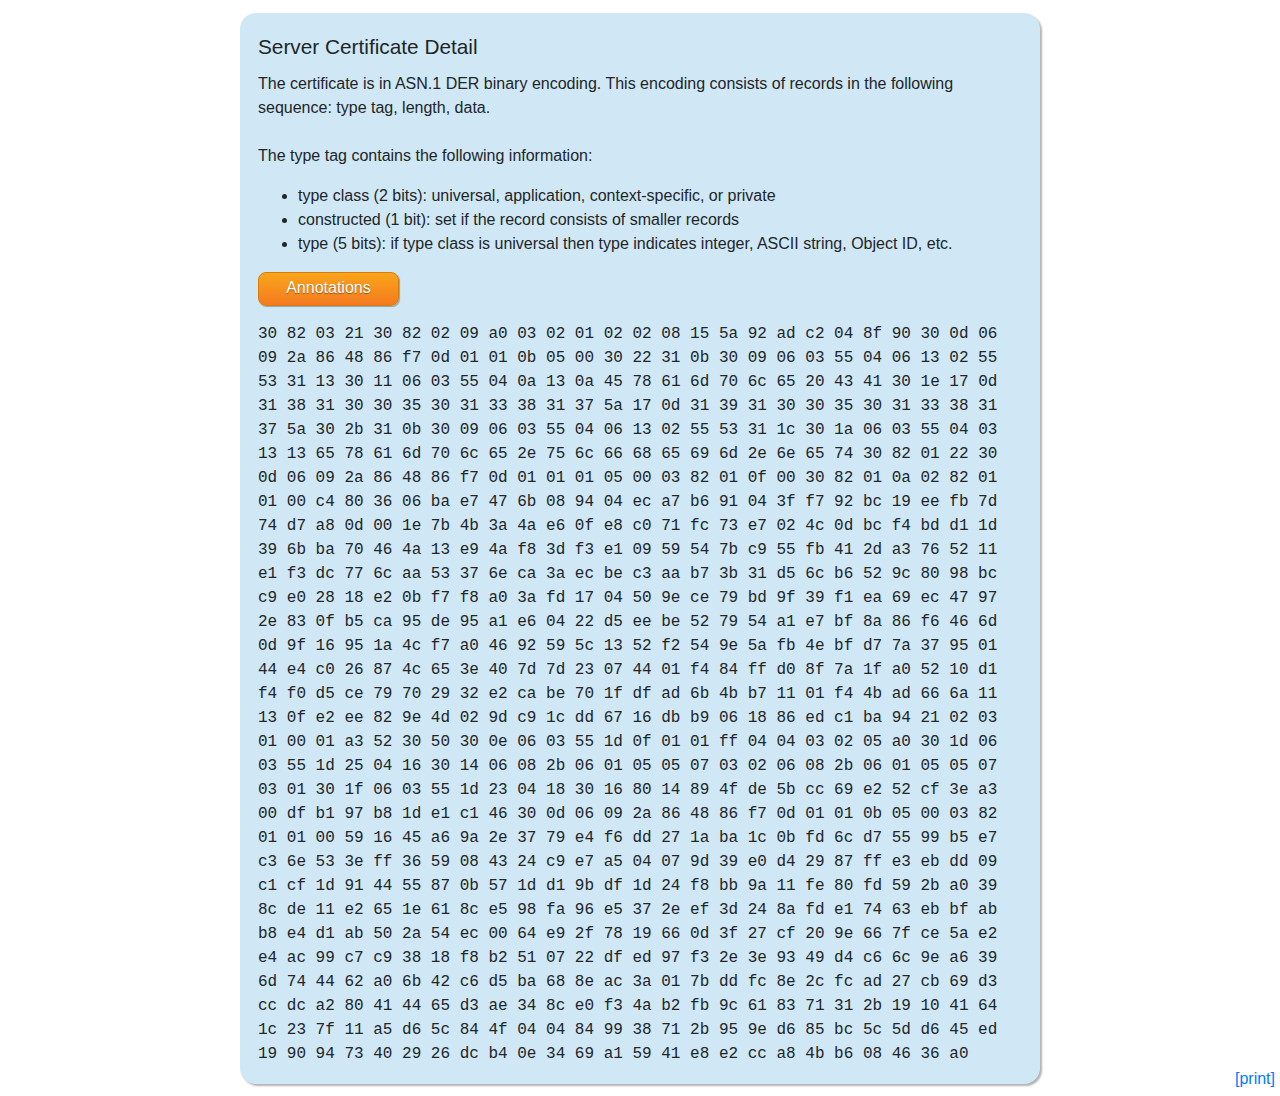
<file: site/certificate.html>
<!doctype html>
<html>

<head>
    <title>The Illustrated Certificate</title>
    <meta charset="utf-8">
    <meta name="viewport" content="width=device-width, initial-scale=1, shrink-to-fit=no">
    <meta name="format-detection" content="telephone=no">
    <meta name="title" content="The Illustrated Certificate"/>
    <meta name="description" content="Every byte of a certificate explained"/>
    <link rel="stylesheet" href="frombootstrap.css">
    <link rel="stylesheet" href="illustrated.css">
    <script src="illustrated.js"></script>
</head>

<body class="certificate">
<div class="container">
<div class="rec-outer">
<div class="record server selected">
<div class="rec-label">Server Certificate Detail</div>
<div class="rec-explanation">
    The certificate is in ASN.1 DER binary encoding.  This encoding consists of records in the following sequence:
    type tag, length, data.
    <br/><br/>
    The type tag contains the following information:
    <ul>
    <li>type class (2 bits): universal, application, context-specific, or private
    <li>constructed (1 bit): set if the record consists of smaller records
    <li>type (5 bits): if type class is universal then type indicates integer, ASCII string, Object ID, etc.
    </ul>
</div>
<span class="record-data">
    <span class="string">
        <span class="label">Certificate Sequence</span>
        <span class="bytes">
 30 82 03 21
        </span>
        <div class="explanation">
            Sequence of three entries follows: the certificate info, the signature algorithm, and the signature.
            <ul>
            <li><tt>30</tt> - constructed universal type sequence
            <li><tt>82 03 21</tt> - long-form length of 0x321 (801) bytes
            </ul>
        </div>
    </span>

    <span class="string">
        <span class="label">Certificate Info Sequence</span>
        <span class="bytes">
 30 82 02 09
        </span>
        <div class="explanation">
            Sequence of certificate info follows.
            <ul>
            <li><tt>30</tt> - constructed universal type sequence
            <li><tt>82 02 09</tt> - long-form sequence length of 0x209 (521) bytes
            </ul>
        </div>
    </span>

    <span class="string">
        <span class="label">Version</span>
        <span class="bytes">
 a0 03 02 01 02
        </span>
        <div class="explanation">
            Certificate version 0x2 - assigned value for "v3"
            <ul>
            <li><tt>a0</tt> - constructed context-specific type [0]
            <li><tt>03</tt> - length of 0x3 (3) bytes
            <li><tt>02</tt> - universal type integer
            <li><tt>01</tt> - integer length of 0x1 bytes
            <li><tt>02</tt> - integer value of 2
            </ul>
        </div>
    </span>

    <span class="string">
        <span class="label">Serial Number</span>
        <span class="bytes">
 02 08 15 5a 92 ad c2 04 8f 90
        </span>
        <div class="explanation">
            Sequence number 0x155a92adc2048f90
            <ul>
            <li><tt>02</tt> - universal type integer
            <li><tt>08</tt> - integer length of 8 bytes
            <li><tt>15 5a 92 ad c2 04 8f 90</tt> - integer value of 0x155a92adc2048f90
            </ul>
        </div>
    </span>

    <span class="string">
        <span class="label">Algorithm</span>
        <span class="bytes">
 30 0d 06 09 2a 86 48 86 f7 0d 01 01 0b 05 00
        </span>
        <div class="explanation">
            Algorithm SHA256 with RSA Encryption, null params.
            <ul>
            <li><tt>30</tt> - constructed universal type sequence
            <li><tt>0d</tt> - sequence length of 0xD (13) bytes
            <li><tt>06</tt> - universal type object id (OID)
            <li><tt>09</tt> - OID length of 9 bytes
            <li><tt>2a 86 48 86 f7 0d 01 01 0b</tt> - OID 1.2.840.113549.1.1.11 "Sha256WithRSAEncryption"
            <li><tt>05</tt> - universal type null (parameters)
            <li><tt>00</tt> - null length of 0x0 (0) bytes
            </ul>
        </div>
    </span>

    <span class="string">
        <span class="label">Issuer Sequence</span>
        <span class="bytes">
 30 22
        </span>
        <div class="explanation">
            Sequence of items making up the Issuer name follow.
            <ul>
            <li><tt>30</tt> - constructed universal type sequence
            <li><tt>22</tt> - sequence length of 0x22 (34) bytes
            </ul>
        </div>
    </span>

    <span class="string">
        <span class="label">Country</span>
        <span class="bytes">
 31 0b 30 09 06 03 55 04 06 13 02 55 53
        </span>
        <div class="explanation">
            Country "US"
            <ul>
            <li><tt>31</tt> - constructed universal type set
            <li><tt>0b</tt> - set length of 0xB (11) bytes
            <li><tt>30</tt> - constructed universal type sequence
            <li><tt>09</tt> - sequence length of 9 bytes
            <li><tt>06</tt> - universal type object ID (OID)
            <li><tt>03 55 04 06</tt> - OID 2.5.4.6 "Country"
            <li><tt>13</tt> - universal type printablestring
            <li><tt>02</tt> - printable string length 2 bytes
            <li><tt>55 53</tt> - "US"
            </ul>
        </div>
    </span>

    <span class="string">
        <span class="label">Organizational Unit</span>
        <span class="bytes">
 31 13 30 11 06 03 55 04 0a 13 0a 45 78 61 6d 70 6c 65 20 43 41
        </span>
        <div class="explanation">
            Organizational Unit "Example CA"
            <ul>
            <li><tt>31</tt> - constructed universal type set
            <li><tt>13</tt> - set length of 0x13 (19) bytes
            <li><tt>30</tt> - constructed universal type sequence
            <li><tt>11</tt> - sequence length of 0x11 (17) bytes
            <li><tt>06</tt> - universal type object ID (OID)
            <li><tt>03 55 04 0a</tt> - OID 2.5.4.10 "OrganizationalUnit"
            <li><tt>13</tt> - universal type printablestring
            <li><tt>0a</tt> - printable string length 0xA (10) bytes
            <li><tt>45 78 61 6d 70 6c 65 20 43 41</tt> - "Example CA"
            </ul>
        </div>
    </span>

    <span class="string">
        <span class="label">Validity</span>
        <span class="bytes">
 30 1e 17 0d 31 38 31 30 30 35 30 31 33 38 31 37 5a 17 0d 31 39 31 30 30 35 30 31 33 38 31 37 5a
        </span>
        <div class="explanation">
            Valid from 2018-10-05 01:38:17 GMT to 2019-10-05 01:38:17 GMT
            <ul>
            <li><tt>30</tt> - constructed universal type sequence
            <li><tt>1e</tt> - set length of 0x1E (30) bytes
            <li><tt>17</tt> - universal type utctime
            <li><tt>0d</tt> - utctime length 0xD (13) bytes
            <li><tt>31 38 31 30 30 35 30 31 33 38 31 37 5a</tt> - "181005013817Z"
            <li><tt>17</tt> - universal type utctime
            <li><tt>0d</tt> - utctime length 0xD (13) bytes
            <li><tt>31 39 31 30 30 35 30 31 33 38 31 37 5a</tt> - "191005013817Z"
            </ul>
        </div>
    </span>

    <span class="string">
        <span class="label">Subject Sequence</span>
        <span class="bytes">
 30 2b
        </span>
        <div class="explanation">
            Sequence of items making up the subject of this certificate follow.
            <ul>
            <li><tt>30</tt> - constructed universal type sequence
            <li><tt>2b</tt> - sequence length of 0x2B (43) bytes
            </ul>
        </div>
    </span>

    <span class="string">
        <span class="label">Country</span>
        <span class="bytes">
 31 0b 30 09 06 03 55 04 06 13 02 55 53
        </span>
        <div class="explanation">
            Country "US"
            <ul>
            <li><tt>31</tt> - constructed universal type set
            <li><tt>0b</tt> - set length of 0xB (11) bytes
            <li><tt>30</tt> - constructed universal type sequence
            <li><tt>09</tt> - sequence length of 9 bytes
            <li><tt>06</tt> - universal type object ID (OID)
            <li><tt>03</tt> - OID length 3 bytes
            <li><tt>55 04 06</tt> - OID 2.5.4.6 "Country"
            <li><tt>13</tt> - universal type printablestring
            <li><tt>02</tt> - printable string length 2 bytes
            <li><tt>55 53</tt> - "US"
            </ul>
        </div>
    </span>

    <span class="string">
        <span class="label">Common Name</span>
        <span class="bytes">
 31 1c 30 1a 06 03 55 04 03 13 13 65 78 61 6d 70 6c 65 2e 75 6c 66 68 65 69 6d 2e 6e 65 74
        </span>
        <div class="explanation">
            Common Name "example.ulfheim.net"
            <ul>
            <li><tt>31</tt> - constructed universal type set
            <li><tt>1c</tt> - set length of 0x1C (28) bytes
            <li><tt>30</tt> - constructed universal type sequence
            <li><tt>1a</tt> - sequence length of 0x1A (26) bytes
            <li><tt>06</tt> - universal type object ID (OID)
            <li><tt>03</tt> - OID length 3 bytes
            <li><tt>55 04 03</tt> - OID 2.5.4.3 "CommonName"
            <li><tt>13</tt> - universal type printablestring
            <li><tt>13</tt> - printable string length 0x13 (19) bytes
            <li><tt>65 78 61 6d 70 6c 65 2e 75 6c
                66 68 65 69 6d 2e 6e 65 74</tt> - "example.ulfheim.net"
            </ul>
        </div>
    </span>

    <span class="string">
        <span class="label">Public Key</span>
        <span class="bytes">
 30 82 01 22 30 0d 06 09 2a 86 48 86 f7 0d 01 01 01 05 00 03 82 01 0f 00 30 82 01 0a 02 82 01 01
 00 c4 80 36 06 ba e7 47 6b 08 94 04 ec a7 b6 91 04 3f f7 92 bc 19 ee fb 7d 74 d7 a8 0d 00 1e 7b
 4b 3a 4a e6 0f e8 c0 71 fc 73 e7 02 4c 0d bc f4 bd d1 1d 39 6b ba 70 46 4a 13 e9 4a f8 3d f3 e1
 09 59 54 7b c9 55 fb 41 2d a3 76 52 11 e1 f3 dc 77 6c aa 53 37 6e ca 3a ec be c3 aa b7 3b 31 d5
 6c b6 52 9c 80 98 bc c9 e0 28 18 e2 0b f7 f8 a0 3a fd 17 04 50 9e ce 79 bd 9f 39 f1 ea 69 ec 47
 97 2e 83 0f b5 ca 95 de 95 a1 e6 04 22 d5 ee be 52 79 54 a1 e7 bf 8a 86 f6 46 6d 0d 9f 16 95 1a
 4c f7 a0 46 92 59 5c 13 52 f2 54 9e 5a fb 4e bf d7 7a 37 95 01 44 e4 c0 26 87 4c 65 3e 40 7d 7d
 23 07 44 01 f4 84 ff d0 8f 7a 1f a0 52 10 d1 f4 f0 d5 ce 79 70 29 32 e2 ca be 70 1f df ad 6b 4b
 b7 11 01 f4 4b ad 66 6a 11 13 0f e2 ee 82 9e 4d 02 9d c9 1c dd 67 16 db b9 06 18 86 ed c1 ba 94
 21 02 03 01 00 01
        </span>
        <div class="explanation">
            Provides public key and its type (RSA)
            <ul>
            <li><tt>30</tt> - constructed universal type sequence
            <li><tt>82 01 22</tt> - long-form sequence length 0x122 (290 bytes)
            <li><tt>30</tt> - constructed universal type sequence
            <li><tt>0d</tt> - sequence length 0xD (13) bytes
            <li><tt>06</tt> - universal type object id (OID)
            <li><tt>09</tt> - OID length of 9 bytes
            <li><tt>2a 86 48 86 f7 0d 01 01 01</tt> - OID 1.2.840.113549.1.1.1 (RSA Encryption)
            <li><tt>05</tt> - universal type null (parameters)
            <li><tt>00</tt> - null length of 0 bytes
            <li><tt>03</tt> - universal type bitstring
            <li><tt>82 01 0f</tt> - long-form bitstring length 0x10f (271) bytes
            <li><tt>00</tt> - right-pad bitstring by 0 bits
            <li><tt>30 82 01 ... 01 00 01</tt> - public key
            </ul>
        </div>
    </span>

    <span class="string">
        <span class="label">Extensions</span>
        <span class="bytes">
 a3 52 30 50
        </span>
        <div class="explanation">
            Extension data follows.
            <ul>
            <li><tt>a3</tt> - constructed context-specific type [3]
            <li><tt>52</tt> - length of 0x52 (82) bytes
            <li><tt>30</tt> - constructed universal sequence
            <li><tt>50</tt> - sequence length of 0x50 (80) bytes
            </ul>
        </div>
    </span>

    <span class="string">
        <span class="label">Extension - Key Usage</span>
        <span class="bytes">
 30 0e 06 03 55 1d 0f 01 01 ff 04 04 03 02 05 a0
        </span>
        <div class="explanation">
            Key Usage: digitalSignature and keyEncipherment
            <ul>
            <li><tt>30</tt> - constructed universal type sequence
            <li><tt>0e</tt> - sequence length of 0xE (14) bytes
            <li><tt>06</tt> - universal type object id (OID)
            <li><tt>03</tt> - OID length of 3 bytes
            <li><tt>55 1d 0f</tt> - OID 2.5.29.15 "KeyUsage"
            <li><tt>01</tt> - universal type boolean
            <li><tt>01</tt> - boolean length 1 bytes
            <li><tt>ff</tt> - boolean value "true" (extension is critical)
            <li><tt>04</tt> - universal type octetstring
            <li><tt>04</tt> - octetstring length 4 bytes
            <li>(octetstring is a DER document as follows):
            <li><tt>03</tt> - universal type bitstring
            <li><tt>02</tt> - bitstring length 2 bytes
            <li><tt>05</tt> - right-pad bitstring by 5 bits
            <li><tt>a0</tt> - bits 0 (digitalSignature) and 2 (keyEncipherment) are set
            </ul>
        </div>
    </span>

    <span class="string">
        <span class="label">Extension - Extended Key Usage</span>
        <span class="bytes">
 30 1d 06 03 55 1d 25 04 16 30 14 06 08 2b 06 01 05 05 07 03 02 06 08 2b 06 01 05 05 07 03 01
        </span>
        <div class="explanation">
            Indicates the cert is valid as a TLS client cert and/or server cert.
            <ul>
            <li><tt>30</tt> - constructed universal type sequence
            <li><tt>1d</tt> - sequence length of 0x1D (29) bytes
            <li><tt>06</tt> - universal type object id (OID)
            <li><tt>03</tt> - OID length of 3 bytes
            <li><tt>55 1d 25</tt> - OID 2.5.29.37 "ExtendedKeyUsage"
            <li><tt>04</tt> - universal type octetstring
            <li><tt>16</tt> - octetstring length 0x16 (22) bytes
            <li>(octetstring is a DER document as follows):
            <li><tt>30</tt> - constructed universal type sequence
            <li><tt>14</tt> - sequence length 0x14 (20) bytes
            <li><tt>06</tt> - universal type object id (OID)
            <li><tt>08</tt> - OID length of 8 bytes
            <li><tt>2b 06 01 05 05 07 03 02</tt> - OID 1.3.6.1.5.5.7.3.2 "id-kp-clientAuth"
            <li><tt>06</tt> - universal type object id (OID)
            <li><tt>08</tt> - OID length of 8 bytes
            <li><tt>2b 06 01 05 05 07 03 01</tt> - OID 1.3.6.1.5.5.7.3.1 "id-kp-serverAuth"
            </ul>
        </div>
    </span>

    <span class="string">
        <span class="label">Extension - Authority Key Identifier</span>
        <span class="bytes">
 30 1f 06 03 55 1d 23 04 18 30 16 80 14 89 4f de 5b cc 69 e2 52 cf 3e a3 00 df b1 97 b8 1d e1 c1
 46
        </span>
        <div class="explanation">
            Indicates the CA's public key to be used to verify the certificate's signature.
            <ul>
            <li><tt>30</tt> - constructed universal type sequence
            <li><tt>1f</tt> - sequence length of 0x1F (31) bytes
            <li><tt>06</tt> - universal type object id (OID)
            <li><tt>03</tt> - OID length of 3 bytes
            <li><tt>55 1d 23</tt> - OID 2.5.29.35 "AuthorityKeyIdentifier"
            <li><tt>04</tt> - universal type octetstring
            <li><tt>18</tt> - octetstring length 0x18 (24) bytes
            <li>(octetstring is a DER document as follows):
            <li><tt>30</tt> - constructed universal type sequence
            <li><tt>16</tt> - sequence length 0x16 (22) bytes
            <li><tt>80</tt> - context-specific type [0]
            <li><tt>14</tt> - length of 0x14 (20) bytes
            <li><tt>89 4f ... c1 46</tt> - octet string identifying the public key
            </ul>
        </div>
    </span>

    <span class="string">
        <span class="label">Signature Algorithm</span>
        <span class="bytes">
 30 0d 06 09 2a 86 48 86 f7 0d 01 01 0b 05 00
        </span>
        <div class="explanation">
            The signature algorithm: SHA256 with RSA Encryption, null params.
            <ul>
            <li><tt>30</tt> - constructed universal type sequence
            <li><tt>0d</tt> - sequence length of 0xD (13) bytes
            <li><tt>06</tt> - universal type object ID (OID)
            <li><tt>09</tt> - OID length of 9 bytes
            <li><tt>2a 86 48 86 f7 0d 01 01 0b</tt> - OID 1.2.840.113549.1.1.11 "Sha256WithRSAEncryption"
            <li><tt>05</tt> - universal type null (params)
            <li><tt>00</tt> - null length 0 bytes
        </div>
    </span>

    <span class="string">
        <span class="label">Signature</span>
        <span class="bytes">
 03 82 01 01 00 59 16 45 a6 9a 2e 37 79 e4 f6 dd 27 1a ba 1c 0b fd 6c d7 55 99 b5 e7 c3 6e 53 3e
 ff 36 59 08 43 24 c9 e7 a5 04 07 9d 39 e0 d4 29 87 ff e3 eb dd 09 c1 cf 1d 91 44 55 87 0b 57 1d
 d1 9b df 1d 24 f8 bb 9a 11 fe 80 fd 59 2b a0 39 8c de 11 e2 65 1e 61 8c e5 98 fa 96 e5 37 2e ef
 3d 24 8a fd e1 74 63 eb bf ab b8 e4 d1 ab 50 2a 54 ec 00 64 e9 2f 78 19 66 0d 3f 27 cf 20 9e 66
 7f ce 5a e2 e4 ac 99 c7 c9 38 18 f8 b2 51 07 22 df ed 97 f3 2e 3e 93 49 d4 c6 6c 9e a6 39 6d 74
 44 62 a0 6b 42 c6 d5 ba 68 8e ac 3a 01 7b dd fc 8e 2c fc ad 27 cb 69 d3 cc dc a2 80 41 44 65 d3
 ae 34 8c e0 f3 4a b2 fb 9c 61 83 71 31 2b 19 10 41 64 1c 23 7f 11 a5 d6 5c 84 4f 04 04 84 99 38
 71 2b 95 9e d6 85 bc 5c 5d d6 45 ed 19 90 94 73 40 29 26 dc b4 0e 34 69 a1 59 41 e8 e2 cc a8 4b
 b6 08 46 36 a0
        </span>
        <div class="explanation">
            The signature.
            <ul>
            <li><tt>03</tt> - universal type bitstring
            <li><tt>82 01 01</tt> - long-form bitstring length 0x101 (257) bytes
            <li><tt>00</tt> - right-padded by 0x0 (0) bits
            <li><tt>59 16 .. 36 a0</tt> - signature
            </ul>
        </div>
    </span>
</span>
</div>
</div>

<div id="templates" style="display: none">
    <div id="closeBtnTmpl">
        <span class="close" onclick="ill.unselectAllStrings()">&times;</span>
    </div>
    <button id="annotateTmpl" class="annotate-toggle"
        onclick="ill.toggleAnnotate(this.parentElement, event)">Annotations</button>
</div>

<a class="print-mode" href="#print" onclick="ill.printMode()">
    [print]
</a>
</body>
</html>
</file>
<file: site/illustrated.css>
/* remove focus rings for non-keyboard users */
body:not(.user-is-tabbing) button:focus,
body:not(.user-is-tabbing) input:focus,
body:not(.user-is-tabbing) select:focus,
body:not(.user-is-tabbing) textarea:focus {
    outline: none;
}

html {
    background-color: #ffe5b4;
}

body {
    /* printmode */
    position: relative;
}

.container {
    /* printmode */
    overflow: auto;
}

/* hide keys when there is no room for them */
@media (max-width: 600px) {
    .illustration {
        display: none !important;
    }
    .print-mode {
        display: none;
    }
}

h1:after {
    content: "\00a0❧";
}
h1:before {
    content: "❧\00a0";
}
h1, h3, h5 {
    text-align: center;
    padding: 10px;
    max-width: 800px;
    margin: 0 auto;
}
h5 {
    font-style: italic;
    font-family: serif;
}

pre {
    margin: 1em 0;
    overflow: scroll;
    -ms-overflow-style: scrollbar;
}

pre code {
    font-size: inherit;
    word-break: normal;
    display: block;
    color: white;
    background-color: black;
    padding: 0.5em;
    border-radius: 5px;
    overflow: scroll;
    -ms-overflow-style: scrollbar;
}

ol, ul, dl {
  margin: 1rem 0;
}

tt.longboi {
    word-break: break-all;
}

.ind1 {
    padding-left: 1em;
}
.ind2 {
    padding-left: 2em;
}

.outerblock {
    max-width: 600px;
    margin: 1em auto;
}
.outerblock p {
    text-align: center;
}

.server {
    background-color: #D0E8F5;
}

.client {
    background-color: #D8EDCF;
}

/***** .record and .calculation *****/

.rec-outer {
    max-width: 800px;
    margin: 0.8em auto;
}

.record, .calculation {
    cursor: pointer;
    max-width: 800px;
    padding: 1em;
    border-radius: 1em;
    border: 2px solid transparent;
}

.record.embedded {
    margin-left: 2em;
}

.embed-arrow {
    position: absolute;
    font-size: 2em;
    color: #888;
}

.illustrated .server.record .rec-label:before {
    content: "⇇ ";
}
.illustrated .client.record .rec-label:before {
    content: "⇉ ";
}
.illustrated .server.record.embedded .rec-label:before,
.illustrated .client.record.embedded .rec-label:before {
    content: "";
}
.illustrated .calculation .rec-label:before {
    content: "÷ ";
}

.rec-label {
    cursor: pointer;
    font-size: 1.3em;
    -webkit-user-select: none;
    -moz-user-select: none;
    -ms-user-select: none;
    user-select: none;

    white-space: nowrap;
    text-align: center;
    width: 100%;
    transition: all 0.3s;
}

.record.selected,
.calculation.selected {
    cursor: inherit;
    box-shadow: rgba(0, 0, 0, 0.3) 2px 2px 2px;
}

.record.selected .rec-label,
.calculation.selected .rec-label {
    padding: 0 0 10px 0;
    width: 0;
}
.illustrated .record.selected .rec-label:after,
.illustrated .calculation.selected .rec-label:after {
    content: " ×";
    font-weight: bold;
    cursor: pointer;
}

.record .record-data {
    font-family: Menlo, Monaco, Consolas, "Courier New", monospace;
    display: none;
    position: relative;
}

.record.selected .record-data {
    display: block;
}

.record:hover,
.calculation:hover {
    border: 2px solid #666;
}
.record.selected:hover,
.calculation.selected:hover {
    border: 2px solid transparent;
}

.rec-explanation {
    display: none;
    margin-bottom: 1em;
}
.selected .rec-explanation {
    display: block;
}

.record .illustration,
.calculation .illustration {
    margin: -40px 0 0 0;
    display: none;
    float: right;
}
.record.selected .illustration,
.calculation.selected .illustration {
    display: block;
}

.record > button.annotate-toggle {
    display: none;
}
.record.selected > button.annotate-toggle {
    display: block;
}

/***** .record-data *****/

.client .record-data .string:hover {
    color: teal;
}
.server .record-data .string:hover {
    color: darkgreen;
}
.record.annotate .record-data .string:hover {
    color: inherit;
}

.record-data .string {
    position: relative;
}

.record-data .string .label {
    display: none;
    position: absolute;
    background-color: #FAF7DC;
    border-radius: 5px;
    margin: 2px 0;
    padding: 2px 7px;
    line-height: 1.2;
    white-space: nowrap;
    -webkit-user-select: none;
    -moz-user-select: none;
    -ms-user-select: none;
    user-select: none;
    top: -28px;
    box-shadow: rgba(0, 0, 0, 0.3) 2px 2px 2px;
}
.record-data .string:hover > .label {
    display: inline;
}

.record-data .string .label:after {
    content: "";
    position: absolute;
    box-shadow: rgba(0, 0, 0, 0.3) 2px 2px 2px;
    -webkit-transform: rotate(45deg);
    -moz-transform: rotate(45deg);
    -ms-transform: rotate(45deg);
    -o-transform: rotate(45deg);
    transform: rotate 45deg;
    bottom: -3px;
    left: 10px;
    border-width: 3px;
    border-style: solid;
    border-color: transparent #FAF7DC #FAF7DC transparent;
}

.record.annotate .string > .explanation,
.record.annotate .decryption > .explanation {
    position: relative;
    display: block;
    font-size: 0.9em;
    color: black;
    margin: 1em 0;
    padding: 1em;
    background-color: #FAF7DC;
    border: 2px solid #e0d998;
    border-radius: 1em;
    font-family: "Helvetica Neue", Helvetica, Arial, sans-serif;
    box-shadow: rgba(0, 0, 0, 0.3) 2px 2px 2px;
}

.record.annotate .string > .explanation:before {
    content: " ";
    position: absolute;
    padding: 5px;
    -webkit-transform: rotate(45deg);
    -moz-transform: rotate(45deg);
    -ms-transform: rotate(45deg);
    -o-transform: rotate(45deg);
    transform: rotate 45deg;
    top: -7px;
    left: 20px;
    border: 2px solid;
    background-color: #FAF7DC;
    border-color: #e0d998 transparent transparent #e0d998;
}

.record.annotate .string > .label {
    display: none;
}

.record .string > .explanation,
.record .decryption > .explanation {
    display: none;
}

.record .decryption > .label:before {
    content: "⬇ ";
}
.record .decryption > .label:after {
    content: " ⬇";
}

.string.encrypted .bytes {
    text-shadow: 1px 1px 0px red;
}

.string.decrypted .bytes {
    text-shadow: 1px 1px 0px green;
}

.string .bytes.protected {
    color: #655;
    text-shadow: 1px 1px 3px grey;
}

.string .bytes.unprotected {
    /* text-shadow: 1px 1px 0px green; */
}

.record-data .decryption {
    margin: 1em 0;
}

.record-data .decryption .label {
    text-align: center;
}

/***** processblock *****/

processblock {
    display: block;
    position: relative;
    margin: 1em;
    padding-left: 1em;
    font-size: 0.9em;
    max-height: 150px;
    overflow: hidden;
    transition: all 0.3s;
    cursor-style: pointer;
}

processblock:before {
    content: " ";
    width: 100%;
    height: 100%;
    position: absolute;
    left: 0;
    top: 0;
    pointer-events: none;
}
.server processblock:before {
    background: linear-gradient(rgba(255,255,255,0) 100px, #D0E8F5);
}
.client processblock:before {
    background: linear-gradient(rgba(255,255,255,0) 125px, #D8EDCF);
}
.explanation processblock:before {
    background: linear-gradient(rgba(255,255,255,0) 125px, #FAF7DC);
}

processblock pre {
    margin: 0;
}

processblock.clicked,
processblock.notrunc {
    max-height: 99999px;
    cursor-style: auto;
}
processblock.clicked:before,
processblock.notrunc:before {
    background: none;
}

/***** codesample *****/

codesample {
    display: block;
    margin: 1em 0;
}

codesample pre {
    margin: 0;
    height: 0;
}

codesample button.show-code {
    display: block;
    clear: both;
    box-shadow: inset 0px 1px 3px 0px #91b8b3;
    background: linear-gradient(to bottom, #768d87 5%, #6c7c7c 100%);
    background-color: #768d87;
    border-radius:5px;
    border: 1px solid #566963;
    cursor: pointer;
    color: #ffffff;
    font-family: Arial;
    font-size: 15px;
    font-weight: bold;
    padding: 11px 23px;
    text-decoration: none;
    text-shadow: 0px -1px 0px #2b665e;
}

codesample button.show-code:hover:hover {
    background: linear-gradient(to bottom, #6c7c7c 5%, #768d87 100%);
    background-color: #6c7c7c;
}
codesample button.show-code:active {
    position: relative;
    top: 1px;
}
codesample.show button.show-code {
    display: none;
}
codesample.show pre {
    height: auto;
}

/***** annotation toggle button *****/

button.annotate-toggle {
    margin-bottom: 1em;

    display: inline-block;
    outline: none;
    cursor: pointer;
    text-align: center;
    text-decoration: none;
    font: Arial, Helvetica, sans-serif;
    font-size: 1em;
    padding: .4em 1.7em .45em;
    text-shadow: 0 1px 1px rgba(0,0,0,.4);
    border-radius: .5em;
    box-shadow: 1px 1px 1px rgba(0,0,0,.3);

    color: #fff;
    border: solid 1px #da7c0c;
    background: #f78d1d;
    background: linear-gradient(180deg, #faa51a 1%, #f47a20 100%);
}
button.annotate-toggle:hover {
    text-decoration: none;

    background: #f47c20;
    background: linear-gradient(180deg, #f88e11 1%, #f06015 100%);
}
button.annotate-toggle:active {
    position: relative;
    top: 1px;
}

/***** header protection toggle button *****/

button.hp-toggle {
    margin-bottom: 1em;

    display: inline-block;
    outline: none;
    cursor: pointer;
    text-align: center;
    text-decoration: none;
    font: Arial, Helvetica, sans-serif;
    font-size: 1em;
    padding: .4em 1.7em .45em;
    text-shadow: 0 1px 1px rgba(0,0,0,.4);
    border-radius: .5em;
    box-shadow: 1px 1px 1px rgba(0,0,0,.3);

    color: #fff;
    border: solid 1px #da7c0c;
    background: #f78d1d;
    background: linear-gradient(180deg, #faa51a 1%, #f47a20 100%);
}
button.hp-toggle:hover {
    text-decoration: none;

    background: #f47c20;
    background: linear-gradient(180deg, #f88e11 1%, #f06015 100%);
}
button.hp-toggle:active {
    position: relative;
    top: 1px;
}

span.bytes.unprotected{
    display: none;
}
span.bytes.protected{
    display: inline;
}
span.bytes.unprotected.hp-disabled {
    display: inline;
}
span.bytes.protected.hp-disabled {
    display: none;
}

/***** datagram borders *****/
.datagram {
    max-width: 800px;
    border-radius: 1.2em;
    border: 1px solid black;
    padding: 5px 15px;
    margin: 0.8em auto;
}

.datagram > .label {
    font-size: 0.8em;
    font-weight: bold;
}

/***** print mode *****/
.print-mode {
    cursor: pointer;
    position: absolute;
    padding: 5px;
    bottom: 0;
    right: 0;
}

/***** header ******/

.header {
    width: 100%;
    margin: 0;
    padding: 2px;
    border-bottom: 1px solid grey;
    background-color: #ffe5b4;
    color: #555;
    font-size: 0.9em;
}
.header a, .header a:visited, .header a:hover {
    text-decoration: none;
    color: #555;
}
.header a:before {
    /* content: "❧\00a0"; */
    content: "•\00a0";
}
.header a, .header span {
    margin-left: 0.5em;
}
.header a.this-page {
    font-weight: bold;
}
</file>
<file: site/frombootstrap.css>
/* everything we wanted from bootstrap but nothing more */

*,
*::before,
*::after {
	box-sizing: border-box;
}

html {
	line-height: 1.15;
	-webkit-text-size-adjust: 100%;
	-ms-text-size-adjust: 100%;
	-ms-overflow-style: scrollbar;
	-webkit-tap-highlight-color: rgba(0, 0, 0, 0);
}

body {
	margin: 0;
	font-family: -apple-system, BlinkMacSystemFont, "Segoe UI", Roboto, "Helvetica Neue", Arial, sans-serif,
		"Apple Color Emoji", "Segoe UI Emoji", "Segoe UI Symbol", "Noto Color Emoji";
	font-size: 1rem;
	font-weight: 400;
	line-height: 1.5;
	color: #212529;
	text-align: left;
	background-color: #fff;
}

p {
	margin-top: 0;
	margin-bottom: 1rem;
}

a {
	color: #007bff;
	text-decoration: none;
	background-color: transparent;
	-webkit-text-decoration-skip: objects;
}
a:hover {
	color: #0056b3;
	text-decoration: underline;
}

pre,
code,
kbd,
samp {
	font-family: SFMono-Regular, Menlo, Monaco, Consolas, "Liberation Mono", "Courier New", monospace;
	font-size: 1em;
}

h1, h2, h3, h4, h5, h6,
.h1, .h2, .h3, .h4, .h5, .h6 {
	margin-top: 0;
	margin-bottom: 0.5rem;
	font-weight: 500;
	line-height: 1.2;
}
h1, .h1 {
	font-size: 2.5rem;
}
h2, .h2 {
	font-size: 2rem;
}
h3, .h3 {
	font-size: 1.75rem;
}
h4, .h4 {
	font-size: 1.5rem;
}
h5, .h5 {
	font-size: 1.25rem;
}
h6, .h6 {
	font-size: 1rem;
}

pre {
	display: block;
	font-size: 87.5%;
	color: #212529;
}

.container {
	width: 100%;
	padding-right: 15px;
	padding-left: 15px;
	margin-right: auto;
	margin-left: auto;
}

@media (min-width: 400px) {
	.container {
		padding-left: 5px;
		padding-right: 5px;
	}
}

@media (min-width: 768px) {
	.container {
		max-width: 720px;
	}
}

@media (min-width: 992px) {
	.container {
		max-width: 960px;
	}
}

@media (min-width: 1200px) {
	.container {
		max-width: 1140px;
	}
}
</file>
